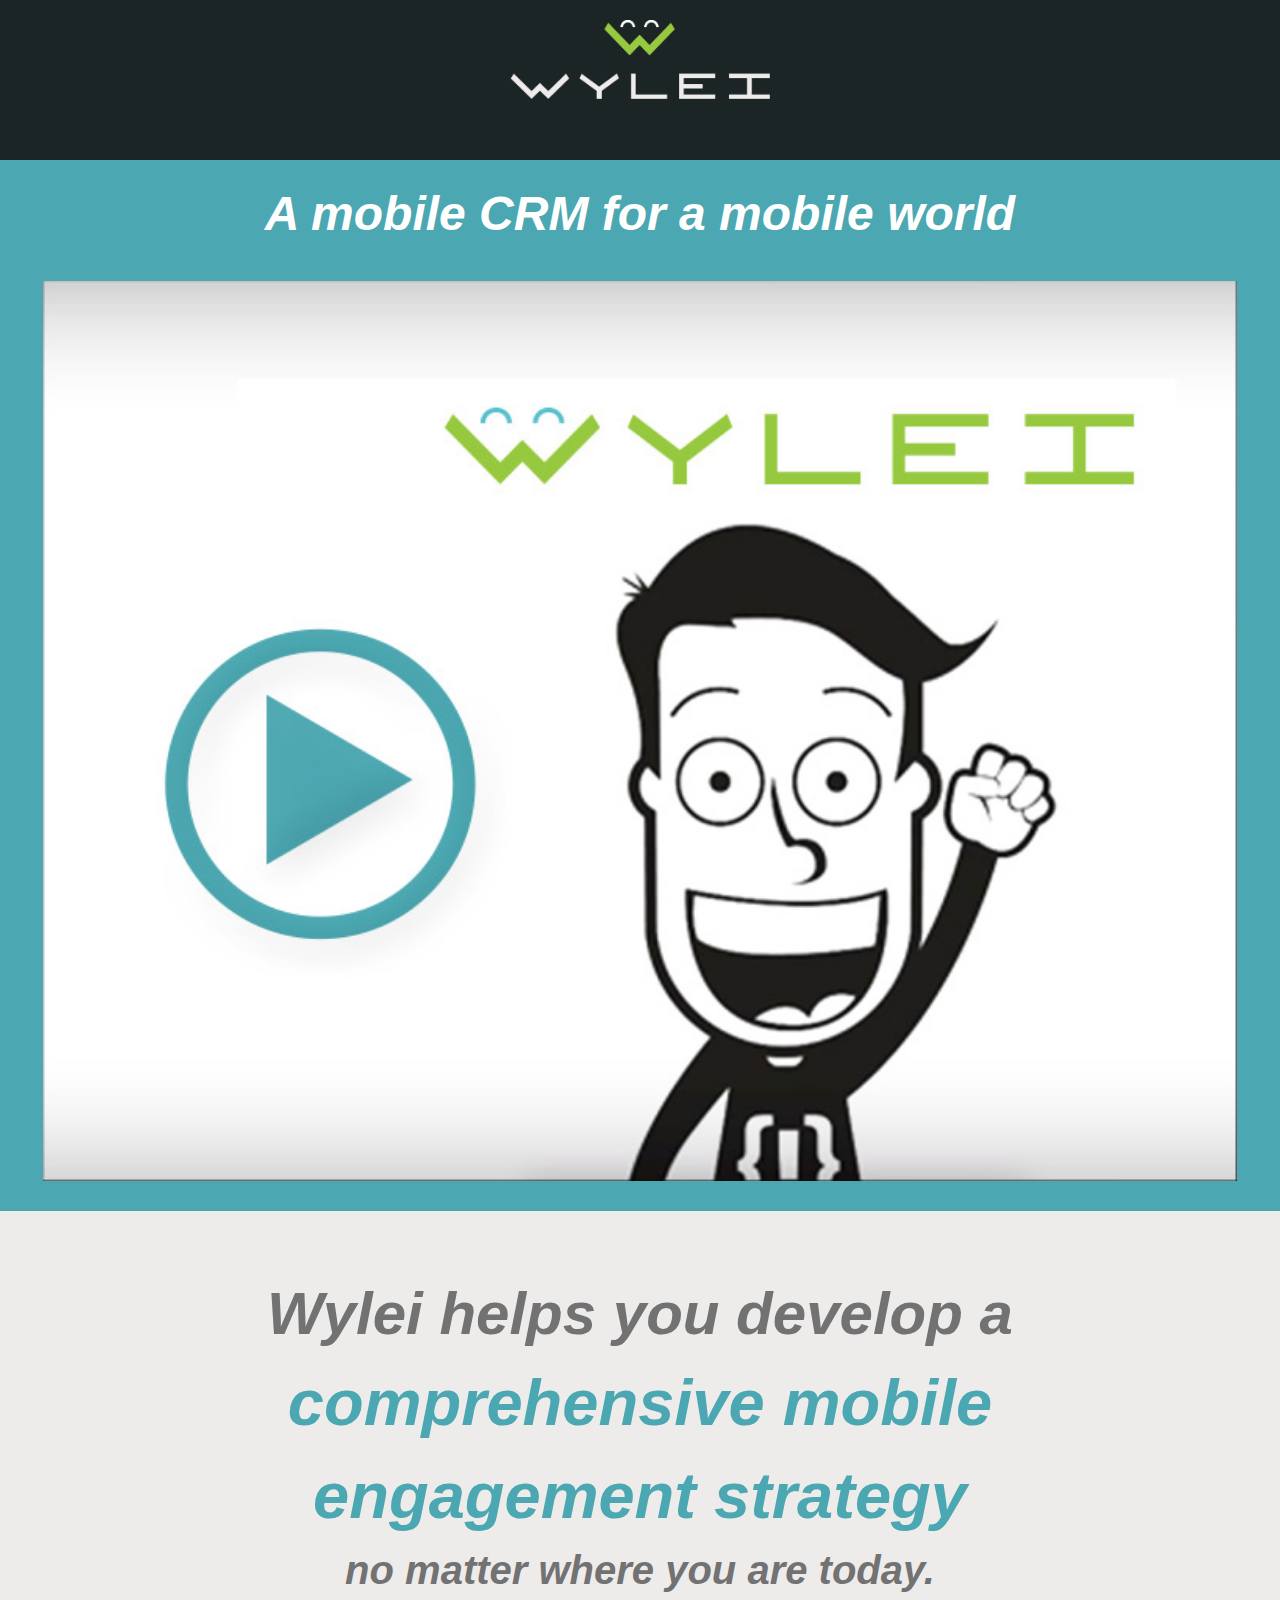
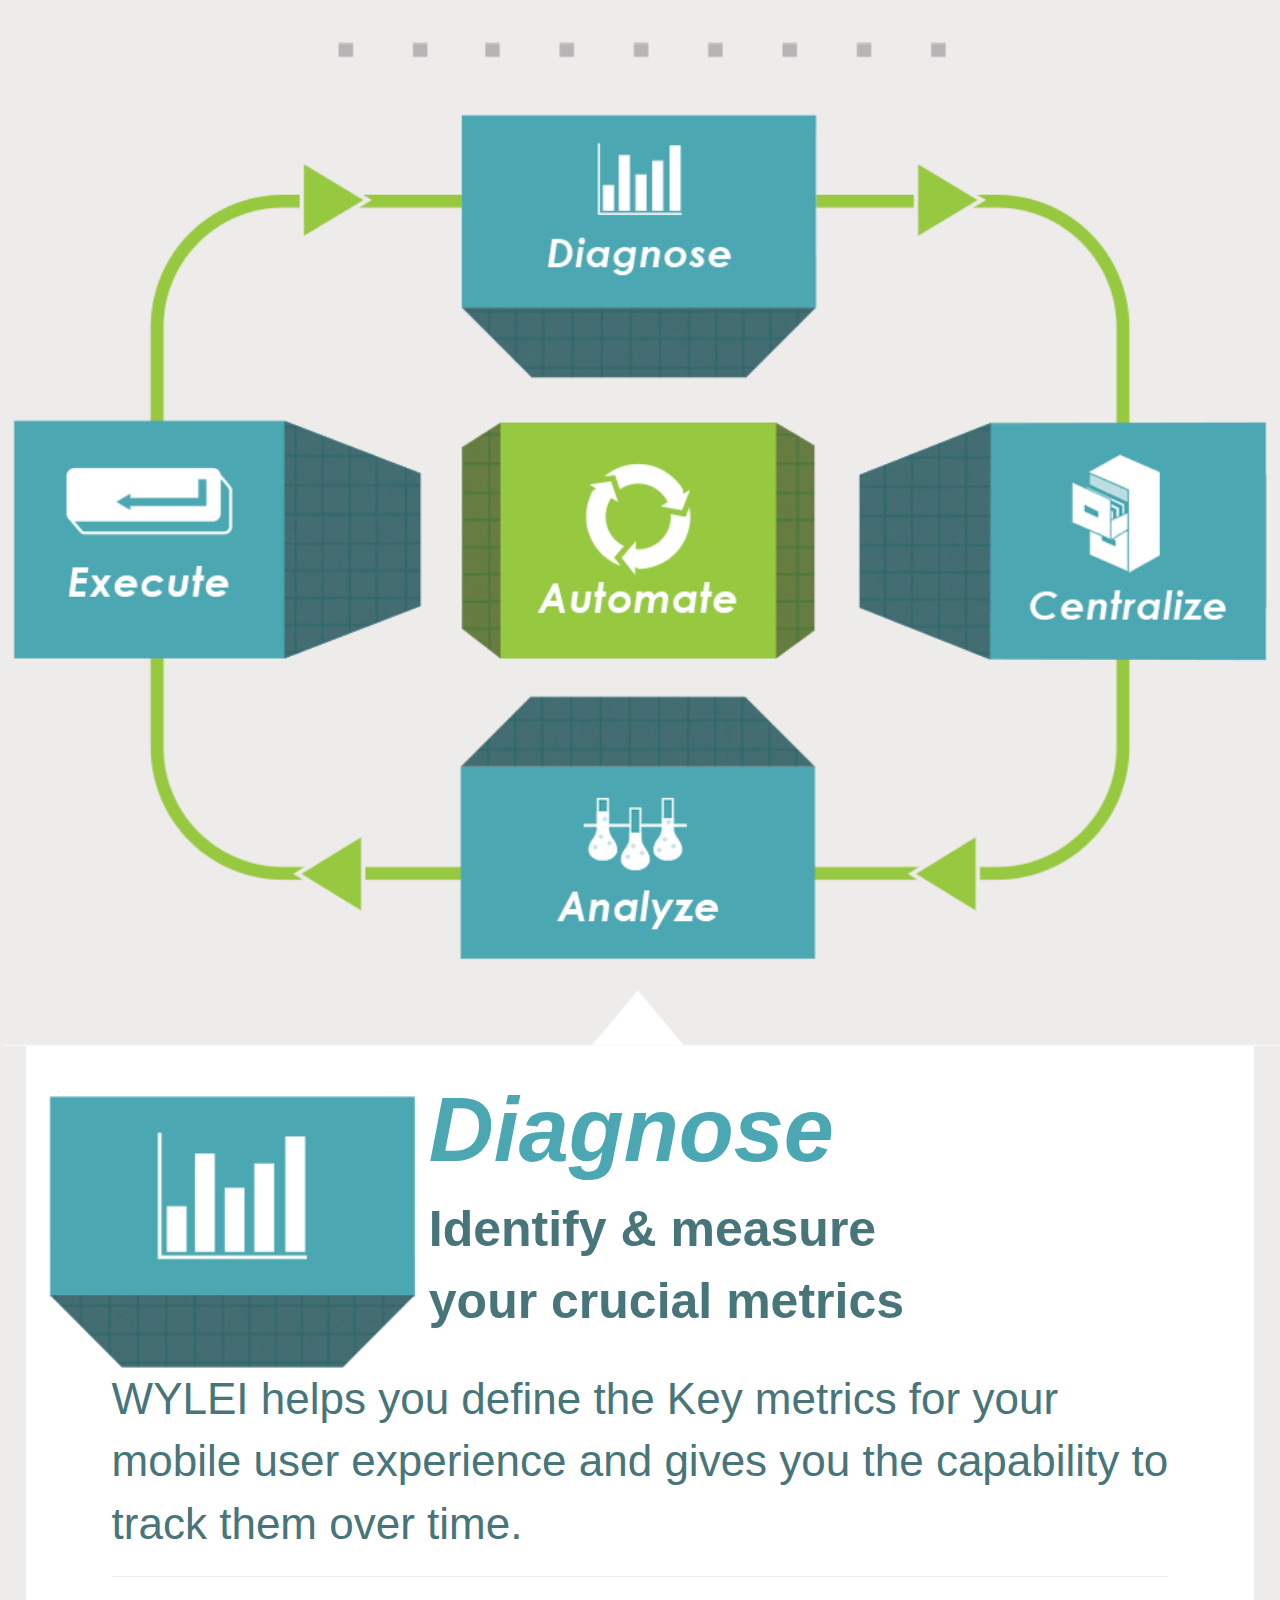
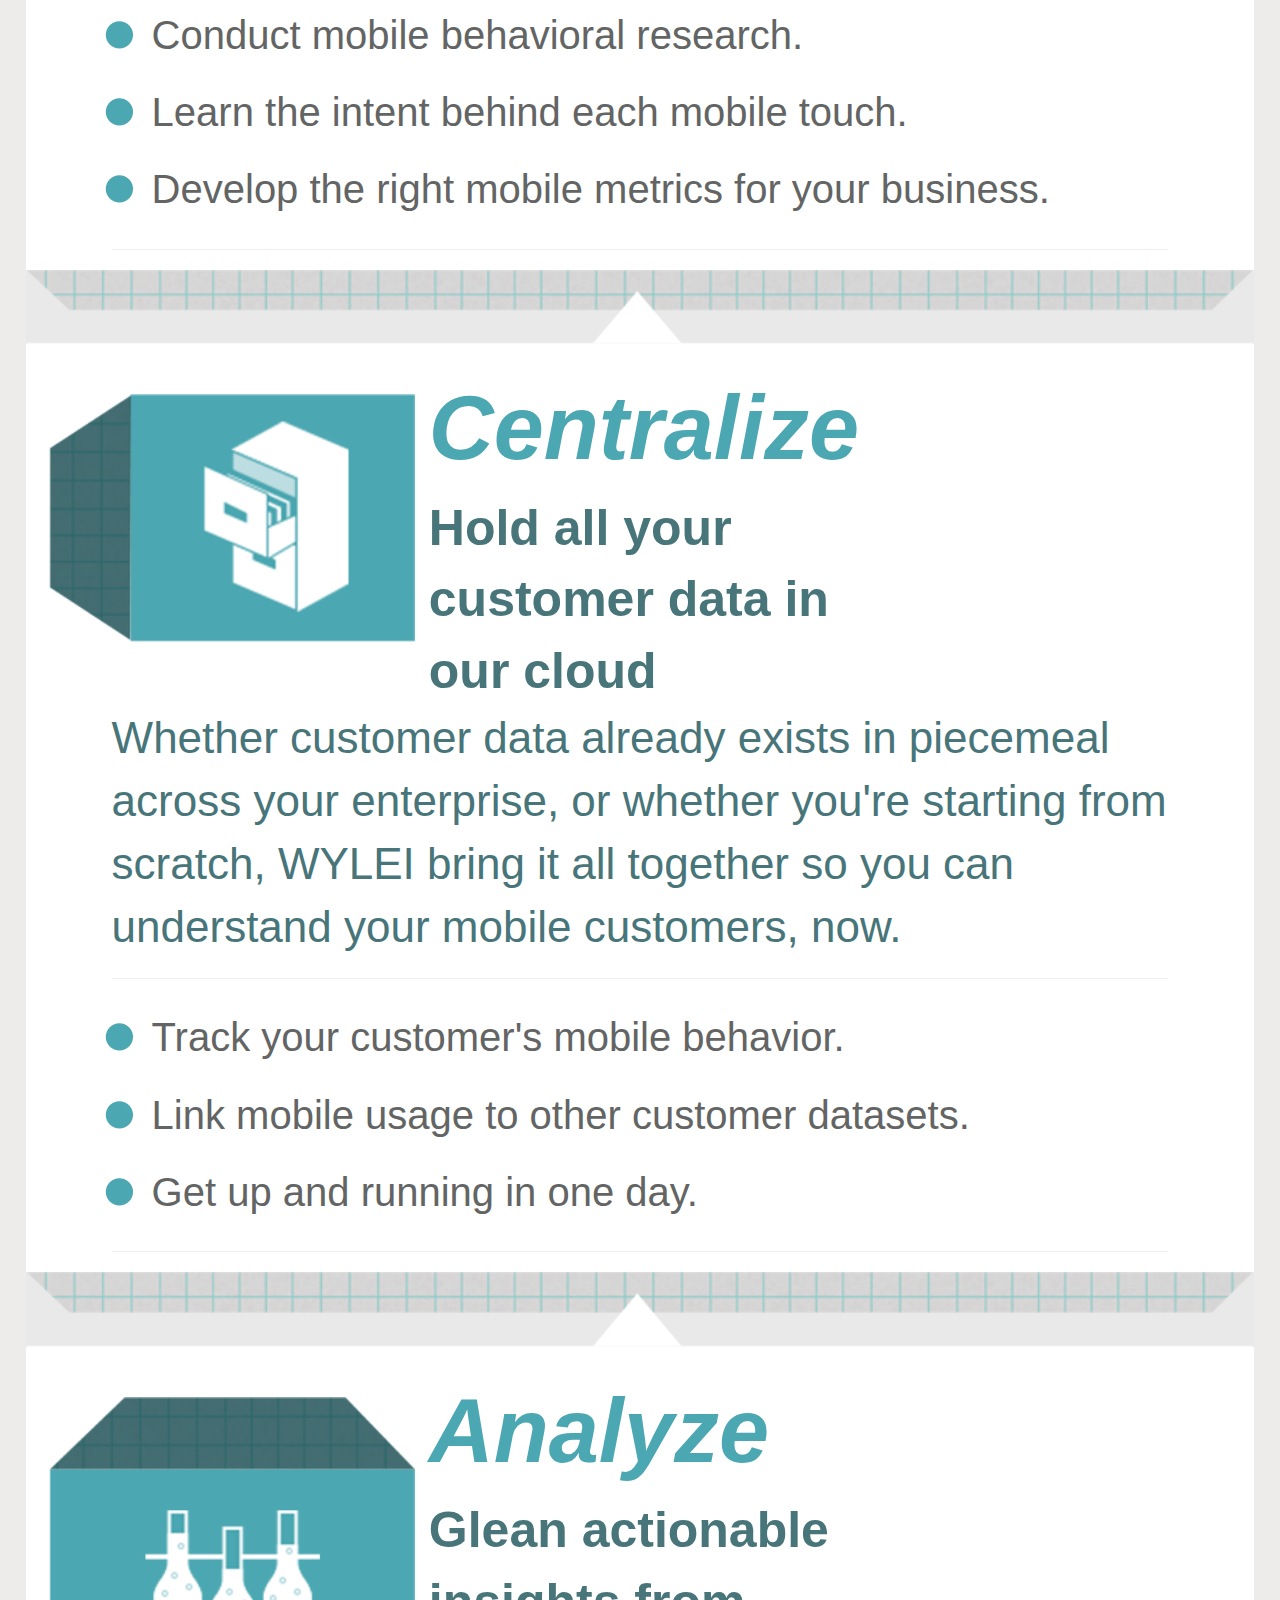
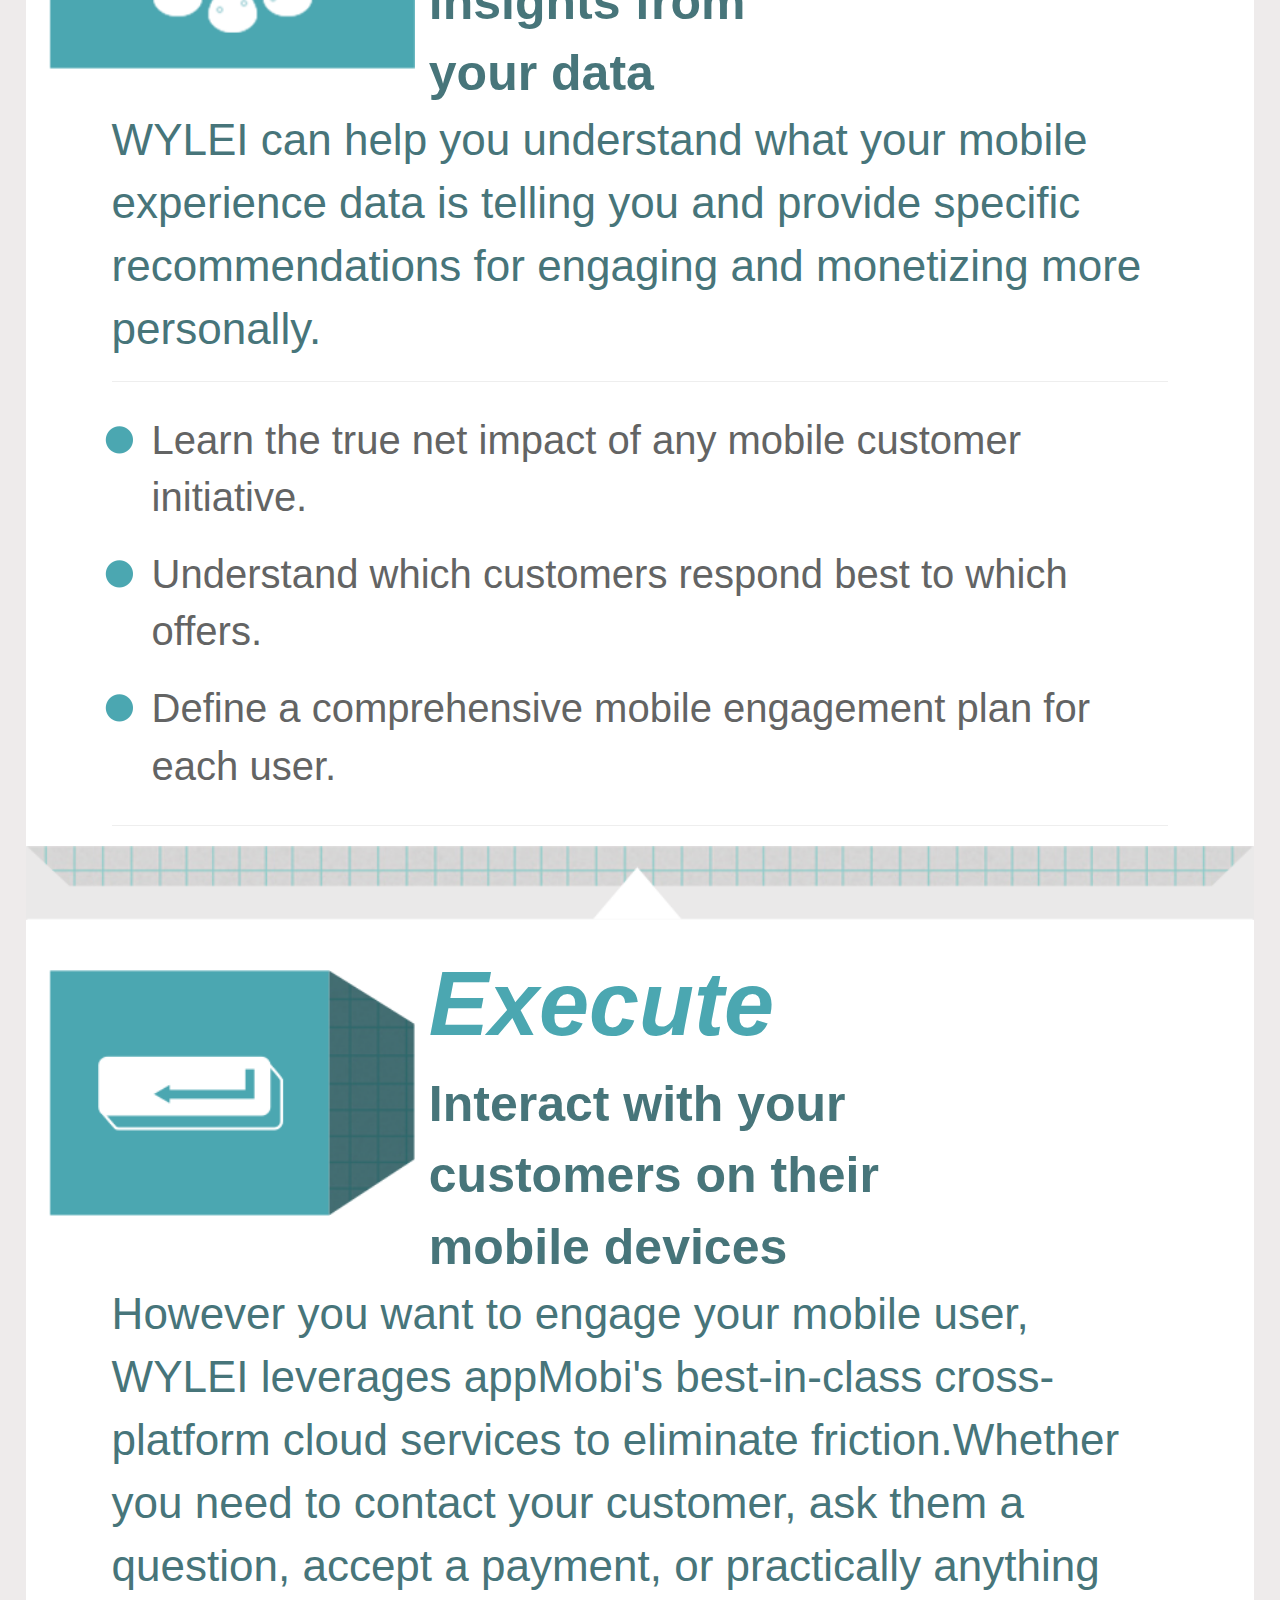
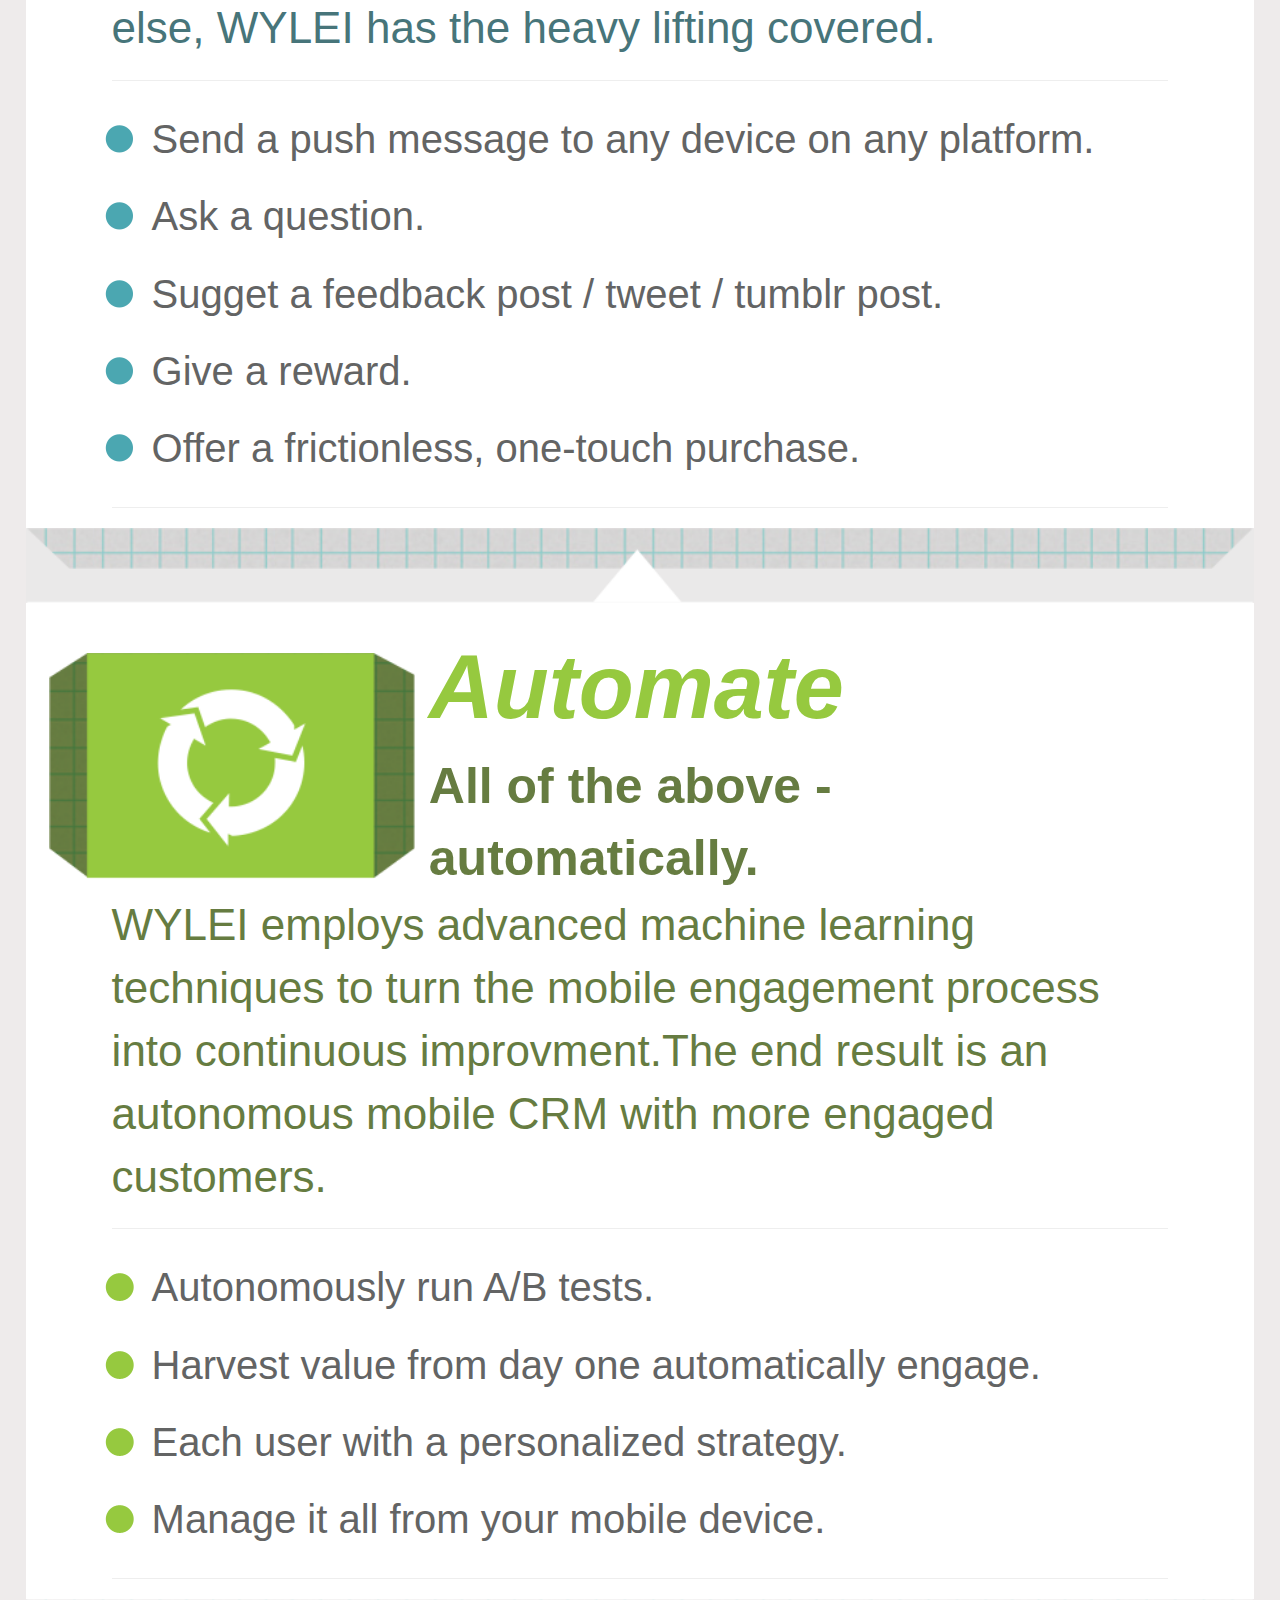
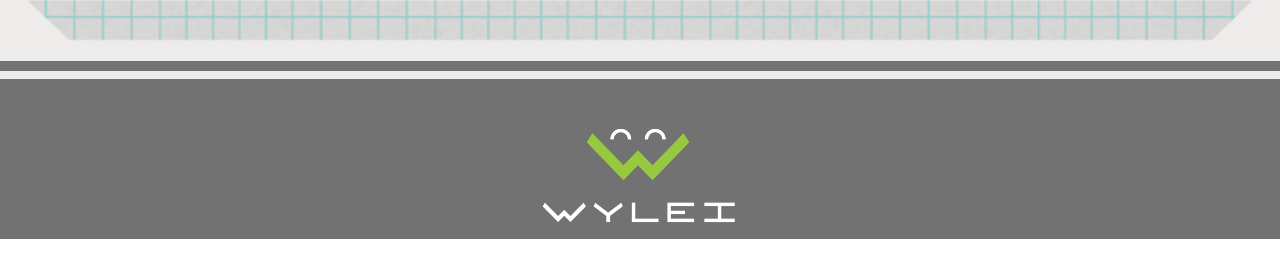
<file: backup/index.html>
﻿<!DOCTYPE html>
<!--HTML5 doctype-->
<html>
<head>
    <meta http-equiv="Content-type" content="text/html; charset=utf-8">
    <meta name="viewport" content="width=device-width, initial-scale=1, maximum-scale=1, user-scalable=0">
    <meta name="apple-mobile-web-app-capable" content="yes" />
    <meta http-equiv="Pragma" content="no-cache">
    <script src="http://code.jquery.com/jquery-1.10.1.min.js"></script>
    <link href="css/icons.css" rel="stylesheet" type="text/css"></link>
    <link href="css/af.ui.css" rel="stylesheet" type="text/css"></link>
    <link href="css/signin.css" rel="stylesheet" type="text/css"></link>
    <link href="css/custom.css" rel="stylesheet" type="text/css"></link>
    <link href="css/bootstrap.css" rel="stylesheet" type="text/css"></link>
</head>
<body style="padding-top: 0px">
    <table width="100%">
        <tr style="background-color: #1c2526; height: 160px;">
            <td>
                <div style="width: 96%; text-align: center; margin: 0px auto">
                    <img style="display: block; width: 300px; padding: 20px; margin: 0 auto"
                        src="images/ipad_header_logo.png" />
                </div>
            </td>
        </tr>
        <tr style="background-color: #4ba7b1">
            <td>
               
                <div style="text-align: center; margin-top: 20px; width: 100%">
                    <span style="color: white; font-size: 48px; font-weight: bold"><i>A mobile CRM for a mobile world</i></span>
                </div>
                <div style="text-align: center; margin-top: 2px; width: 100%">
                    <img style="width: 98%; padding: 30px" src="images/ipad_videoscreen.jpg" />
                </div>
            </td>
        </tr>
        <tr style="background-color: #EEEBEB">
            <td>
                <div style="background-color: #EEEBEB; width: 100%; text-align: center; padding-top: 30px; margin-top: 30px;">
                    <span style="font-size: 60px; color: #727272; font-weight: bold"><i>Wylei helps you develop a</i></span><br />
                    <span style="font-size: 65px; color: #4ba7b1; font-weight: bold"><i>comprehensive mobile</i></span><br />
                    <span style="font-size: 65px; color: #4ba7b1; font-weight: bold"><i>engagement strategy</i></span><br />
                    <span style="font-size: 40px; color: #727272; font-weight: bold"><i>no matter where you are today.</i></span><br />
                    <div style="background-color: #EEEBEB; width: 100%; text-align: center; margin-top: 30px;">
                        <img style="width: 50%" src="images/dots.png" />
                    </div>
                    <br />
                    <div style="background-color: #EEEBEB; width: 100%; text-align: center; margin-top: 30px;">
                        <img style="width: 98%" src="images/ipad_cycle.png" />
                    </div>
                </div>


            </td>
        </tr>
        <tr style="background-color: #EEEBEB">
            <td style="vertical-align: top">
                <img style="width: 100%" src="images/top.png" />
                <div style="background-color: white; width: 96%; text-align: center; margin-top: 30px; padding-top: 50px; margin: 0px auto">

                    <div style="float: left; width: 32%; padding-left: 20px">
                        <img style="width: 98%" src="images/ipad_callout_diagnose.png" />
                    </div>
                    <div style="float: left; padding-left: 10px; text-align: left; width: 68%; margin-top: -30px">
                        <span style="font-size: 90px; color: #4ba7b1; text-align: center; font-weight: bold"><i>Diagnose</i></span><br />
                        <span style="font-size: 50px; color: #47757a; text-align: center; font-weight: bold">Identify & measure</span><br />
                        <span style="font-size: 50px; color: #47757a; text-align: center; font-weight: bold">your crucial metrics</span><br />
                    </div>
                    <div style="clear: both"></div>

                    <div style="background-color: white; width: 86%; text-align: left; margin-top: 30px; margin: 0px auto">
                        <span style="font-size: 44px; color: #47757a; text-align: left">WYLEI helps you define the Key metrics for your mobile
                                        user experience and gives you the capability to track them over time.
                        </span>
                        <br />

                        <div style="background-color: white; width: 100%; text-align: center; margin-top: 30px; margin: 0px auto">
                            <hr />
                        </div>
                        <ul style="margin-left: 30px">
                            <li>Conduct mobile behavioral research.</li>
                            <li>Learn the intent behind each mobile touch.</li>
                            <li>Develop the right mobile metrics for your business.</li>

                        </ul>
                        <hr />
                    </div>

                    <img style="width: 100%" src="images/ipad_divide_next.png" />
                </div>
            </td>

        </tr>
        <tr style="background-color: #EEEBEB">
            <td>
                <div style="background-color: white; width: 96%; text-align: center; margin-top: 30px; padding-top: 50px; margin: 0px auto">
                    <div style="float: left; padding-left: 20px; width: 32%">
                        <img style="width: 98%" src="images/ipad_callout_centralize.png" />
                    </div>
                    <div style="float: left; text-align: left; padding-left: 10px; width: 68%; margin-top: -30px">
                        <span style="font-size: 90px; color: #4ba7b1; text-align: center; font-weight: bold"><i>Centralize</i></span><br />
                        <span style="font-size: 50px; color: #47757a; text-align: center; font-weight: bold">Hold all your</span><br />
                        <span style="font-size: 50px; color: #47757a; text-align: center; font-weight: bold">customer data in </span>
                        <br />
                        <span style="font-size: 50px; color: #47757a; text-align: center; font-weight: bold">our cloud </span>
                        <br />
                    </div>
                    <div style="clear: both"></div>

                    <div style="background-color: white; width: 86%; text-align: left; margin-top: 30px; margin: 0px auto">
                        <span style="font-size: 44px; color: #47757a; text-align: left">Whether customer data already 
                                        exists in piecemeal across your enterprise, or whether you're starting from scratch, WYLEI
                                        bring it all together so you can understand your mobile customers, now.

                        </span>
                        <br />
                        <div style="background-color: white; width: 100%; text-align: center; margin-top: 30px; margin: 0px auto">
                            <hr />
                        </div>
                        <ul style="margin-left: 30px">
                            <li>Track your customer's mobile behavior.</li>
                            <li>Link mobile usage to other customer datasets.</li>
                            <li>Get up and running in one day.</li>
                        </ul>
                        <hr />
                    </div>

                    <img style="width: 100%" src="images/ipad_divide_next.png" />
                </div>
            </td>

        </tr>
        <tr style="background-color: #EEEBEB">
            <td>
                <div style="background-color: white; width: 96%; text-align: center; margin-top: 30px; padding-top: 50px; margin: 0px auto">
                    <div style="float: left; padding-left: 20px; width: 32%">
                        <img style="width: 98%" src="images/ipad_callout_analyze.png" />
                    </div>
                    <div style="float: left; text-align: left; padding-left: 10px; width: 68%; margin-top: -30px">
                        <span style="font-size: 90px; color: #4ba7b1; text-align: center; font-weight: bold"><i>Analyze</i></span><br />
                        <span style="font-size: 50px; color: #47757a; text-align: center; font-weight: bold">Glean actionable</span><br />
                        <span style="font-size: 50px; color: #47757a; text-align: center; font-weight: bold">insights from </span>
                        <br />
                        <span style="font-size: 50px; color: #47757a; text-align: center; font-weight: bold">your data </span>
                        <br />
                    </div>
                    <div style="clear: both"></div>

                    <div style="background-color: white; width: 86%; text-align: left; margin-top: 30px; margin: 0px auto">
                        <span style="font-size: 44px; color: #47757a; text-align: left">WYLEI can help you understand 
                                    what your mobile experience data is telling you and provide specific recommendations for 
                                     engaging and monetizing more personally.

                        </span>
                        <br />

                        <div style="background-color: white; width: 100%; text-align: center; margin-top: 30px; margin: 0px auto">
                            <hr />
                        </div>
                        <ul style="margin-left: 30px">
                            <li>Learn the true net impact of any mobile customer initiative.</li>
                            <li>Understand which customers respond best to which offers.</li>
                            <li>Define a comprehensive mobile engagement plan for each user.</li>
                        </ul>
                        <hr />
                    </div>

                    <img style="width: 100%" src="images/ipad_divide_next.png" />
                </div>
            </td>

        </tr>
        <tr style="background-color: #EEEBEB">
            <td>
                <div style="background-color: white; width: 96%; text-align: center; margin-top: 30px; padding-top: 50px; margin: 0px auto">
                    <div style="float: left; padding-left: 20px; width: 32%">
                        <img style="width: 98%" src="images/ipad_callout_execute.png" />
                    </div>
                    <div style="float: left; text-align: left; padding-left: 10px; width: 68%; margin-top: -30px">
                        <span style="font-size: 90px; color: #4ba7b1; text-align: center; font-weight: bold"><i>Execute</i></span><br />
                        <span style="font-size: 50px; color: #47757a; text-align: center; font-weight: bold">Interact with your</span><br />
                        <span style="font-size: 50px; color: #47757a; text-align: center; font-weight: bold">customers on their</span>
                        <br />
                        <span style="font-size: 50px; color: #47757a; text-align: center; font-weight: bold">mobile devices </span>
                        <br />
                    </div>
                    <div style="clear: both"></div>
                    <div style="background-color: white; width: 86%; text-align: left; margin-top: 30px; margin: 0px auto">
                        <span style="font-size: 44px; color: #47757a; text-align: left">However you want to engage 
                                        your mobile user, WYLEI leverages appMobi's best-in-class cross-platform cloud services to eliminate 
                                        friction.Whether you need to contact your customer, ask them a question, accept a payment, or practically 
                                        anything else, WYLEI has the heavy lifting covered.
                        </span>
                        <br />

                        <div style="background-color: white; width: 100%; text-align: center; margin-top: 30px; margin: 0px auto">
                            <hr />
                        </div>
                        <ul style="margin-left: 30px">
                            <li>Send a push message to any device on any platform.</li>
                            <li>Ask a question.</li>
                            <li>Sugget a feedback post / tweet / tumblr post.</li>
                            <li>Give a reward.</li>
                            <li>Offer a frictionless, one-touch purchase.</li>
                        </ul>
                        <hr />
                    </div>

                    <img style="width: 100%" src="images/ipad_divide_next.png" />
                </div>
            </td>

        </tr>
        <tr style="background-color: #EEEBEB">
            <td>
                <div style="background-color: white; width: 96%; text-align: center; margin-top: 30px; padding-top: 50px; margin: 0px auto">
                    <div style="float: left; padding-left: 20px; width: 32%">
                        <img style="width: 98%" src="images/ipad_callout_automate.png" />
                    </div>
                    <div style="float: left; text-align: left; padding-left: 10px; width: 68%; margin-top: -30px">
                        <span style="font-size: 90px; color: #96c93f; text-align: center; font-weight: bold"><i>Automate</i></span><br />
                        <span style="font-size: 50px; color: #667c41; text-align: center; font-weight: bold">All of the above - </span>
                        <br />
                        <span style="font-size: 50px; color: #667c41; text-align: center; font-weight: bold">automatically.</span>
                        <br />
                    </div>
                    <div style="clear: both"></div>
                    <div style="background-color: white; width: 86%; text-align: left; margin-top: 30px; margin: 0px auto">
                        <span style="font-size: 44px; color: #667c41; text-align: left">WYLEI employs advanced 
                                        machine learning techniques to turn the mobile engagement process into continuous improvment.The 
                                        end result is an autonomous mobile CRM with more engaged customers.
                        </span>
                        <br />
                        <div style="background-color: white; width: 100%; text-align: center; margin-top: 30px; margin: 0px auto">
                            <hr />
                        </div>
                        <ul style="margin-left: 30px">
                            <li style="list-style-image: url(images/greenbullet.png); padding: 10px;">Autonomously run A/B tests.</li>
                            <li style="list-style-image: url(images/greenbullet.png); padding: 10px;">Harvest value from day one automatically engage.</li>
                            <li style="list-style-image: url(images/greenbullet.png); padding: 10px;">Each user with a personalized strategy.</li>
                            <li style="list-style-image: url(images/greenbullet.png); padding: 10px;">Manage it all from your mobile device.</li>

                        </ul>
                        <hr />
                    </div>

                    <img style="width: 100%" src="images/ipad_divide_last.png" />
                </div>
            </td>

        </tr>
        <tr style="background-color: #EEEBEB">
            <td>
                <br />
                <div style="background-color: #727272; width: 100%; text-align: center; margin-top: 20px; margin: 0px auto; height: 10px">
                </div>
                <br />

                <div style="background-color: #727272; width: 100%; text-align: center; padding-top: 50px; margin: 0px auto; margin-top: -12px; height: 160px">
                    <img style="display: block; margin: 0 auto;"
                        src="images/ipad_footer_logo.png" />
                </div>
            </td>
        </tr>
    </table>
</body>
</html>
</file>
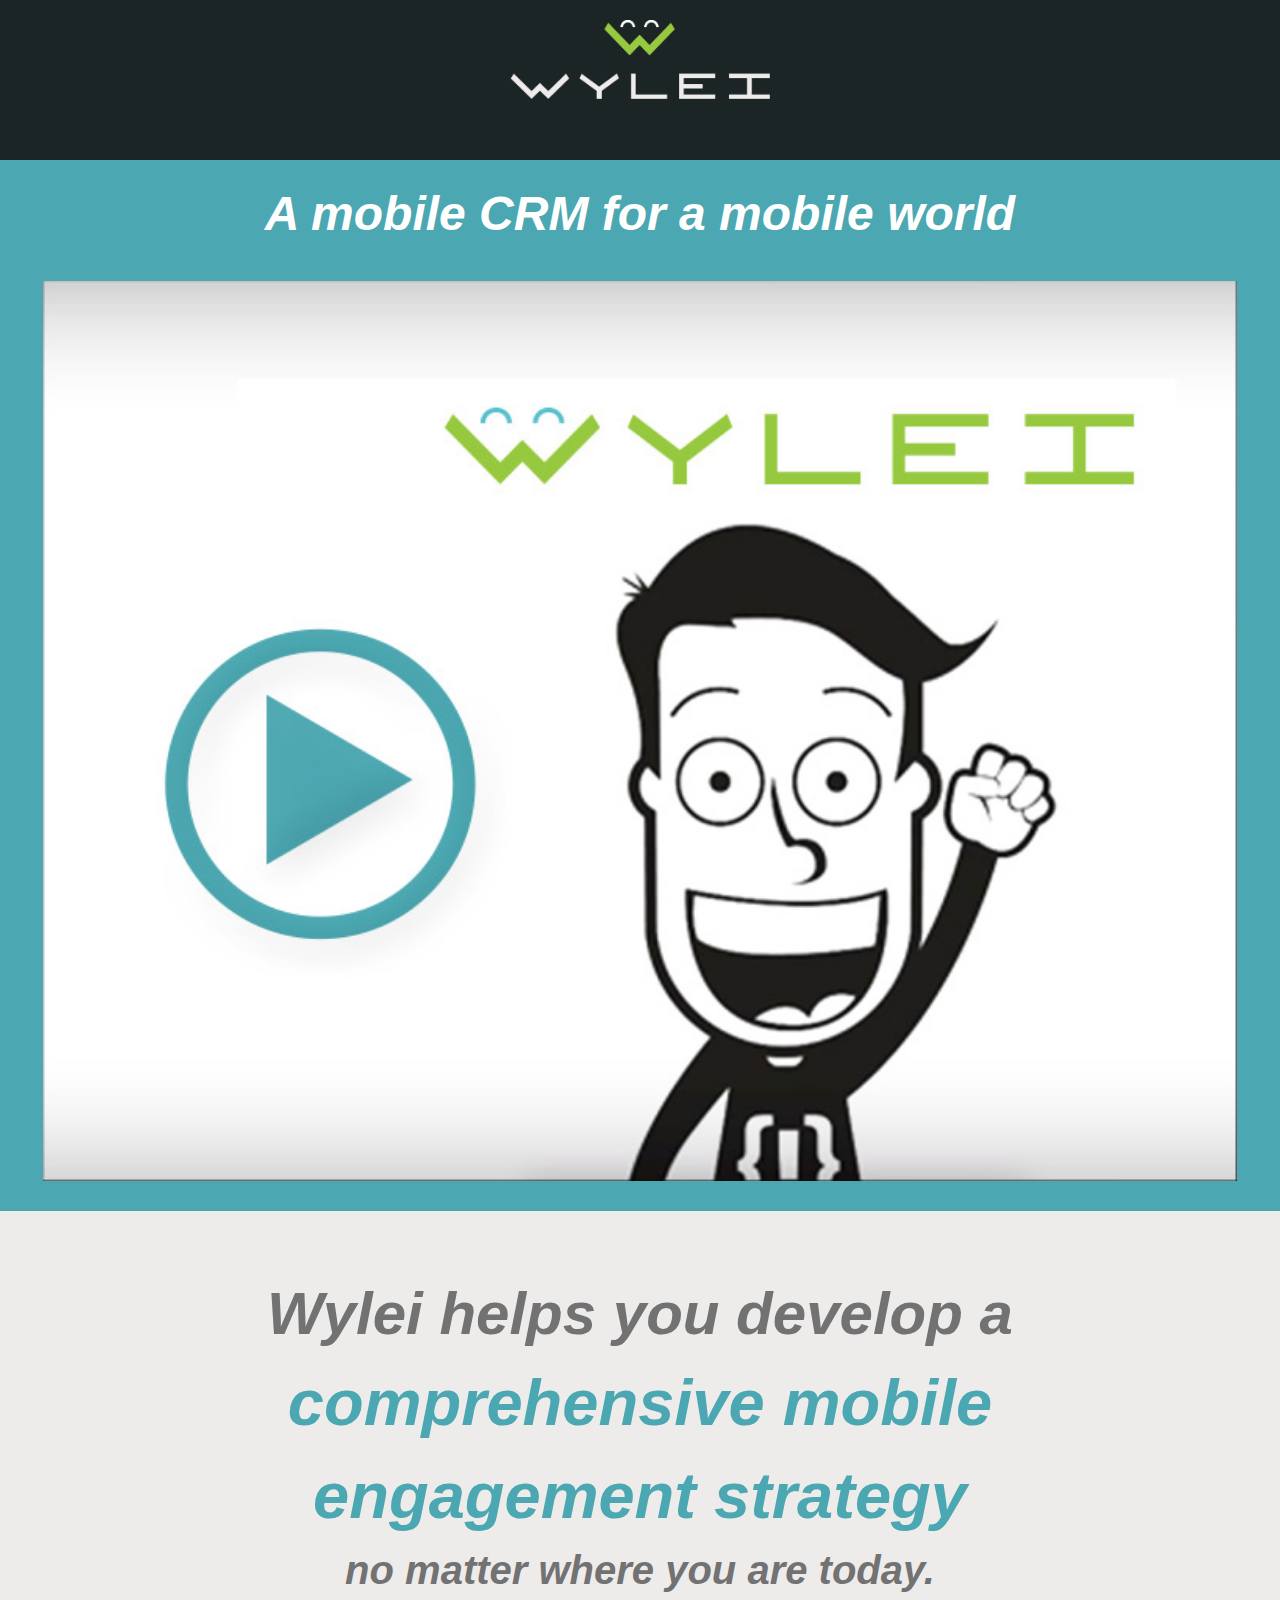
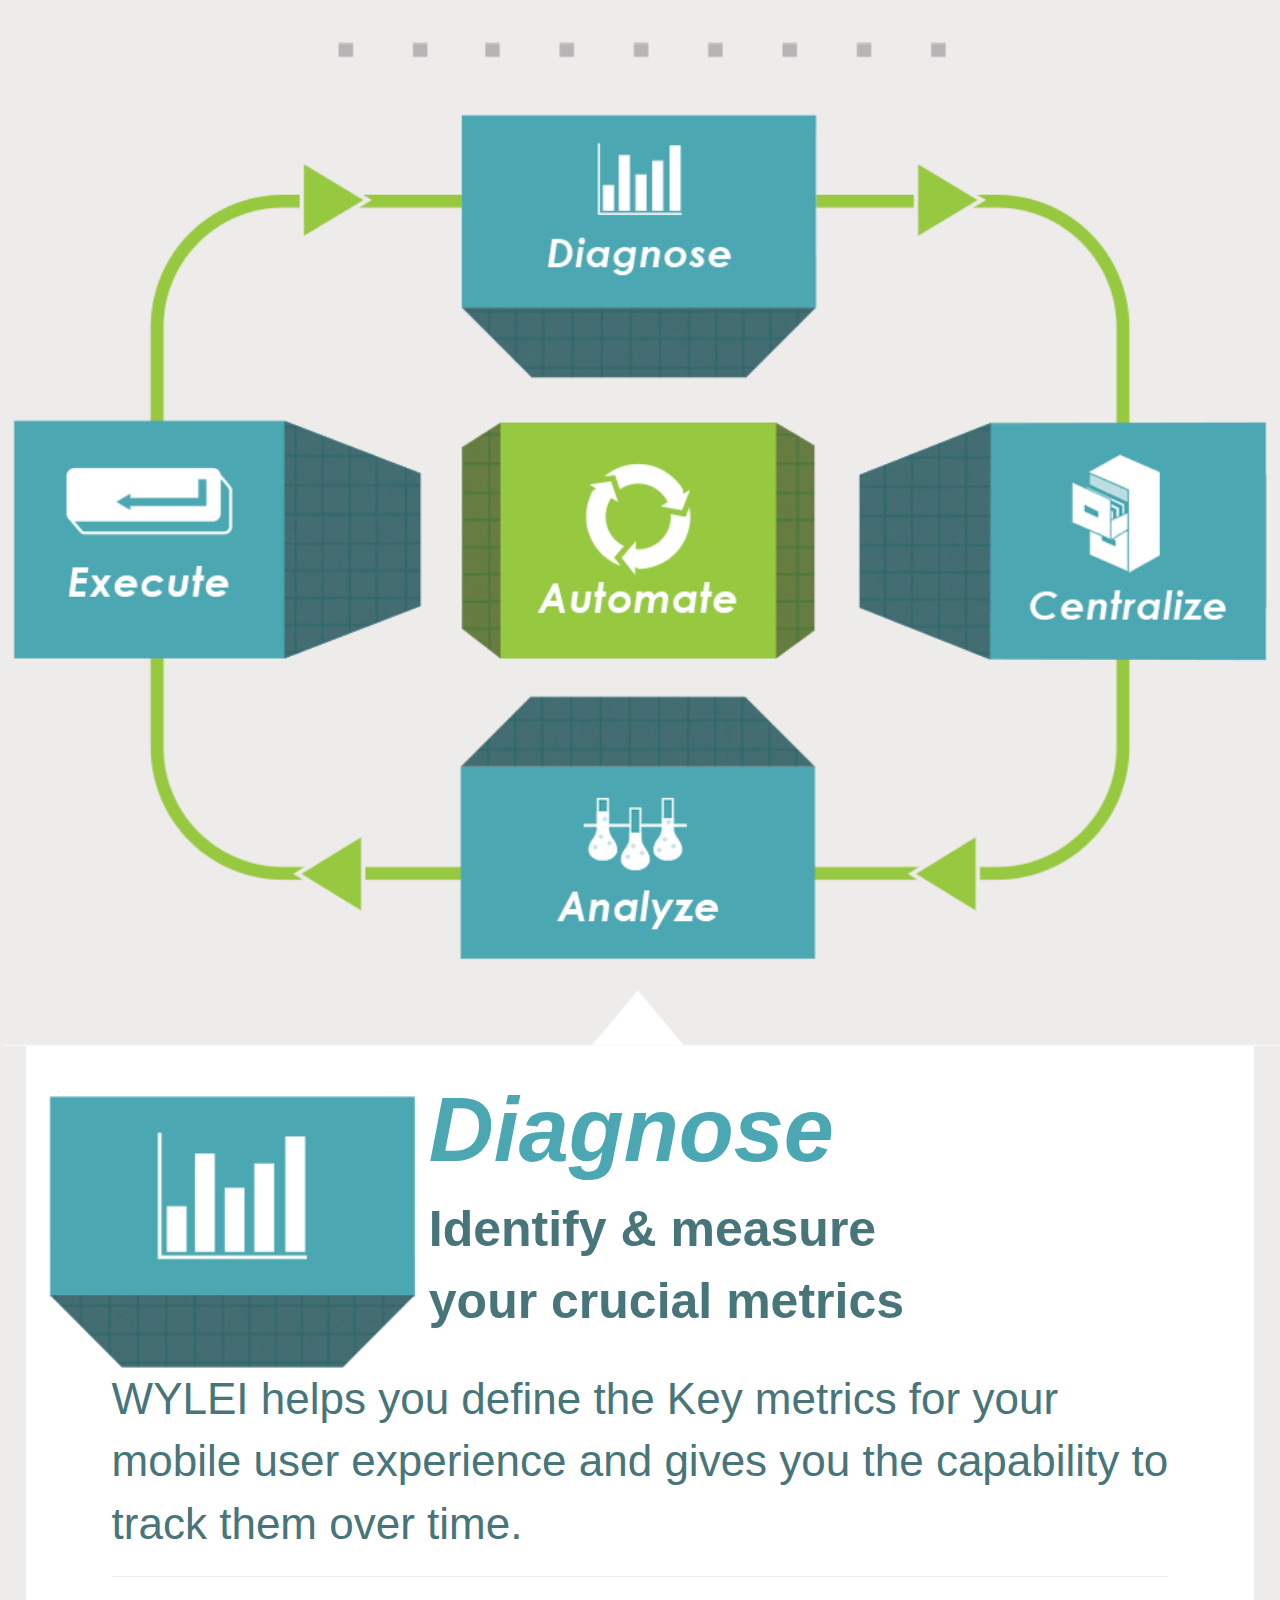
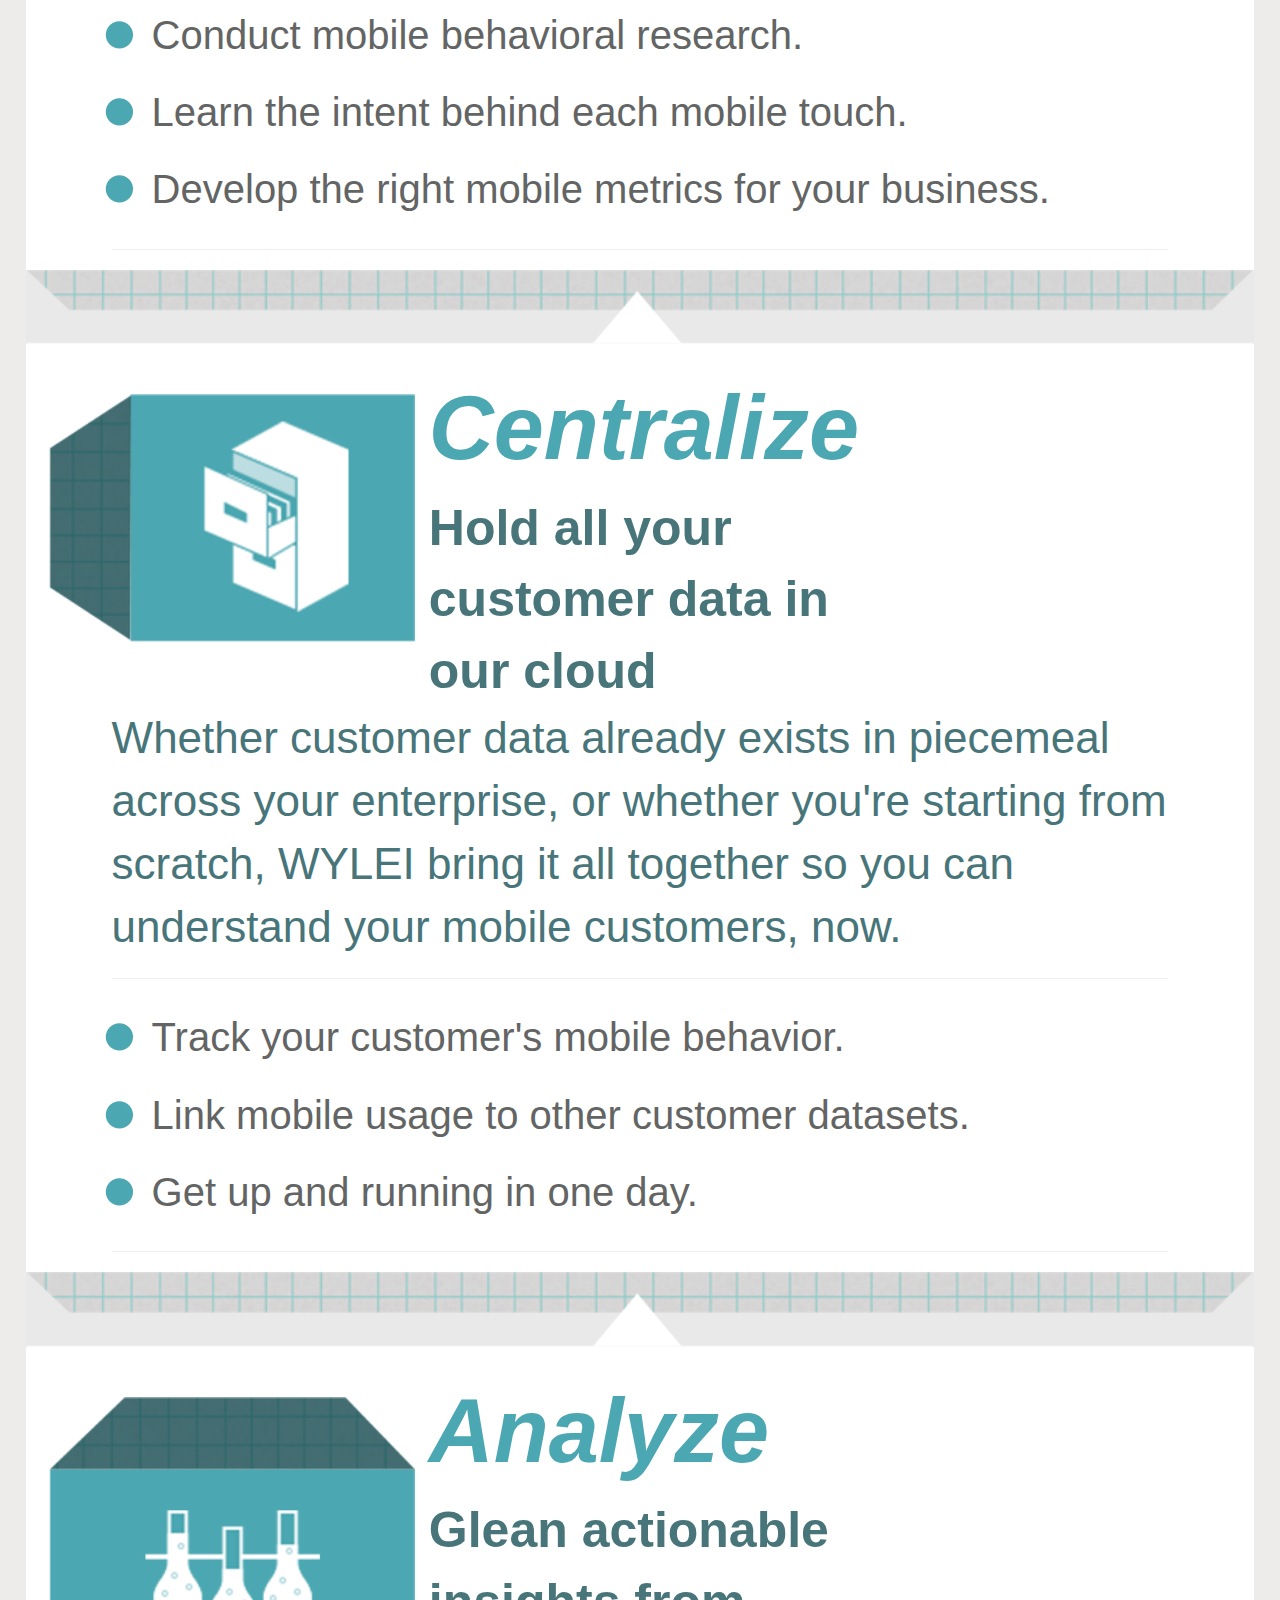
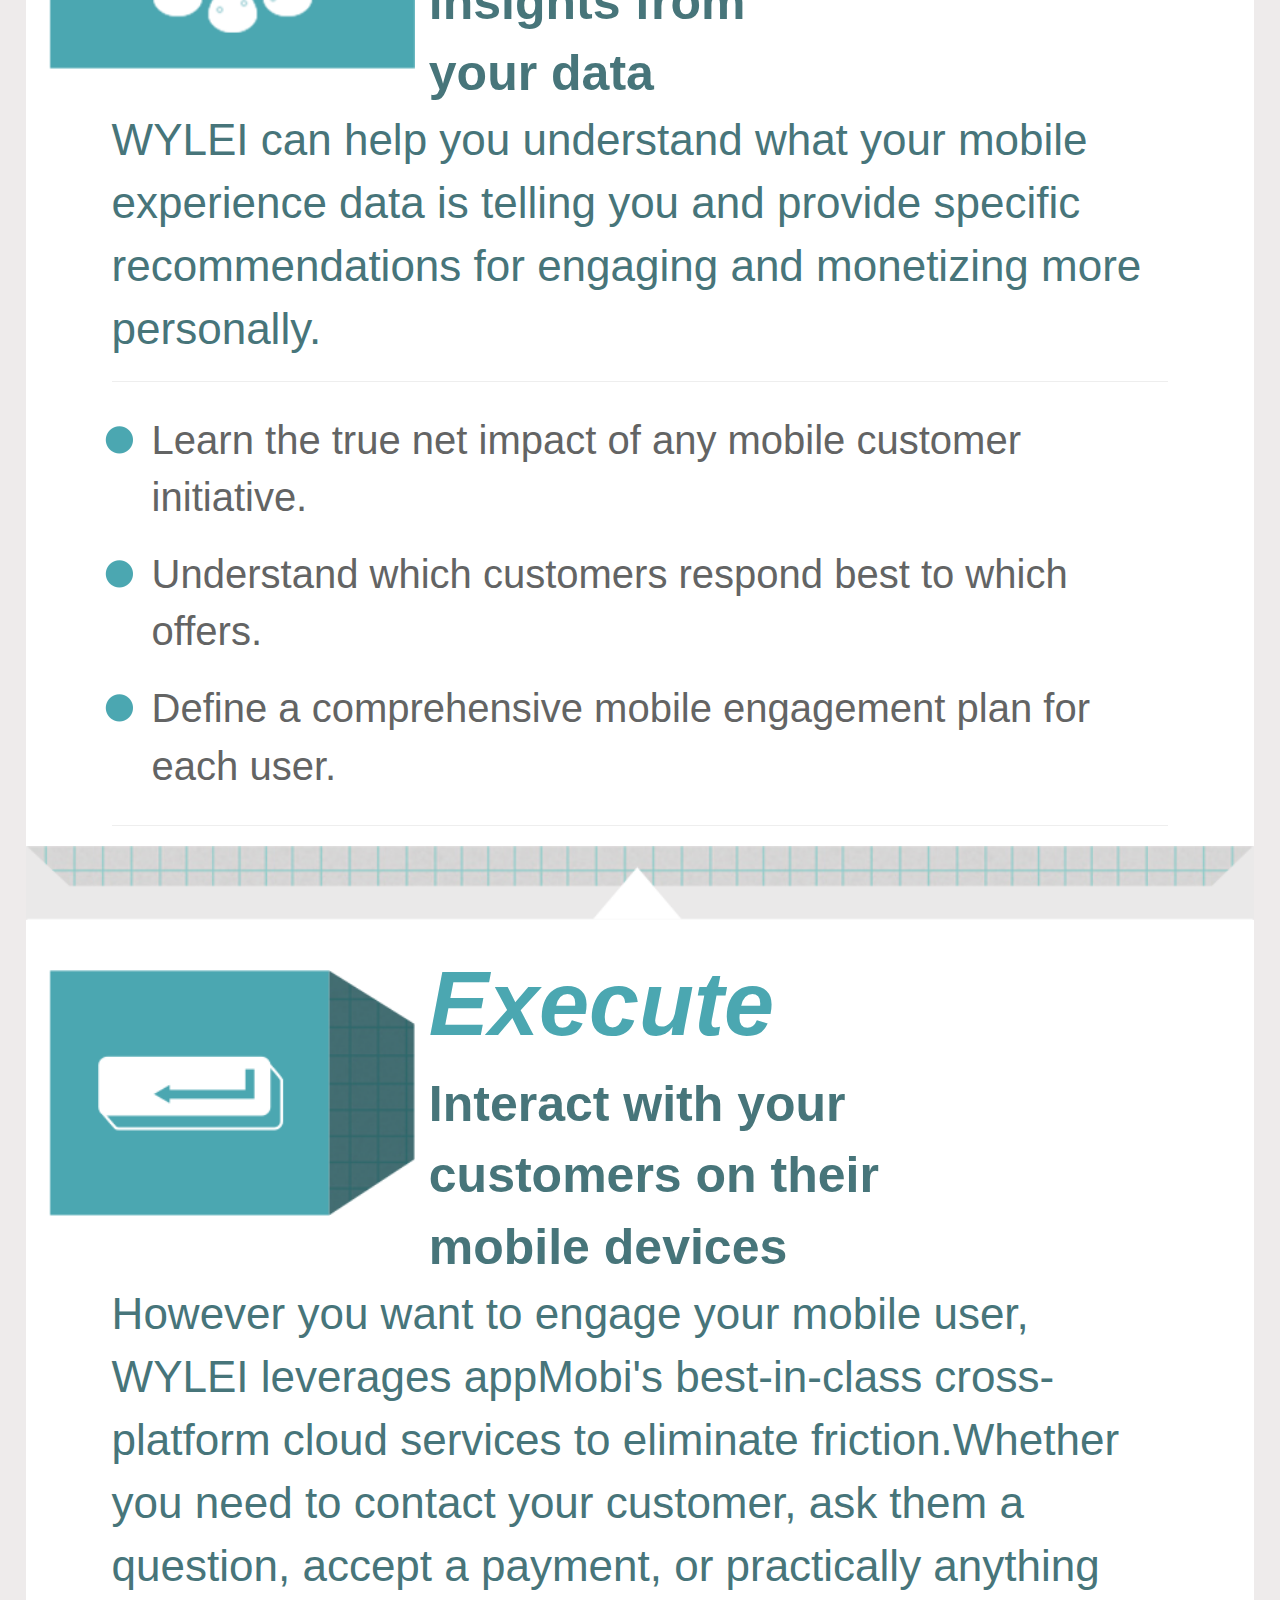
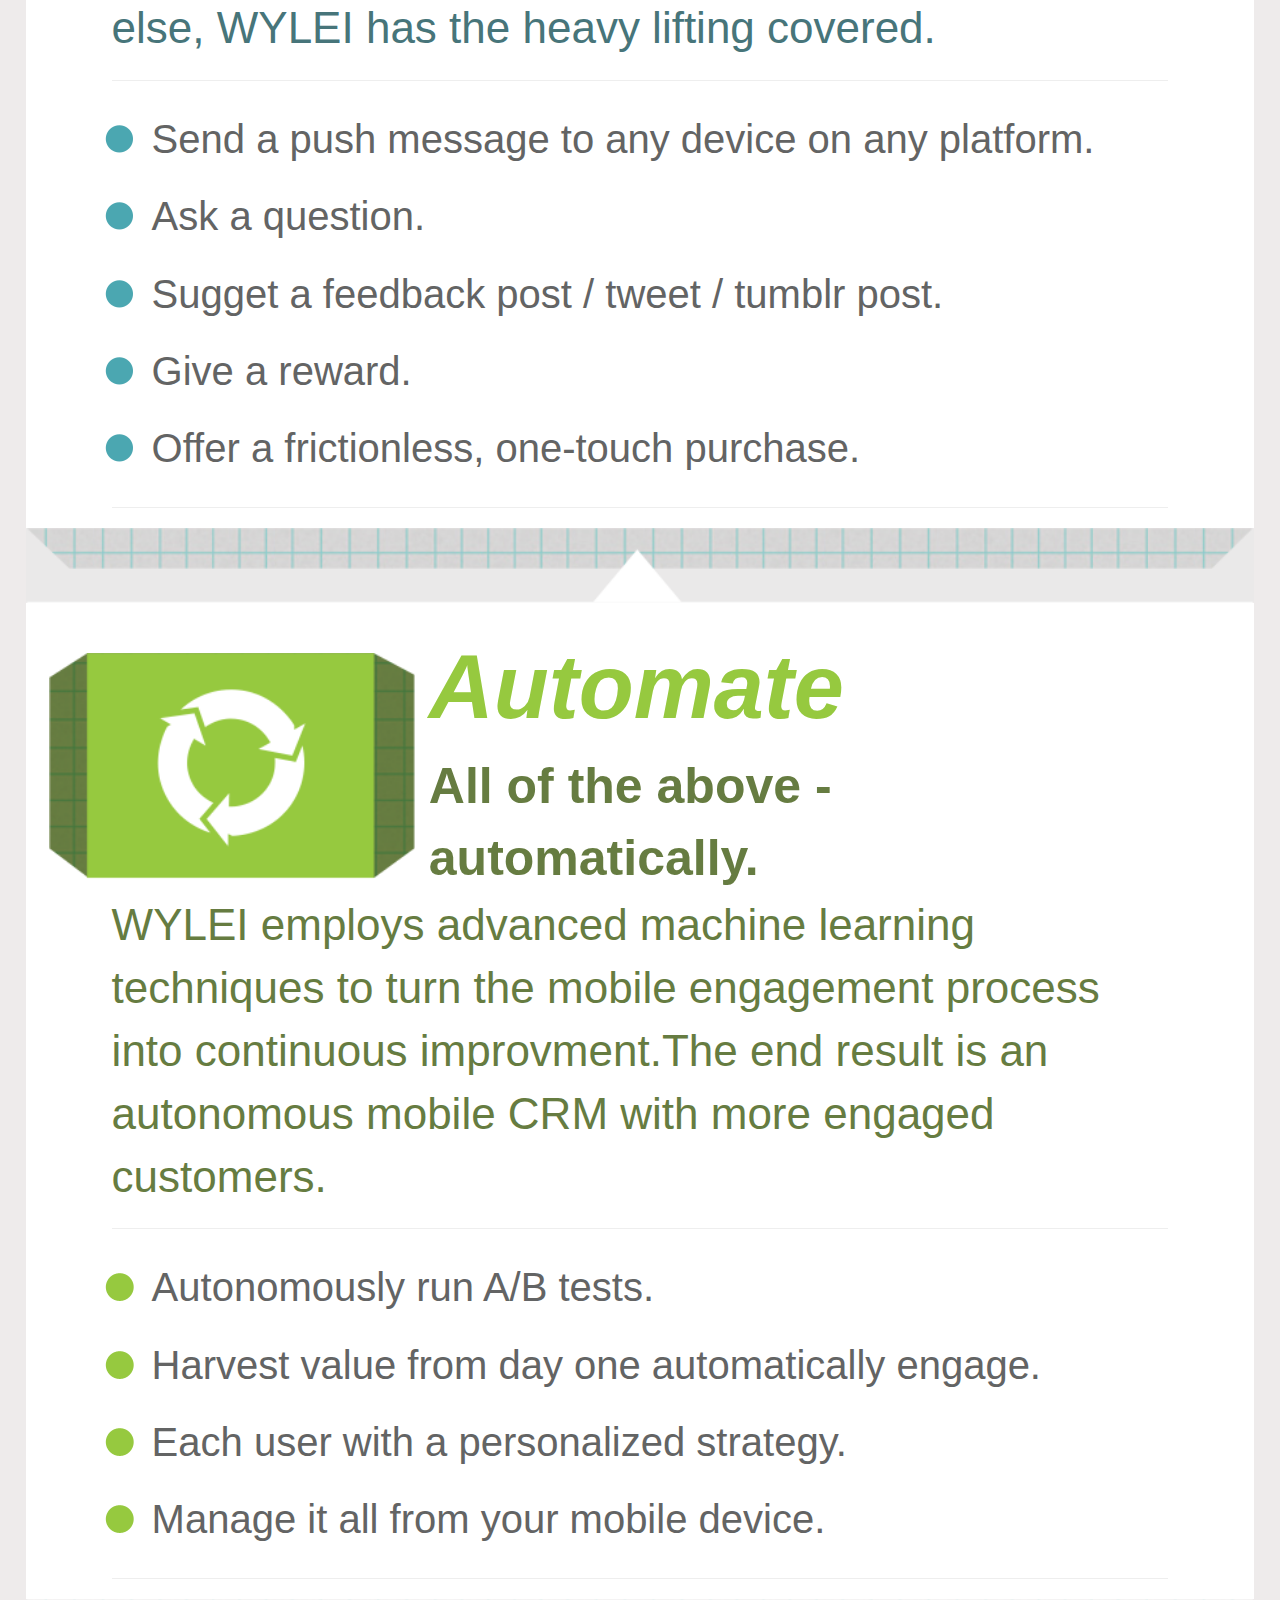
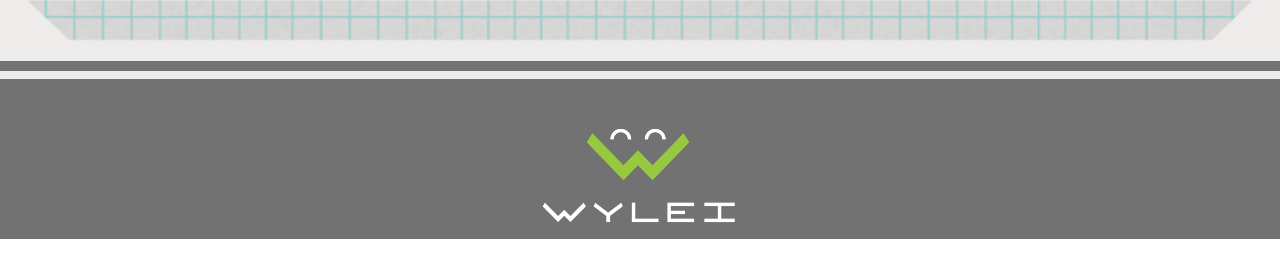
<file: backup/New folder/index.html>
﻿<!DOCTYPE html>
<!--HTML5 doctype-->
<html>
<head>
    <meta http-equiv="Content-type" content="text/html; charset=utf-8">
    <meta name="viewport" content="width=device-width, initial-scale=1, maximum-scale=1, user-scalable=0">
    <meta name="apple-mobile-web-app-capable" content="yes" />
    <meta http-equiv="Pragma" content="no-cache">
    <script src="http://code.jquery.com/jquery-1.10.1.min.js"></script>
    <link href="css/icons.css" rel="stylesheet" type="text/css"></link>
    <link href="css/af.ui.css" rel="stylesheet" type="text/css"></link>
    <link href="css/signin.css" rel="stylesheet" type="text/css"></link>
    <link href="css/custom.css" rel="stylesheet" type="text/css"></link>
    <link href="css/bootstrap.css" rel="stylesheet" type="text/css"></link>

    <link rel="stylesheet" media="screen and (min-device-width: 800px)" href="css/Ipad.css" />
    <link rel="stylesheet" media="screen and (max-device-width: 480px)" href="css/Iphone.css" />

</head>
<body style="padding-top: 0px">
    <table width="100%">
        <tr style="background-color: #1c2526; height: 160px;">
            <td>
                <div style="width: 96%; text-align: center; margin: 0px auto">
                    <img class="headerlogo"/>
                </div>
            </td>
        </tr>
        <tr style="background-color: #4ba7b1">
            <td>
               
                <div style="text-align: center; margin-top: 20px; width: 100%">
                    <span class="headertext"><i>A mobile CRM for a mobile world</i></span>
                </div>
                <div style="text-align: center; margin-top: 2px; width: 100%">
                    <img style="width: 98%; padding: 30px" src="images/ipad_videoscreen.jpg" />
                </div>
            </td>
        </tr>
        <tr style="background-color: #EEEBEB">
            <td>
                <div style="background-color: #EEEBEB; width: 100%; text-align: center; padding-top: 30px; margin-top: 30px;">
                    <span style="font-size: 60px; color: #727272; font-weight: bold"><i>Wylei helps you develop a</i></span><br />
                    <span style="font-size: 65px; color: #4ba7b1; font-weight: bold"><i>comprehensive mobile</i></span><br />
                    <span style="font-size: 65px; color: #4ba7b1; font-weight: bold"><i>engagement strategy</i></span><br />
                    <span style="font-size: 40px; color: #727272; font-weight: bold"><i>no matter where you are today.</i></span><br />
                    <div style="background-color: #EEEBEB; width: 100%; text-align: center; margin-top: 30px;">
                        <img style="width: 50%" src="images/dots.png" />
                    </div>
                    <br />
                    <div style="background-color: #EEEBEB; width: 100%; text-align: center; margin-top: 30px;">
                        <img style="width: 98%" src="images/ipad_cycle.png" />
                    </div>
                </div>


            </td>
        </tr>
        <tr style="background-color: #EEEBEB">
            <td style="vertical-align: top">
                <img style="width: 100%" src="images/top.png" />
                <div style="background-color: white; width: 96%; text-align: center; margin-top: 30px; padding-top: 50px; margin: 0px auto">

                    <div style="float: left; width: 32%; padding-left: 20px">
                        <img style="width: 98%" src="images/ipad_callout_diagnose.png" />
                    </div>
                    <div style="float: left; padding-left: 10px; text-align: left; width: 68%; margin-top: -30px">
                        <span style="font-size: 90px; color: #4ba7b1; text-align: center; font-weight: bold"><i>Diagnose</i></span><br />
                        <span style="font-size: 50px; color: #47757a; text-align: center; font-weight: bold">Identify & measure</span><br />
                        <span style="font-size: 50px; color: #47757a; text-align: center; font-weight: bold">your crucial metrics</span><br />
                    </div>
                    <div style="clear: both"></div>

                    <div style="background-color: white; width: 86%; text-align: left; margin-top: 30px; margin: 0px auto">
                        <span style="font-size: 44px; color: #47757a; text-align: left">WYLEI helps you define the Key metrics for your mobile
                                        user experience and gives you the capability to track them over time.
                        </span>
                        <br />

                        <div style="background-color: white; width: 100%; text-align: center; margin-top: 30px; margin: 0px auto">
                            <hr />
                        </div>
                        <ul style="margin-left: 30px">
                            <li>Conduct mobile behavioral research.</li>
                            <li>Learn the intent behind each mobile touch.</li>
                            <li>Develop the right mobile metrics for your business.</li>

                        </ul>
                        <hr />
                    </div>

                    <img style="width: 100%" src="images/ipad_divide_next.png" />
                </div>
            </td>

        </tr>
        <tr style="background-color: #EEEBEB">
            <td>
                <div style="background-color: white; width: 96%; text-align: center; margin-top: 30px; padding-top: 50px; margin: 0px auto">
                    <div style="float: left; padding-left: 20px; width: 32%">
                        <img style="width: 98%" src="images/ipad_callout_centralize.png" />
                    </div>
                    <div style="float: left; text-align: left; padding-left: 10px; width: 68%; margin-top: -30px">
                        <span style="font-size: 90px; color: #4ba7b1; text-align: center; font-weight: bold"><i>Centralize</i></span><br />
                        <span style="font-size: 50px; color: #47757a; text-align: center; font-weight: bold">Hold all your</span><br />
                        <span style="font-size: 50px; color: #47757a; text-align: center; font-weight: bold">customer data in </span>
                        <br />
                        <span style="font-size: 50px; color: #47757a; text-align: center; font-weight: bold">our cloud </span>
                        <br />
                    </div>
                    <div style="clear: both"></div>

                    <div style="background-color: white; width: 86%; text-align: left; margin-top: 30px; margin: 0px auto">
                        <span style="font-size: 44px; color: #47757a; text-align: left">Whether customer data already 
                                        exists in piecemeal across your enterprise, or whether you're starting from scratch, WYLEI
                                        bring it all together so you can understand your mobile customers, now.

                        </span>
                        <br />
                        <div style="background-color: white; width: 100%; text-align: center; margin-top: 30px; margin: 0px auto">
                            <hr />
                        </div>
                        <ul style="margin-left: 30px">
                            <li>Track your customer's mobile behavior.</li>
                            <li>Link mobile usage to other customer datasets.</li>
                            <li>Get up and running in one day.</li>
                        </ul>
                        <hr />
                    </div>

                    <img style="width: 100%" src="images/ipad_divide_next.png" />
                </div>
            </td>

        </tr>
        <tr style="background-color: #EEEBEB">
            <td>
                <div style="background-color: white; width: 96%; text-align: center; margin-top: 30px; padding-top: 50px; margin: 0px auto">
                    <div style="float: left; padding-left: 20px; width: 32%">
                        <img style="width: 98%" src="images/ipad_callout_analyze.png" />
                    </div>
                    <div style="float: left; text-align: left; padding-left: 10px; width: 68%; margin-top: -30px">
                        <span style="font-size: 90px; color: #4ba7b1; text-align: center; font-weight: bold"><i>Analyze</i></span><br />
                        <span style="font-size: 50px; color: #47757a; text-align: center; font-weight: bold">Glean actionable</span><br />
                        <span style="font-size: 50px; color: #47757a; text-align: center; font-weight: bold">insights from </span>
                        <br />
                        <span style="font-size: 50px; color: #47757a; text-align: center; font-weight: bold">your data </span>
                        <br />
                    </div>
                    <div style="clear: both"></div>

                    <div style="background-color: white; width: 86%; text-align: left; margin-top: 30px; margin: 0px auto">
                        <span style="font-size: 44px; color: #47757a; text-align: left">WYLEI can help you understand 
                                    what your mobile experience data is telling you and provide specific recommendations for 
                                     engaging and monetizing more personally.

                        </span>
                        <br />

                        <div style="background-color: white; width: 100%; text-align: center; margin-top: 30px; margin: 0px auto">
                            <hr />
                        </div>
                        <ul style="margin-left: 30px">
                            <li>Learn the true net impact of any mobile customer initiative.</li>
                            <li>Understand which customers respond best to which offers.</li>
                            <li>Define a comprehensive mobile engagement plan for each user.</li>
                        </ul>
                        <hr />
                    </div>

                    <img style="width: 100%" src="images/ipad_divide_next.png" />
                </div>
            </td>

        </tr>
        <tr style="background-color: #EEEBEB">
            <td>
                <div style="background-color: white; width: 96%; text-align: center; margin-top: 30px; padding-top: 50px; margin: 0px auto">
                    <div style="float: left; padding-left: 20px; width: 32%">
                        <img style="width: 98%" src="images/ipad_callout_execute.png" />
                    </div>
                    <div style="float: left; text-align: left; padding-left: 10px; width: 68%; margin-top: -30px">
                        <span style="font-size: 90px; color: #4ba7b1; text-align: center; font-weight: bold"><i>Execute</i></span><br />
                        <span style="font-size: 50px; color: #47757a; text-align: center; font-weight: bold">Interact with your</span><br />
                        <span style="font-size: 50px; color: #47757a; text-align: center; font-weight: bold">customers on their</span>
                        <br />
                        <span style="font-size: 50px; color: #47757a; text-align: center; font-weight: bold">mobile devices </span>
                        <br />
                    </div>
                    <div style="clear: both"></div>
                    <div style="background-color: white; width: 86%; text-align: left; margin-top: 30px; margin: 0px auto">
                        <span style="font-size: 44px; color: #47757a; text-align: left">However you want to engage 
                                        your mobile user, WYLEI leverages appMobi's best-in-class cross-platform cloud services to eliminate 
                                        friction.Whether you need to contact your customer, ask them a question, accept a payment, or practically 
                                        anything else, WYLEI has the heavy lifting covered.
                        </span>
                        <br />

                        <div style="background-color: white; width: 100%; text-align: center; margin-top: 30px; margin: 0px auto">
                            <hr />
                        </div>
                        <ul style="margin-left: 30px">
                            <li>Send a push message to any device on any platform.</li>
                            <li>Ask a question.</li>
                            <li>Sugget a feedback post / tweet / tumblr post.</li>
                            <li>Give a reward.</li>
                            <li>Offer a frictionless, one-touch purchase.</li>
                        </ul>
                        <hr />
                    </div>

                    <img style="width: 100%" src="images/ipad_divide_next.png" />
                </div>
            </td>

        </tr>
        <tr style="background-color: #EEEBEB">
            <td>
                <div style="background-color: white; width: 96%; text-align: center; margin-top: 30px; padding-top: 50px; margin: 0px auto">
                    <div style="float: left; padding-left: 20px; width: 32%">
                        <img style="width: 98%" src="images/ipad_callout_automate.png" />
                    </div>
                    <div style="float: left; text-align: left; padding-left: 10px; width: 68%; margin-top: -30px">
                        <span style="font-size: 90px; color: #96c93f; text-align: center; font-weight: bold"><i>Automate</i></span><br />
                        <span style="font-size: 50px; color: #667c41; text-align: center; font-weight: bold">All of the above - </span>
                        <br />
                        <span style="font-size: 50px; color: #667c41; text-align: center; font-weight: bold">automatically.</span>
                        <br />
                    </div>
                    <div style="clear: both"></div>
                    <div style="background-color: white; width: 86%; text-align: left; margin-top: 30px; margin: 0px auto">
                        <span style="font-size: 44px; color: #667c41; text-align: left">WYLEI employs advanced 
                                        machine learning techniques to turn the mobile engagement process into continuous improvment.The 
                                        end result is an autonomous mobile CRM with more engaged customers.
                        </span>
                        <br />
                        <div style="background-color: white; width: 100%; text-align: center; margin-top: 30px; margin: 0px auto">
                            <hr />
                        </div>
                        <ul style="margin-left: 30px">
                            <li style="list-style-image: url(images/greenbullet.png); padding: 10px;">Autonomously run A/B tests.</li>
                            <li style="list-style-image: url(images/greenbullet.png); padding: 10px;">Harvest value from day one automatically engage.</li>
                            <li style="list-style-image: url(images/greenbullet.png); padding: 10px;">Each user with a personalized strategy.</li>
                            <li style="list-style-image: url(images/greenbullet.png); padding: 10px;">Manage it all from your mobile device.</li>

                        </ul>
                        <hr />
                    </div>

                    <img style="width: 100%" src="images/ipad_divide_last.png" />
                </div>
            </td>

        </tr>
        <tr style="background-color: #EEEBEB">
            <td>
                <br />
                <div style="background-color: #727272; width: 100%; text-align: center; margin-top: 20px; margin: 0px auto; height: 10px">
                </div>
                <br />

                <div style="background-color: #727272; width: 100%; text-align: center; padding-top: 50px; margin: 0px auto; margin-top: -12px; height: 160px">
                    <img style="display: block; margin: 0 auto;"
                        src="images/ipad_footer_logo.png" />
                </div>
            </td>
        </tr>
    </table>
</body>
</html>
</file>
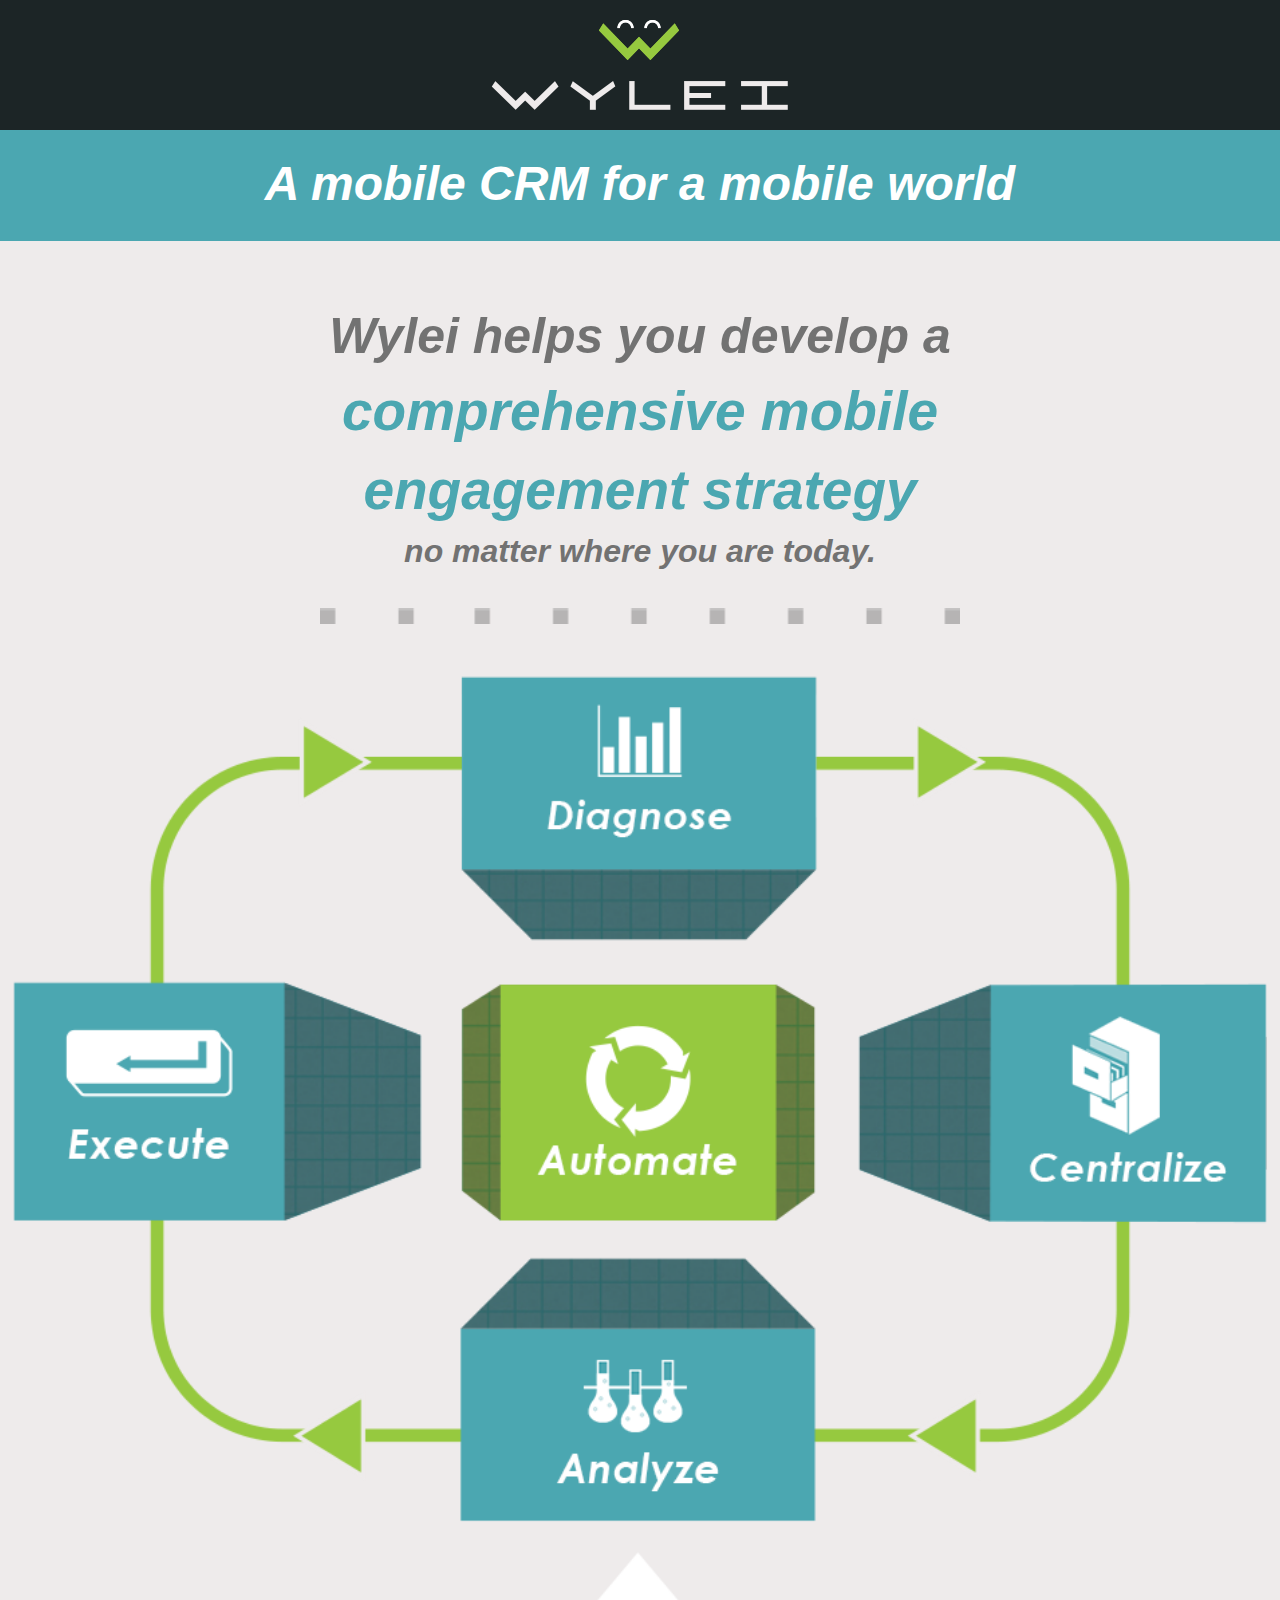
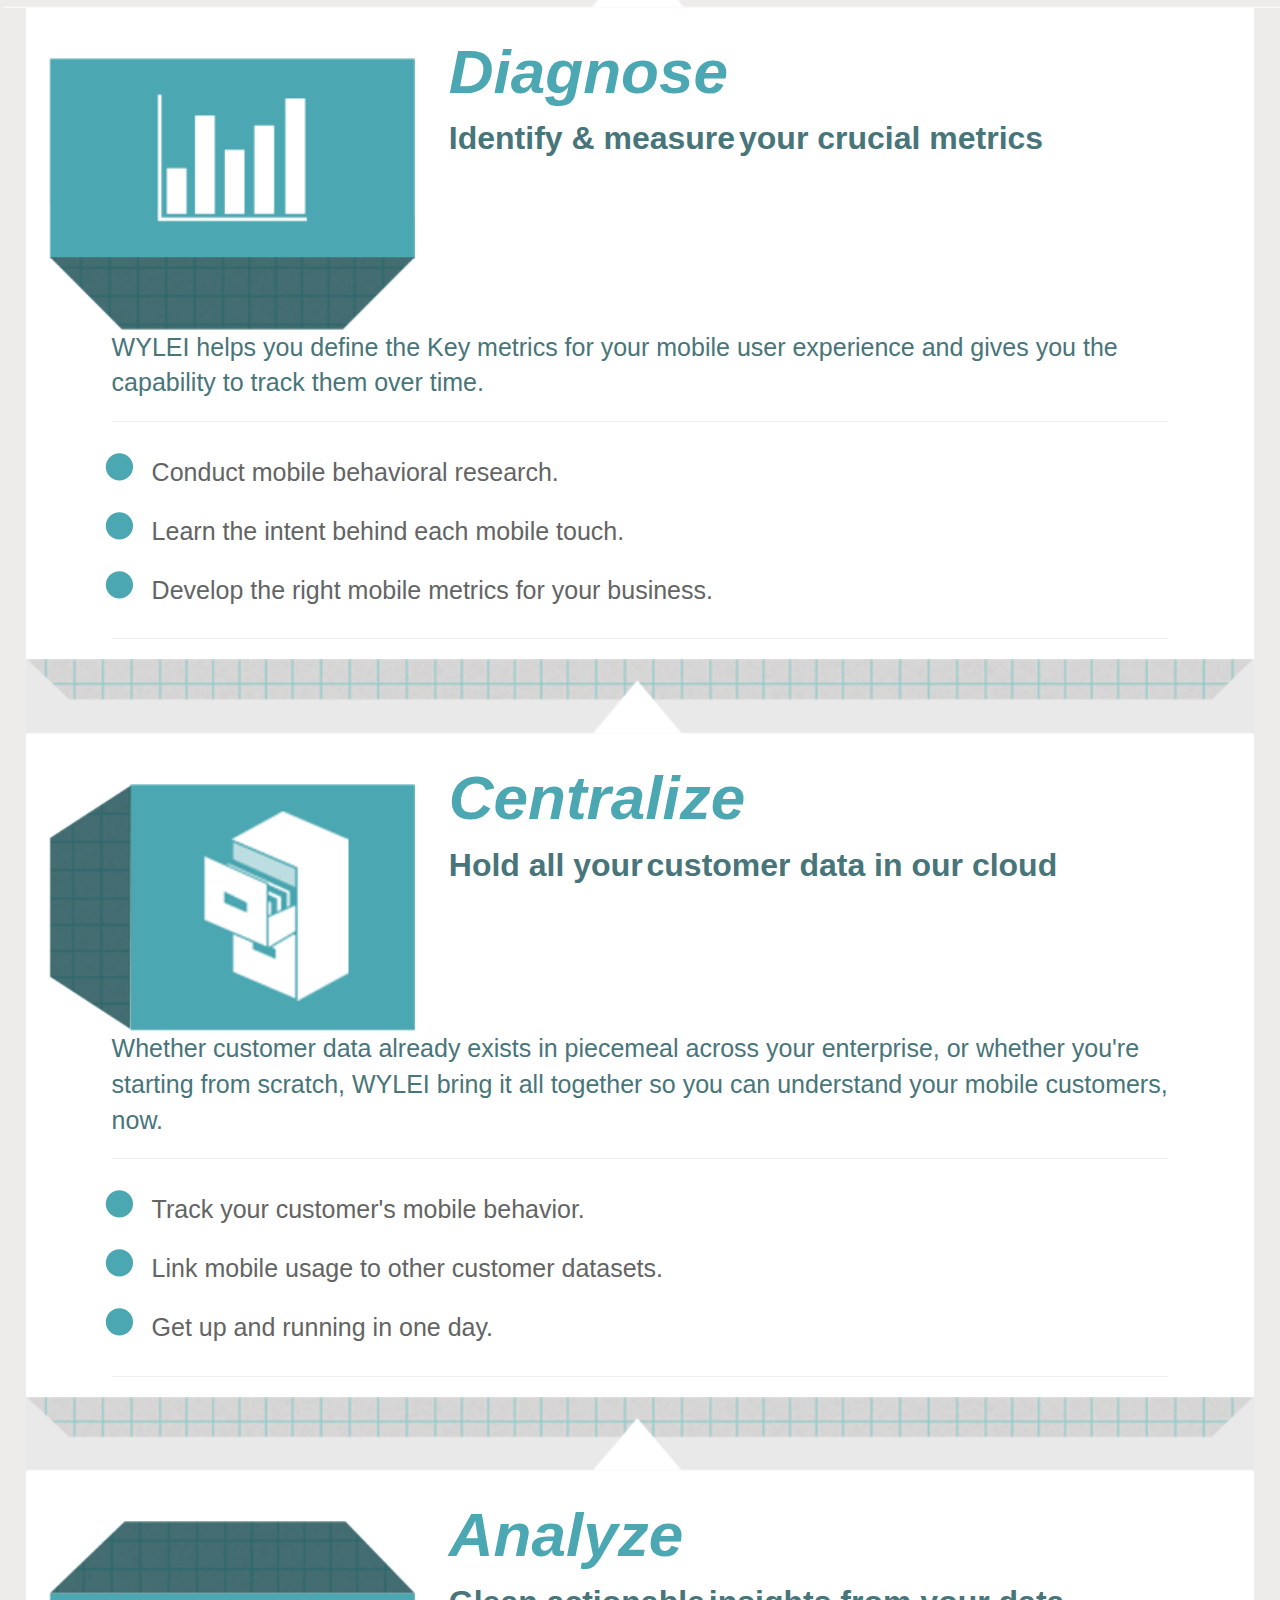
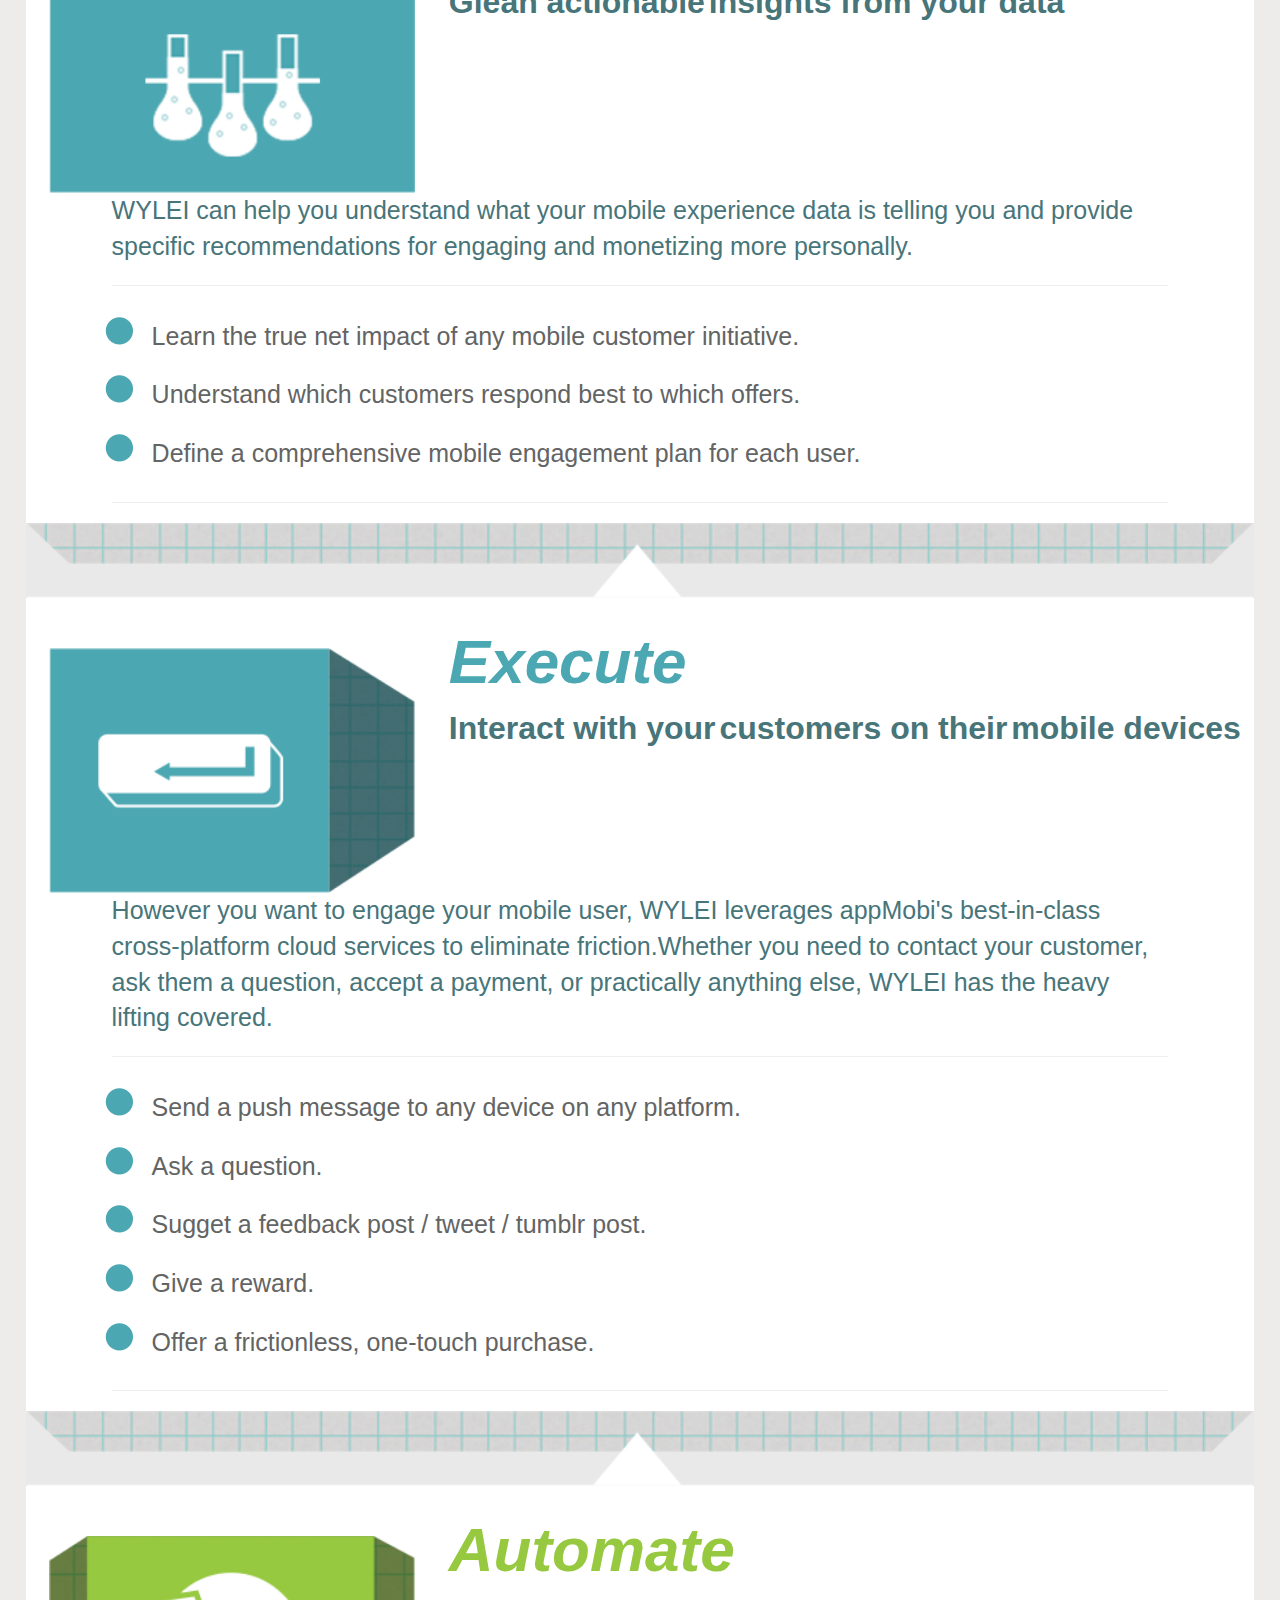
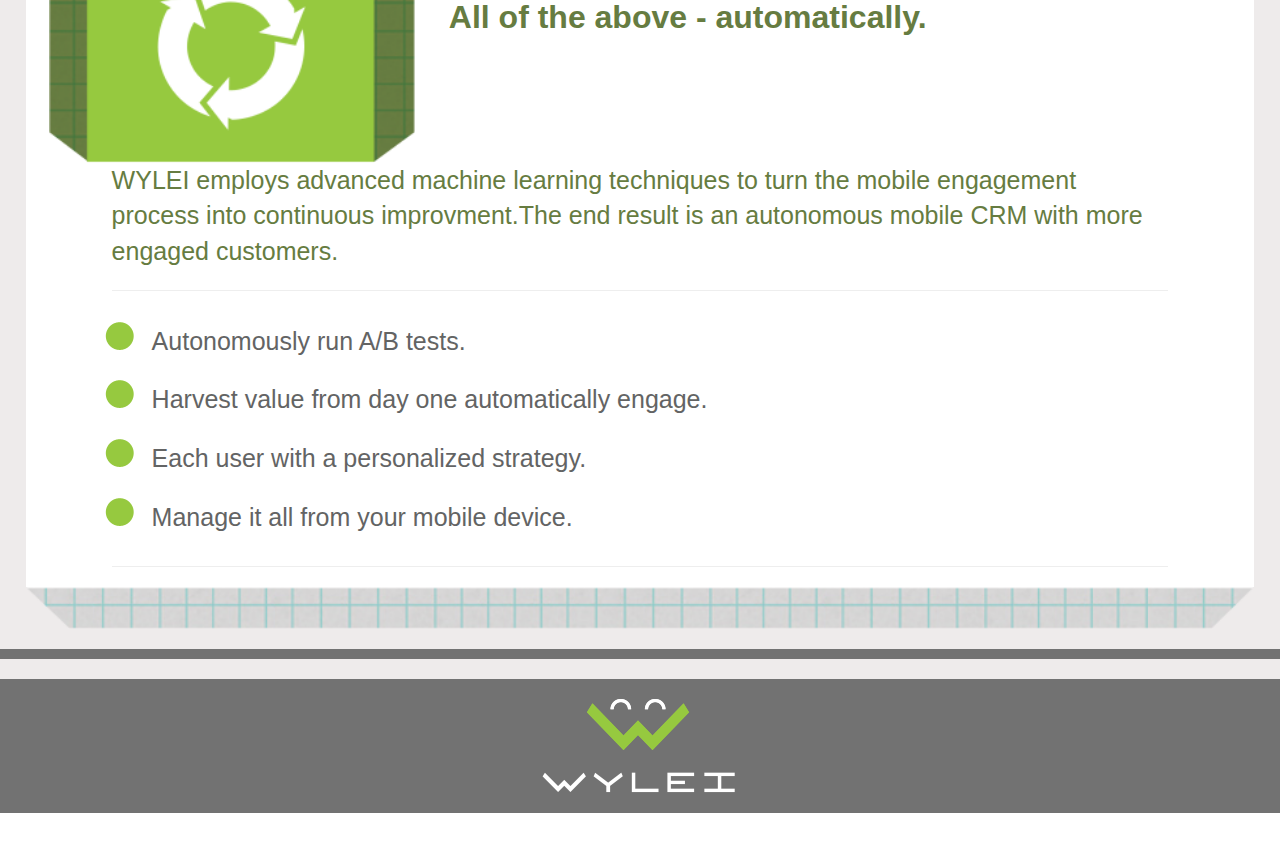
<file: 2_index.html>
﻿<!DOCTYPE html>
<!--HTML5 doctype-->
<html>
<head>
    <meta http-equiv="Content-type" content="text/html; charset=utf-8">
    <meta name="viewport" content="width=device-width, initial-scale=1, maximum-scale=1, user-scalable=0">
    <meta name="apple-mobile-web-app-capable" content="yes" />
    <meta http-equiv="Pragma" content="no-cache">
    <script src="http://code.jquery.com/jquery-1.10.1.min.js"></script>
    <link href="css/icons.css" rel="stylesheet" type="text/css"></link>
    <link href="css/af.ui.css" rel="stylesheet" type="text/css"></link>
    <link href="css/signin.css" rel="stylesheet" type="text/css"></link>
    <link href="css/custom.css" rel="stylesheet" type="text/css"></link>
    <link href="css/bootstrap.css" rel="stylesheet" type="text/css"></link>



    <script type="text/javascript">

        function loadjscssfile(filename, filetype) {
            if (filetype == "js") {
                var fileref = document.createElement('script')
                fileref.setAttribute("type", "text/javascript")
                fileref.setAttribute("src", filename)
            }
            else if (filetype == "css") {
                var fileref = document.createElement("link")
                fileref.setAttribute("rel", "stylesheet")
                fileref.setAttribute("type", "text/css")
                fileref.setAttribute("href", filename)
            }
            if (typeof fileref != "undefined")
                document.getElementsByTagName("head")[0].appendChild(fileref)
        }


        $(function () {

            $.getScript('http://www.youtube.com/player_api')
            $(".wyleivideo").hide();
            var windoWidth = $(window).width();
            if (windoWidth < 600) {
                loadjscssfile("css/Iphone.css", "css")
            }
            else {
                loadjscssfile("css/Ipad.css", "css")

            }
        });

        function showWyleiVideo()
        {
            $(".wyleivideo").show();
            $("iframe#wyleivideo").attr("src", $("iframe#wyleivideo").attr("src").replace("autoplay=0", "autoplay=1"))
            //$('#wyleivideo').playVideo();
            //$('#wyleivideo').playVideo();
        }
    </script>

</head>
<body style="padding-top: 0px">
    <table width="100%">
        <tr class="trHeader">
            <td>
                <div style="width: 96%; text-align: center; margin: 0px auto">
                    <img class="headerlogo" />
                </div>
            </td>
        </tr>
        <tr style="background-color: #4ba7b1">
            <td>

                <div style="text-align: center; margin-top: 20px; width: 100%">
                    <span class="headertext"><i>A mobile CRM for a mobile world</i></span>
                </div>
                <div style="text-align: center; margin-top: 2px; width: 100%">
				<img class="video"/>
<!-- 
                    <div onclick="showWyleiVideo();" class="video" style="background-repeat: no-repeat; padding: 30px; width: 100%; height: 750px;margin: 0px auto">
                       <iframe id="wyleivideo" class="wyleivideo" style="z-index: 1000000; width:90%; height:85%;margin:52px"
                            src="http://www.youtube.com/embed/4yYLyjMY4FI?autoplay=0"></iframe> 

                    </div> -->
					<br />
                </div>
            </td>
        </tr>
        <tr style="background-color: #EEEBEB">
            <td>
                <div style="background-color: #EEEBEB; width: 100%; text-align: center; padding-top: 30px; margin-top: 30px;">
                    <span class="spnHeading"><i>Wylei helps you develop a</i></span><br />
                    <span class="spnHeading1"><i>comprehensive mobile</i></span><br />
                    <span class="spnHeading1"><i>engagement strategy</i></span><br />
                    <span class="spnHeading2"><i>no matter where you are today.</i></span><br />
                    <div style="background-color: #EEEBEB; width: 100%; text-align: center; margin-top: 30px;">
                        <img style="width: 50%" src="images/dots.png" />
                    </div>
                    <br />
                    <div style="background-color: #EEEBEB; width: 100%; text-align: center; margin-top: 30px;">
                        <img style="width: 98%" src="images/ipad_cycle.png" />
                    </div>
                </div>


            </td>
        </tr>
        <tr style="background-color: #EEEBEB">
            <td style="vertical-align: top">
                <img style="width: 100%" src="images/top.png" />
                <div style="background-color: white; width: 96%; text-align: center; margin-top: 30px; padding-top: 50px; margin: 0px auto">

                    <div style="float: left; width: 32%; padding-left: 20px">
                        <img class="callout" />
                    </div>
                    <div style="float: left; padding-left: 30px; text-align: left; width: 68%; margin-top: -30px">
                        <span class="spnDiagnose"><i>Diagnose</i></span><br />
                        <span class="spnDiagnose1">Identify & measure</span>
                        <span class="spnDiagnose1">your crucial metrics</span><br />
                    </div>
                    <div style="clear: both"></div>

                    <div style="background-color: white; width: 86%; text-align: left; margin-top: 30px; margin: 0px auto">
                        <span class="spnDiagnose2">WYLEI helps you define the Key metrics for your mobile
                                        user experience and gives you the capability to track them over time.
                        </span>
                        <br />

                        <div style="background-color: white; width: 100%; text-align: center; margin-top: 30px; margin: 0px auto">
                            <hr />
                        </div>
                        <ul style="margin-left: 30px">
                            <li>Conduct mobile behavioral research.</li>
                            <li>Learn the intent behind each mobile touch.</li>
                            <li>Develop the right mobile metrics for your business.</li>

                        </ul>
                        <hr />
                    </div>

                    <img style="width: 100%" src="images/ipad_divide_next.png" />
                </div>
            </td>

        </tr>
        <tr style="background-color: #EEEBEB">
            <td>
                <div style="background-color: white; width: 96%; text-align: center; margin-top: 30px; padding-top: 50px; margin: 0px auto">
                    <div style="float: left; padding-left: 20px; width: 32%">
                        <img style="width: 98%" src="images/ipad_callout_centralize.png" />
                    </div>
                    <div style="float: left; text-align: left; padding-left: 30px; width: 68%; margin-top: -30px">
                        <span class="spnDiagnose"><i>Centralize</i></span><br />
                        <span class="spnDiagnose1">Hold all your</span>
                        <span class="spnDiagnose1">customer data in </span>
                        <span class="spnDiagnose1">our cloud </span>
                        <br />
                    </div>
                    <div style="clear: both"></div>

                    <div style="background-color: white; width: 86%; text-align: left; margin-top: 30px; margin: 0px auto">
                        <span class="spnDiagnose2">Whether customer data already 
                                        exists in piecemeal across your enterprise, or whether you're starting from scratch, WYLEI
                                        bring it all together so you can understand your mobile customers, now.

                        </span>
                        <br />
                        <div style="background-color: white; width: 100%; text-align: center; margin-top: 30px; margin: 0px auto">
                            <hr />
                        </div>
                        <ul style="margin-left: 30px">
                            <li>Track your customer's mobile behavior.</li>
                            <li>Link mobile usage to other customer datasets.</li>
                            <li>Get up and running in one day.</li>
                        </ul>
                        <hr />
                    </div>

                    <img style="width: 100%" src="images/ipad_divide_next.png" />
                </div>
            </td>

        </tr>
        <tr style="background-color: #EEEBEB">
            <td>
                <div style="background-color: white; width: 96%; text-align: center; margin-top: 30px; padding-top: 50px; margin: 0px auto">
                    <div style="float: left; padding-left: 20px; width: 32%">
                        <img style="width: 98%" src="images/ipad_callout_analyze.png" />
                    </div>
                    <div style="float: left; text-align: left; padding-left: 30px; width: 68%; margin-top: -30px">
                        <span class="spnDiagnose"><i>Analyze</i></span><br />
                        <span class="spnDiagnose1">Glean actionable</span>
                        <span class="spnDiagnose1">insights from </span>

                        <span class="spnDiagnose1">your data </span>
                        <br />
                    </div>
                    <div style="clear: both"></div>

                    <div style="background-color: white; width: 86%; text-align: left; margin-top: 30px; margin: 0px auto">
                        <span class="spnDiagnose2">WYLEI can help you understand 
                                    what your mobile experience data is telling you and provide specific recommendations for 
                                     engaging and monetizing more personally.

                        </span>
                        <br />

                        <div style="background-color: white; width: 100%; text-align: center; margin-top: 30px; margin: 0px auto">
                            <hr />
                        </div>
                        <ul style="margin-left: 30px">
                            <li>Learn the true net impact of any mobile customer initiative.</li>
                            <li>Understand which customers respond best to which offers.</li>
                            <li>Define a comprehensive mobile engagement plan for each user.</li>
                        </ul>
                        <hr />
                    </div>

                    <img style="width: 100%" src="images/ipad_divide_next.png" />
                </div>
            </td>

        </tr>
        <tr style="background-color: #EEEBEB">
            <td>
                <div style="background-color: white; width: 96%; text-align: center; margin-top: 30px; padding-top: 50px; margin: 0px auto">
                    <div style="float: left; padding-left: 20px; width: 32%">
                        <img style="width: 98%" src="images/ipad_callout_execute.png" />
                    </div>
                    <div style="float: left; text-align: left; padding-left: 30px; width: 68%; margin-top: -30px">
                        <span class="spnDiagnose"><i>Execute</i></span><br />
                        <span class="spnDiagnose1">Interact with your</span>
                        <span class="spnDiagnose1">customers on their</span>

                        <span class="spnDiagnose1">mobile devices </span>
                        <br />
                    </div>
                    <div style="clear: both"></div>
                    <div style="background-color: white; width: 86%; text-align: left; margin-top: 30px; margin: 0px auto">
                        <span class="spnDiagnose2">However you want to engage 
                                        your mobile user, WYLEI leverages appMobi's best-in-class cross-platform cloud services to eliminate 
                                        friction.Whether you need to contact your customer, ask them a question, accept a payment, or practically 
                                        anything else, WYLEI has the heavy lifting covered.
                        </span>
                        <br />

                        <div style="background-color: white; width: 100%; text-align: center; margin-top: 30px; margin: 0px auto">
                            <hr />
                        </div>
                        <ul style="margin-left: 30px">
                            <li>Send a push message to any device on any platform.</li>
                            <li>Ask a question.</li>
                            <li>Sugget a feedback post / tweet / tumblr post.</li>
                            <li>Give a reward.</li>
                            <li>Offer a frictionless, one-touch purchase.</li>
                        </ul>
                        <hr />
                    </div>

                    <img style="width: 100%" src="images/ipad_divide_next.png" />
                </div>
            </td>

        </tr>
        <tr style="background-color: #EEEBEB">
            <td>
                <div style="background-color: white; width: 96%; text-align: center; margin-top: 30px; padding-top: 50px; margin: 0px auto">
                    <div style="float: left; padding-left: 20px; width: 32%">
                        <img style="width: 98%" src="images/ipad_callout_automate.png" />
                    </div>
                    <div style="float: left; text-align: left; padding-left: 30px; width: 68%; margin-top: -30px">
                        <span class="spnAutomate"><i>Automate</i></span><br />
                        <span class="spnAutomate1">All of the above - </span>

                        <span class="spnAutomate1">automatically.</span>
                        <br />
                    </div>
                    <div style="clear: both"></div>
                    <div style="background-color: white; width: 86%; text-align: left; margin-top: 30px; margin: 0px auto">
                        <span class="spnAutomate2">WYLEI employs advanced 
                                        machine learning techniques to turn the mobile engagement process into continuous improvment.The 
                                        end result is an autonomous mobile CRM with more engaged customers.
                        </span>
                        <br />
                        <div style="background-color: white; width: 100%; text-align: center; margin-top: 30px; margin: 0px auto">
                            <hr />
                        </div>
                        <ul style="margin-left: 30px">
                            <li class="greenli">Autonomously run A/B tests.</li>
                            <li class="greenli">Harvest value from day one automatically engage.</li>
                            <li class="greenli">Each user with a personalized strategy.</li>
                            <li class="greenli">Manage it all from your mobile device.</li>

                        </ul>
                        <hr />
                    </div>

                    <img style="width: 100%" src="images/ipad_divide_last.png" />
                </div>
            </td>

        </tr>
        <tr style="background-color: #EEEBEB">
            <td>
                <br />
                <div style="background-color: #727272; width: 100%; text-align: center; margin-top: 20px; margin: 0px auto; height: 10px">
                </div>
                <br />

                <div class="footerDiv">
                    <img class="footerImg" />
                </div>
            </td>
        </tr>
    </table>
</body>
</html>
</file>
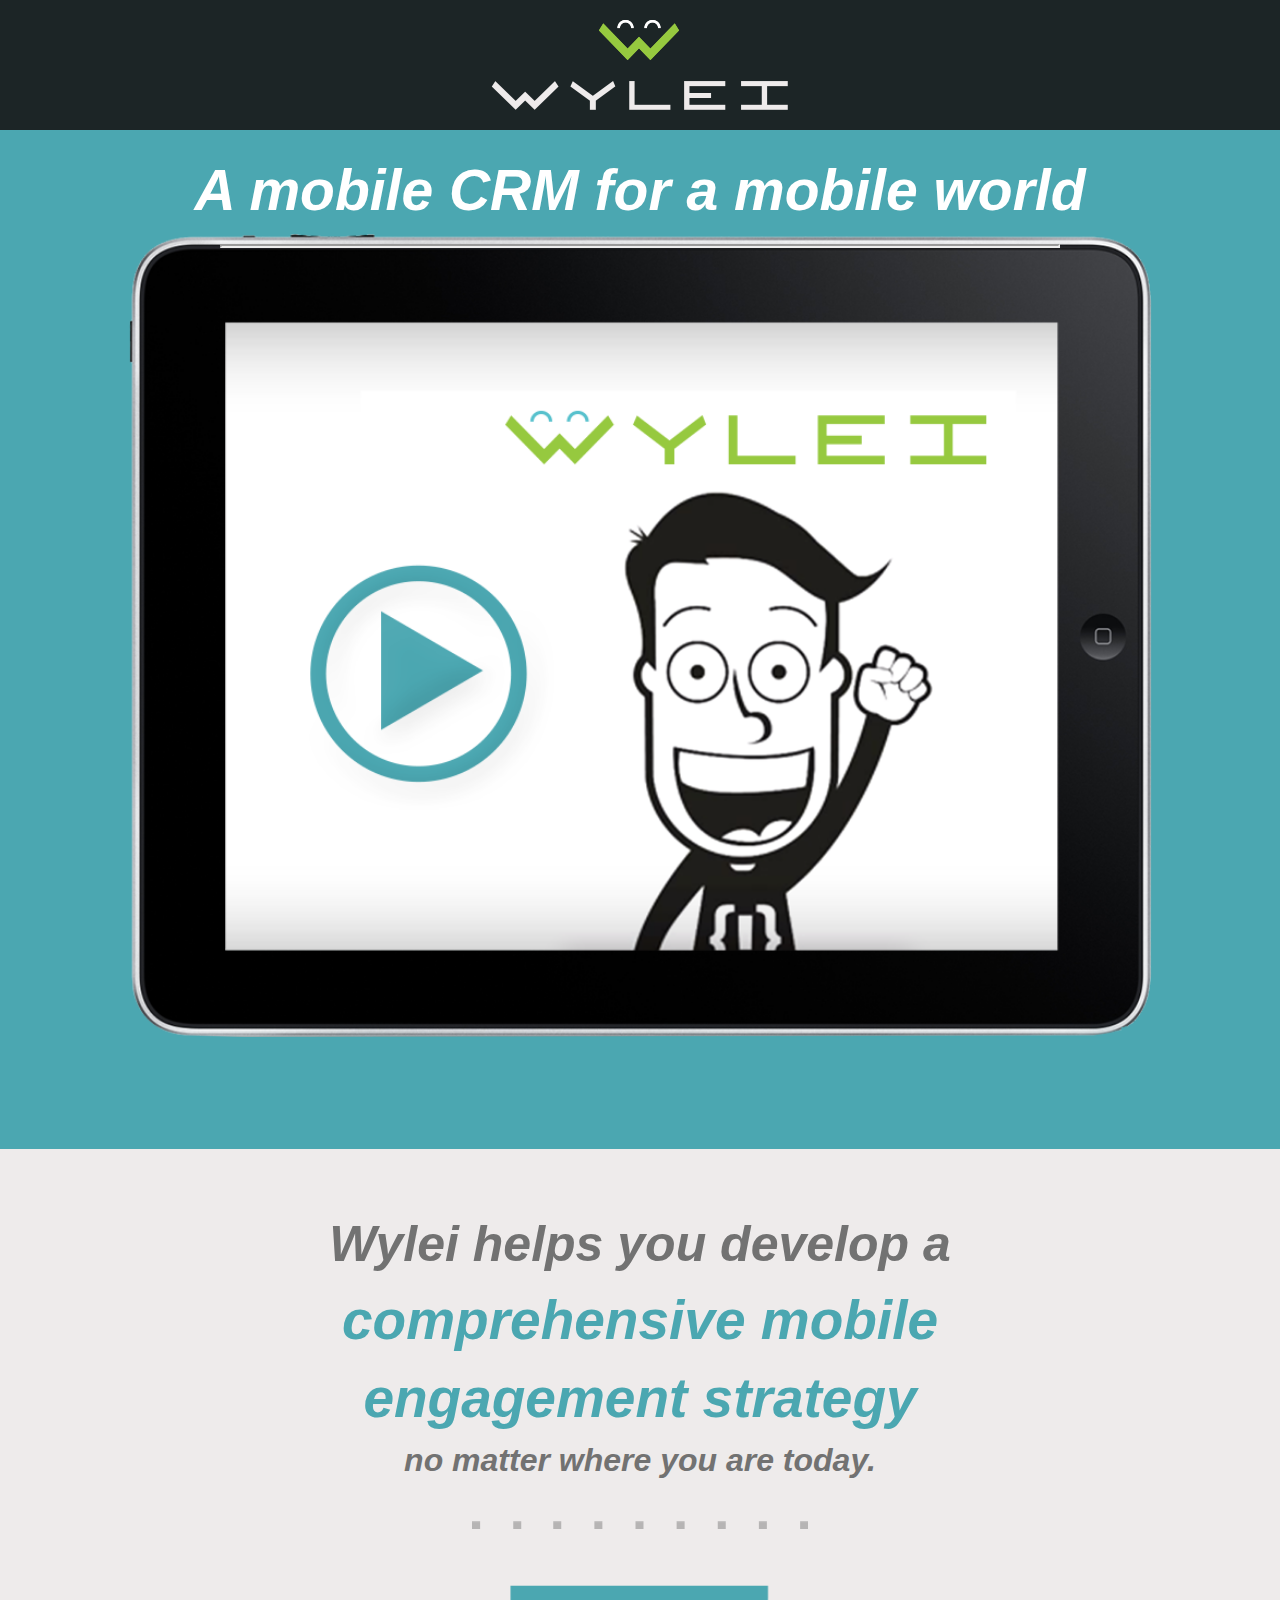
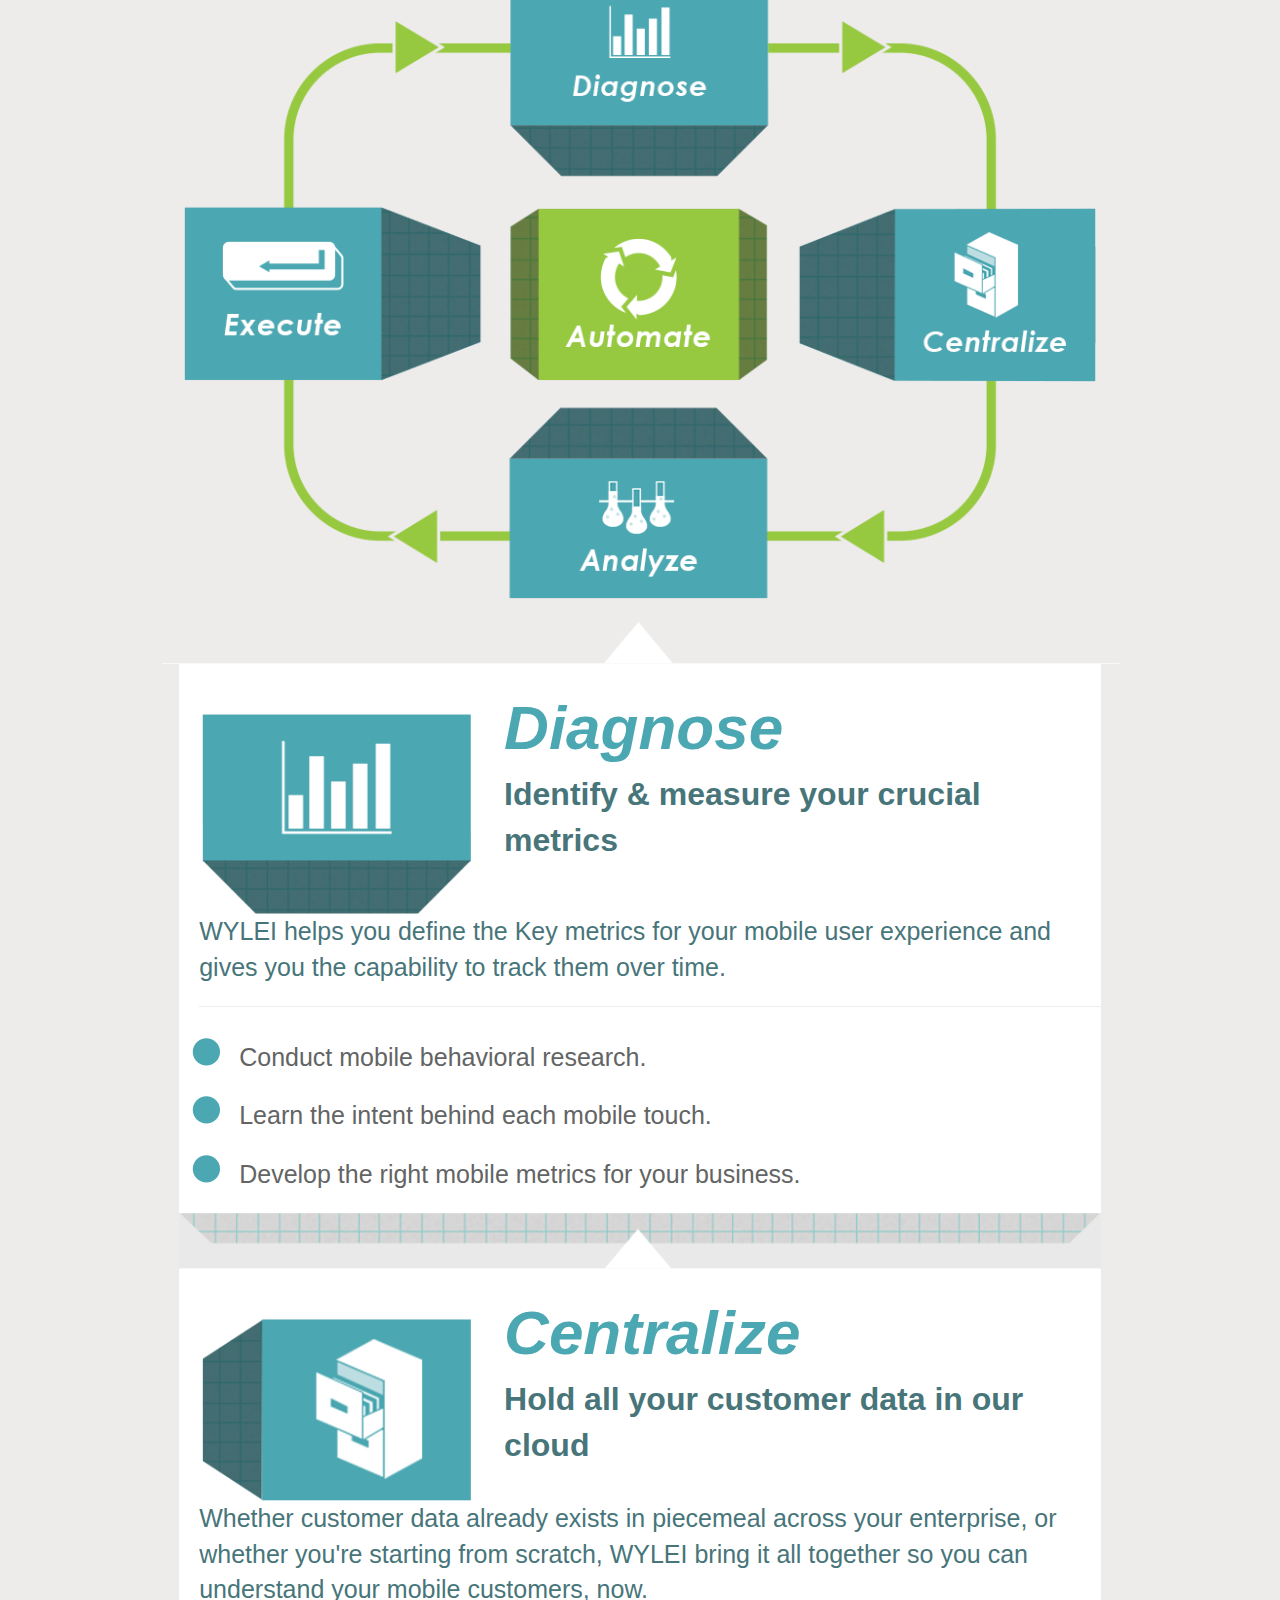
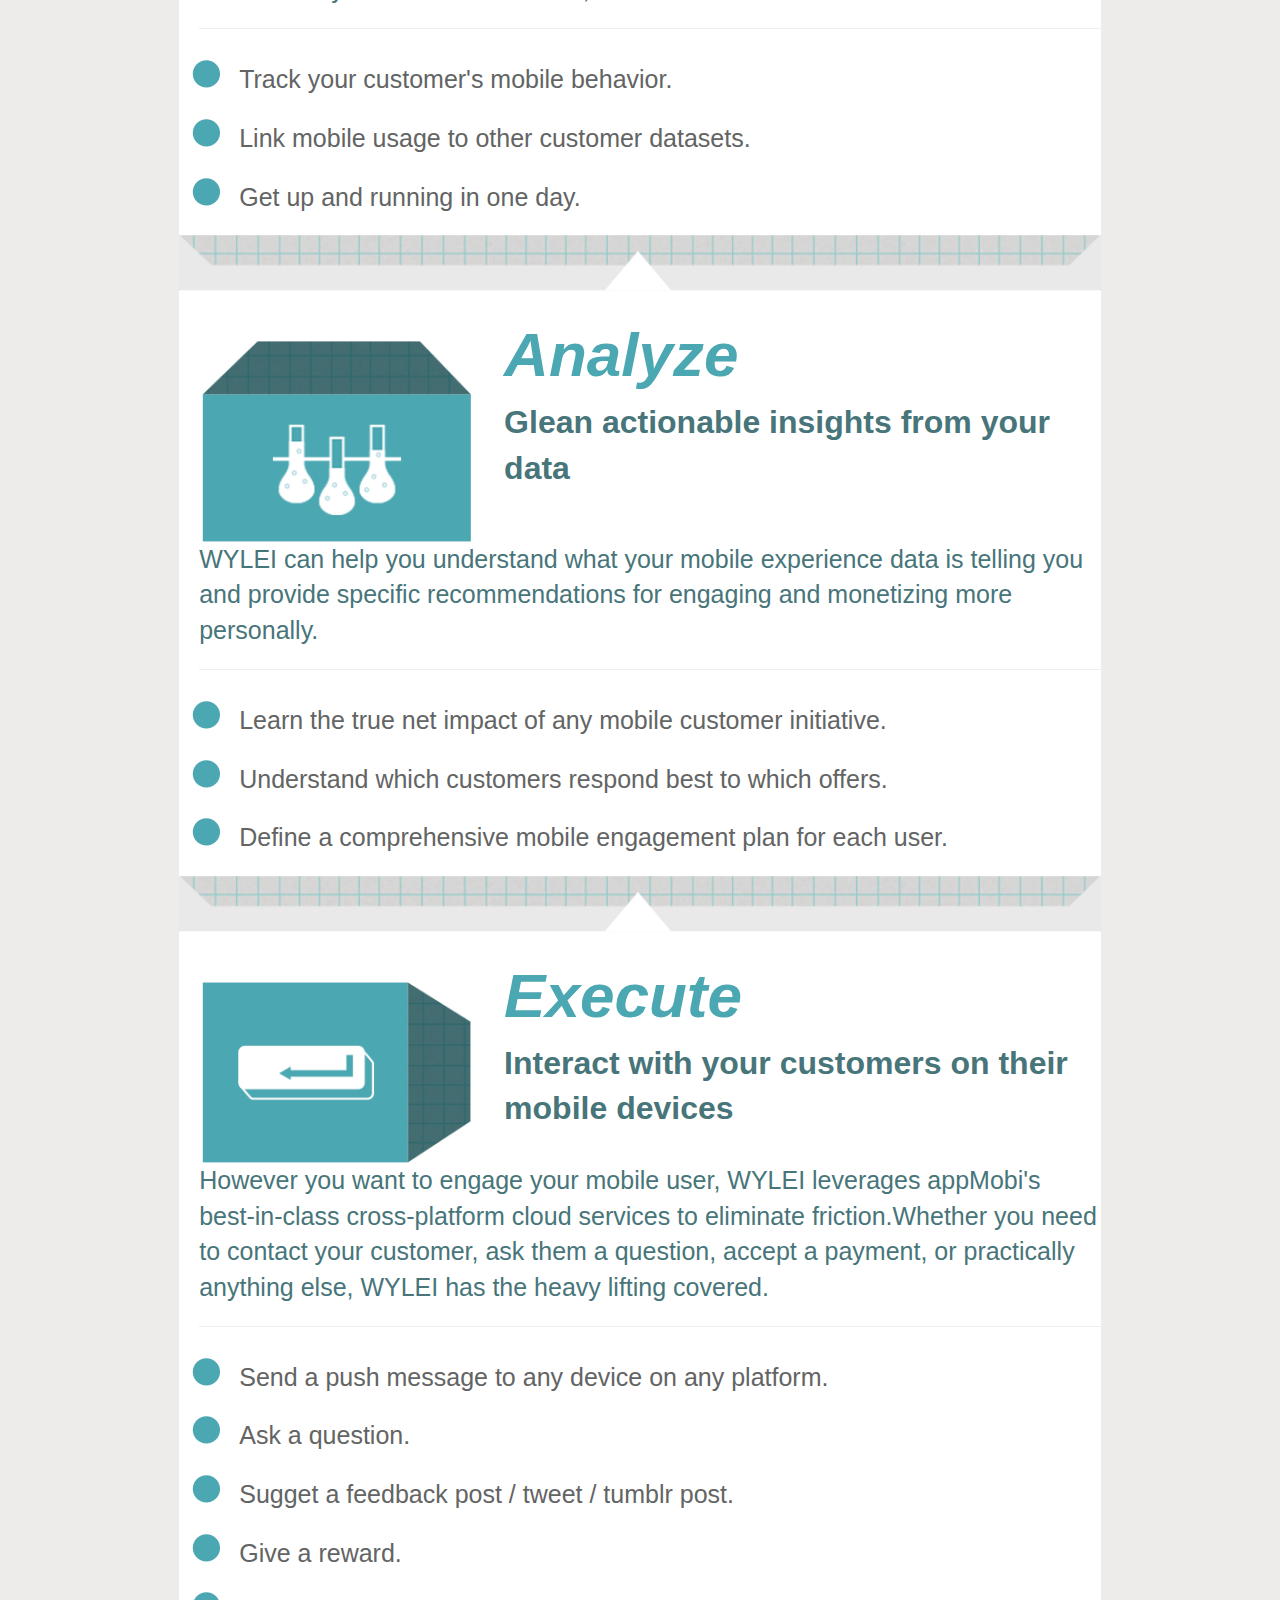
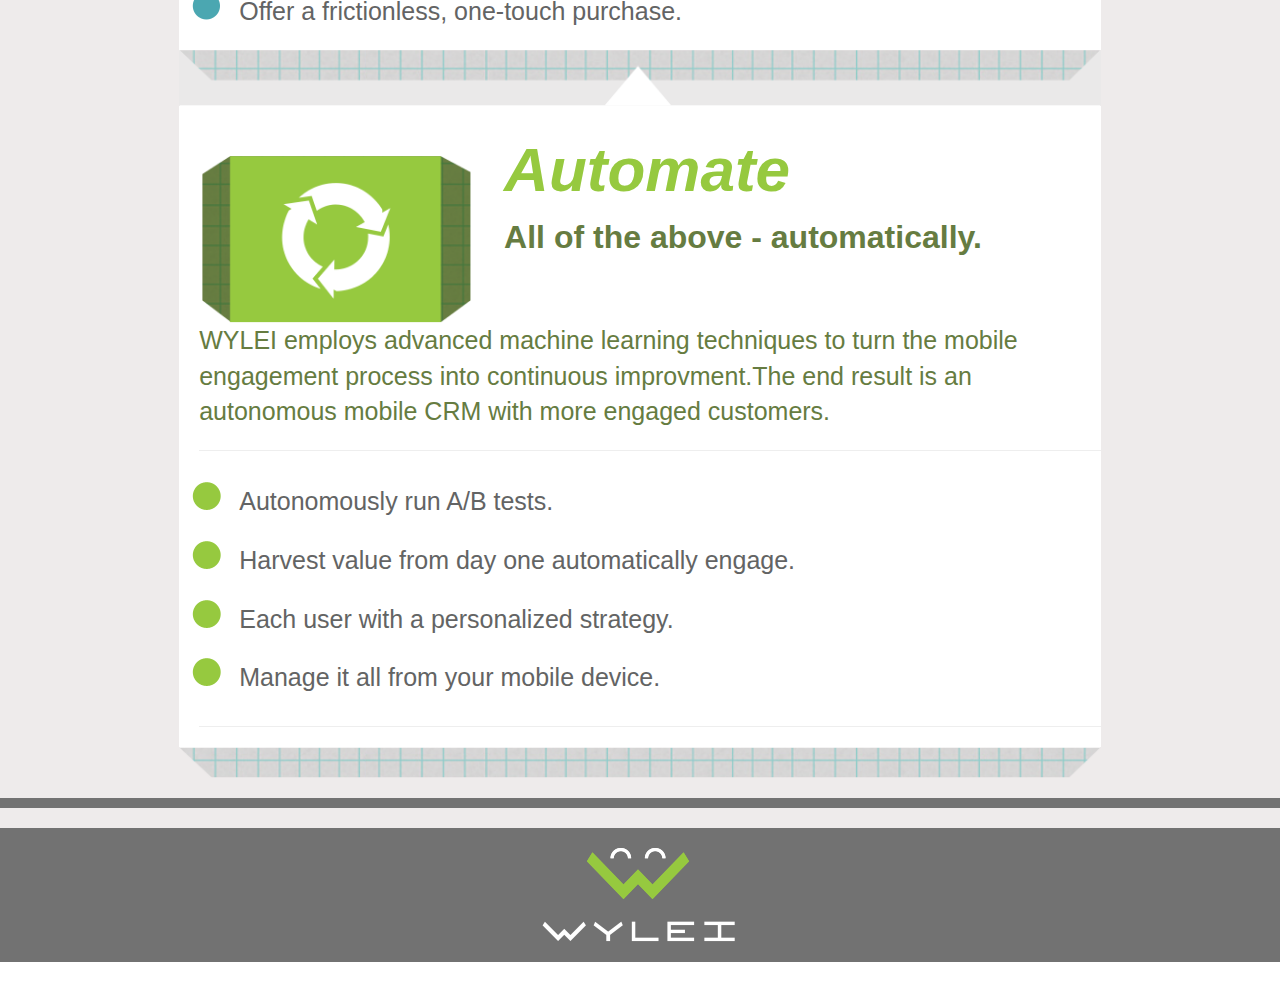
<file: 55index.html>
﻿<!DOCTYPE html>
<!--HTML5 doctype-->
<html>
<head>
    <title>Corporate Website</title>
    <meta http-equiv="Content-type" content="text/html; charset=utf-8">
    <meta name="viewport" content="width=device-width, initial-scale=1, maximum-scale=1, user-scalable=0">
    <meta name="apple-mobile-web-app-capable" content="yes" />
    <meta http-equiv="Pragma" content="no-cache">
    <script src="http://code.jquery.com/jquery-1.10.1.min.js"></script>


    <link href="css/icons.css" rel="stylesheet" type="text/css" />
    <link href="css/af.ui.css" rel="stylesheet" type="text/css" />
    <link href="css/signin.css" rel="stylesheet" type="text/css" />
    <link href="css/custom.css" rel="stylesheet" type="text/css" />
    <link href="css/bootstrap.css" rel="stylesheet" type="text/css" />



    <script type="text/javascript">

        function loadjscssfile(filename, filetype) {
            if (filetype == "js") {
                var fileref = document.createElement('script')
                fileref.setAttribute("type", "text/javascript")
                fileref.setAttribute("src", filename)
            }
            else if (filetype == "css") {
                var fileref = document.createElement("link")
                fileref.setAttribute("rel", "stylesheet")
                fileref.setAttribute("type", "text/css")
                fileref.setAttribute("href", filename)
            }
            if (typeof fileref != "undefined")
                document.getElementsByTagName("head")[0].appendChild(fileref)
        }
        $(function () {
           // $("#wyleivideo").hide();
            var windoWidth = $(window).width();
            var windoHeight = $(window).height();
            if ($(window).width() > 1210) {
                //desktop view
                $(".headertext").css("font-size", "57px");
                $(".destopView").css("width", "960px");
                $(".outerFrame").css("padding-top", "75px");
                //$(".video").css("width", $(window).width() - ($(window).width() / 4) + "px");
                //$(".video").css("height", ($(window).height() + 80) + "px");
                $(".headerlogo").attr("src", "images/ipad/ipad_header_logo.png");
                $(".callout").attr("src", "images/ipad/ipad_callout_diagnose.png");
                $(".dote").css("width", "35%");
                $(".footerImg").attr("src", "images/ipad/ipad_footer_logo.png");
            }

            if (windoWidth < 680) {
                loadjscssfile("css/Iphone.css", "css")
            }
            else {
                loadjscssfile("css/Ipad.css", "css")

            }
        });
        function showWyleiVideo() {
            $("#wyleivideo").show();
           // var videoHeight = $(".video").height();
           // $(".outerFrame").css("height", '600px');
            //$("iframe#wyleivideo").attr("src", $("iframe#wyleivideo").attr("src").replace("autoplay=0", "autoplay=1"))
            // $("iframe#wyleivideo").playVideo();
        }
    </script>

</head>
<body style="padding-top: 0px">
    <table width="100%">
        <tr class="trHeader">
            <td>
                <div style="width: 96%; text-align: center; margin: 0px auto">
                    <img class="headerlogo" />
                </div>
            </td>
        </tr>
        <tr style="background-color: #4ba7b1">
            <td>

                <div style="text-align: center; margin-top: 20px; width: 100%">
                    <span class="headertext"><i>A mobile CRM for a mobile world</i></span>
                </div>
                <div style="text-align: center; margin-top: 2px; width: 100%">
                    <div onclick="showWyleiVideo();" class="video" style="width: 80%; height: 0; background-size: 100%; padding-bottom: 70%;">
                        <!--<div class="outerFrame" style="width: 82%; height: 300px; margin: 0px auto; padding-top: 8%; padding-bottom: 56%;">-->
                            <iframe id="wyleivideo" style="z-index: 1000000; width: 82%; height: 82%"
                                src="http://www.youtube.com/embed/4yYLyjMY4FI?autoplay=0"></iframe>
                        <!--</div>-->
                    </div>
                    <br />
                </div>
            </td>
        </tr>
        <tr>
            <td style="background-color: #eeebeb">

                <table class="destopView">


                    <tr style="background-color: #EEEBEB">
                        <td>
                            <div style="background-color: #EEEBEB; width: 100%; text-align: center; padding-top: 30px; margin-top: 30px;">
                                <span class="spnHeading"><i>Wylei helps you develop a</i></span><br />
                                <span class="spnHeading1"><i>comprehensive mobile</i></span><br />
                                <span class="spnHeading1"><i>engagement strategy</i></span><br />
                                <span class="spnHeading2"><i>no matter where you are today.</i></span><br />
                                <div style="background-color: #EEEBEB; width: 100%; text-align: center; margin-top: 30px;">
                                    <img class="dote" style="width: 50%" src="images/dots.png" />
                                </div>
                                <br />
                                <div style="background-color: #EEEBEB; width: 100%; text-align: center; margin-top: 30px;">
                                    <img style="width: 95%" src="images/ipad_cycle.png" />
                                </div>
                            </div>


                        </td>
                    </tr>
                    <tr style="background-color: #EEEBEB">
                        <td style="vertical-align: top">
                            <img style="width: 100%" src="images/top.png" />
                            <div style="background-color: white; width: 96%; text-align: center; margin-top: 30px; padding-top: 50px; margin: 0px auto">

                                <div style="float: left; width: 32%; padding-left: 20px">
                                    <img class="callout" />
                                </div>
                                <div style="float: left; padding-left: 30px; text-align: left; width: 68%; margin-top: -30px">
                                    <span class="spnDiagnose"><i>Diagnose</i></span><br />
                                    <span class="spnDiagnose1">Identify & measure your crucial metrics</span><br />
                                </div>
                                <div style="clear: both"></div>

                                <div style="background-color: white; padding-left: 20px; text-align: left; margin-top: 30px; margin: 0px auto">
                                    <span class="spnDiagnose2">WYLEI helps you define the Key metrics for your mobile
                                        user experience and gives you the capability to track them over time.
                                    </span>
                                    <br />

                                    <div style="background-color: white; width: 100%; text-align: center; margin-top: 30px; margin: 0px auto">
                                        <hr />
                                    </div>
                                    <ul style="margin-left: 30px">
                                        <li>Conduct mobile behavioral research.</li>
                                        <li>Learn the intent behind each mobile touch.</li>
                                        <li>Develop the right mobile metrics for your business.</li>

                                    </ul>

                                </div>

                                <img style="width: 100%" src="images/ipad_divide_next.png" />
                            </div>
                        </td>

                    </tr>
                    <tr style="background-color: #EEEBEB">
                        <td>
                            <div style="background-color: white; width: 96%; text-align: center; margin-top: 30px; padding-top: 50px; margin: 0px auto">
                                <div style="float: left; padding-left: 20px; width: 32%">
                                    <img style="width: 98%" src="images/ipad_callout_centralize.png" />
                                </div>
                                <div style="float: left; text-align: left; padding-left: 30px; width: 68%; margin-top: -30px">
                                    <span class="spnDiagnose"><i>Centralize</i></span><br />
                                    <span class="spnDiagnose1">Hold all your customer data in our cloud</span>
                                    <br />
                                </div>
                                <div style="clear: both"></div>

                                <div style="background-color: white; padding-left: 20px; text-align: left; margin-top: 30px; margin: 0px auto">
                                    <span class="spnDiagnose2">Whether customer data already 
                                        exists in piecemeal across your enterprise, or whether you're starting from scratch, WYLEI
                                        bring it all together so you can understand your mobile customers, now.

                                    </span>
                                    <br />
                                    <div style="background-color: white; width: 100%; text-align: center; margin-top: 30px; margin: 0px auto">
                                        <hr />
                                    </div>
                                    <ul style="margin-left: 30px">
                                        <li>Track your customer's mobile behavior.</li>
                                        <li>Link mobile usage to other customer datasets.</li>
                                        <li>Get up and running in one day.</li>
                                    </ul>

                                </div>

                                <img style="width: 100%" src="images/ipad_divide_next.png" />
                            </div>
                        </td>

                    </tr>
                    <tr style="background-color: #EEEBEB">
                        <td>
                            <div style="background-color: white; width: 96%; text-align: center; margin-top: 30px; padding-top: 50px; margin: 0px auto">
                                <div style="float: left; padding-left: 20px; width: 32%">
                                    <img style="width: 98%" src="images/ipad_callout_analyze.png" />
                                </div>
                                <div style="float: left; text-align: left; padding-left: 30px; width: 68%; margin-top: -30px">
                                    <span class="spnDiagnose"><i>Analyze</i></span><br />
                                    <span class="spnDiagnose1">Glean actionable insights from your data</span>

                                    <br />
                                </div>
                                <div style="clear: both"></div>

                                <div style="background-color: white; padding-left: 20px; text-align: left; margin-top: 30px; margin: 0px auto">
                                    <span class="spnDiagnose2">WYLEI can help you understand 
                                    what your mobile experience data is telling you and provide specific recommendations for 
                                     engaging and monetizing more personally.

                                    </span>
                                    <br />

                                    <div style="background-color: white; width: 100%; text-align: center; margin-top: 30px; margin: 0px auto">
                                        <hr />
                                    </div>
                                    <ul style="margin-left: 30px">
                                        <li>Learn the true net impact of any mobile customer initiative.</li>
                                        <li>Understand which customers respond best to which offers.</li>
                                        <li>Define a comprehensive mobile engagement plan for each user.</li>
                                    </ul>

                                </div>

                                <img style="width: 100%" src="images/ipad_divide_next.png" />
                            </div>
                        </td>

                    </tr>
                    <tr style="background-color: #EEEBEB">
                        <td>
                            <div style="background-color: white; width: 96%; text-align: center; margin-top: 30px; padding-top: 50px; margin: 0px auto">
                                <div style="float: left; padding-left: 20px; width: 32%">
                                    <img style="width: 98%" src="images/ipad_callout_execute.png" />
                                </div>
                                <div style="float: left; text-align: left; padding-left: 30px; width: 68%; margin-top: -30px">
                                    <span class="spnDiagnose"><i>Execute</i></span><br />
                                    <span class="spnDiagnose1">Interact with your customers on their mobile devices </span>

                                    <br />
                                </div>
                                <div style="clear: both"></div>
                                <div style="background-color: white; padding-left: 20px; text-align: left; margin-top: 30px; margin: 0px auto">
                                    <span class="spnDiagnose2">However you want to engage 
                                        your mobile user, WYLEI leverages appMobi's best-in-class cross-platform cloud services to eliminate 
                                        friction.Whether you need to contact your customer, ask them a question, accept a payment, or practically 
                                        anything else, WYLEI has the heavy lifting covered.
                                    </span>
                                    <br />

                                    <div style="background-color: white; width: 100%; text-align: center; margin-top: 30px; margin: 0px auto">
                                        <hr />
                                    </div>
                                    <ul style="margin-left: 30px">
                                        <li>Send a push message to any device on any platform.</li>
                                        <li>Ask a question.</li>
                                        <li>Sugget a feedback post / tweet / tumblr post.</li>
                                        <li>Give a reward.</li>
                                        <li>Offer a frictionless, one-touch purchase.</li>
                                    </ul>

                                </div>

                                <img style="width: 100%" src="images/ipad_divide_next.png" />
                            </div>
                        </td>

                    </tr>
                    <tr style="background-color: #EEEBEB">
                        <td>
                            <div style="background-color: white; width: 96%; text-align: center; margin-top: 30px; padding-top: 50px; margin: 0px auto">
                                <div style="float: left; padding-left: 20px; width: 32%">
                                    <img style="width: 98%" src="images/ipad_callout_automate.png" />
                                </div>
                                <div style="float: left; text-align: left; padding-left: 30px; width: 68%; margin-top: -30px">
                                    <span class="spnAutomate"><i>Automate</i></span><br />
                                    <span class="spnAutomate1">All of the above - automatically.</span>

                                    <br />
                                </div>
                                <div style="clear: both"></div>
                                <div style="background-color: white; padding-left: 20px; text-align: left; margin-top: 30px; margin: 0px auto">
                                    <span class="spnAutomate2">WYLEI employs advanced 
                                        machine learning techniques to turn the mobile engagement process into continuous improvment.The 
                                        end result is an autonomous mobile CRM with more engaged customers.
                                    </span>
                                    <br />
                                    <div style="background-color: white; width: 100%; text-align: center; margin-top: 30px; margin: 0px auto">
                                        <hr />
                                    </div>
                                    <ul style="margin-left: 30px">
                                        <li class="greenli">Autonomously run A/B tests.</li>
                                        <li class="greenli">Harvest value from day one automatically engage.</li>
                                        <li class="greenli">Each user with a personalized strategy.</li>
                                        <li class="greenli">Manage it all from your mobile device.</li>

                                    </ul>
                                    <hr />
                                </div>

                                <img style="width: 100%" src="images/ipad_divide_last.png" />
                            </div>
                        </td>

                    </tr>
                </table>
            </td>

        </tr>



        <tr style="background-color: #EEEBEB">
            <td>
                <br />
                <div style="background-color: #727272; width: 100%; text-align: center; margin-top: 20px; margin: 0px auto; height: 10px">
                </div>
                <br />

                <div class="footerDiv">
                    <img class="footerImg" />
                </div>
            </td>
        </tr>
    </table>
</body>
</html>
</file>
<file: backup/css/icons.css>
@font-face {
    font-family: 'IcoMoon';
    src: url([data-uri]) format('woff'),
         url([data-uri]) format('truetype');
    font-weight: normal;
    font-style: normal;
}
.icon:before {
	font-family:'IcoMoon';
	speak:none;
	font-style:normal;
	font-weight:normal !important;
	font-variant:normal;
	text-transform:none;
	line-height:1;
	color:inherit;
	position:relative;
	font-size:1em;
	left:-3px; top:2px;
}
li .icon:before {
	position:relative;
	width:24px; height:100%;
	top:2px;
	line-height:0 !important;
	margin-right:4px;
}

.icon.mini:before {
	font-size:.7em;
}
.icon.big:before {
	font-size:1.5em;
}
.icon.home:before {
	content: "\5a";
}
.icon.pencil:before {
	content: "\5b";
}
.icon.picture:before {
	content: "\5c";
}
.icon.camera:before {
	content: "\5d";
}
.icon.headset:before {
	content: "\5e";
}
.icon.paper:before {
	content: "\5f";
}
.icon.stack:before {
	content: "\60";
}
.icon.folder:before {
	content: "\61";
}
.icon.tag:before {
	content: "\62";
}
.icon.basket:before {
	content: "\63";
}
.icon.phone:before {
	content: "\64";
}
.icon.mail:before {
	content: "\65";
}
.icon.location:before {
	content: "\66";
}
.icon.clock:before {
	content: "\67";
}
.icon.calendar:before {
	content: "\68";
}
.icon.message:before {
	content: "\69";
}
.icon.chat:before {
	content: "\6a";
}
.icon.user:before {
	content: "\6b";
}
.icon.loading:before {
	content: "\6c";
}
.icon.refresh:before {
	content: "\6d";
}
.icon.magnifier:before {
	content: "\6e";
}
.icon.key:before {
	content: "\6f";
}
.icon.settings:before {
	content: "\70";
}
.icon.graph:before {
	content: "\71";
}
.icon.trash:before {
	content: "\72";
}
.icon.download:before {
	content: "\73";
}
.icon.upload:before {
	content: "\74";
}
.icon.star:before {
	content: "\75";
}
.icon.heart:before {
	content: "\76";
}
.icon.warning:before {
	content: "\77";
}
.icon.add:before {
	content: "\78";
}
.icon.remove:before {
	content: "\79";
}
.icon.question:before {
	content: "\7a";
}
.icon.info:before {
	content: "\7b";
}
.icon.error:before {
	content: "\7c";
}
.icon.check:before {
	content: "\7d";
}
.icon.minimize:before {
	content: "\7e";
}
.icon.close:before {
	content: "\e000";
}
.icon.up:before {
	content: "\e001";
}
.icon.right:before {
	content: "\e002";
}
.icon.down:before {
	content: "\e003";
}
.icon.left:before {
	content: "\e004";
}
.icon.html5:before {
	content: "\e005";
}
.icon.css:before {
	content: "\e006";
}
.icon.js:before {
	content: "\e007";
}
.icon.lamp:before {
	content: "\e008";
}
.icon.tools:before {
	content: "\e009";
}
.icon.new:before {
	content: "\e00a";
}
.icon.wifi:before {
	content: "\e00b";
}
.icon.mic:before {
	content: "\e00c";
}
.icon.database:before {
	content: "\e00d";
}
.icon.bug:before {
	content: "\e00e";
}
.icon.busy:before {
	content: "\e00f";
}
.icon.target:before {
	content: "\e010";
}
.icon.tv:before {
	content: "\e011";
}

.icon.cloud:before {
	content: "\e012";
}
.icon.pin:before {
	content: "\e013";
}
</file>
<file: backup/css/af.ui.css>
/*src/main.css*/
/**********************************************************
	GENERAL UI ELEMENTS
**********************************************************/

* {
	-webkit-user-select:none; /* Prevent copy paste for all elements except text fields */
	-webkit-tap-highlight-color:rgba(0, 0, 0, 0); /* set highlight color for user interaction */
	-moz-tap-highlight-color:rgba(0, 0, 0, 0); /* set highlight color for user interaction */
	-ms-touch-action:none;
	-moz-user-select:-moz-none
	-webkit-touch-callout: none; /* prevent the popup menu on any links*/
	margin:0;
	padding:0;
	-webkit-box-sizing:border-box;
	-moz-box-sizing:border-box;
	box-sizing:border-box;
}

body {
	overflow-x:hidden;
	-webkit-text-size-adjust:none;
	font-family:'Helvetica Neue', Helvetica, Arial, sans-serif;
	color:#000;
	font-size:14px;
	display:-webkit-box;
	background: #CBD2D8;
    /* We want to layout our first container vertically */
    -webkit-box-orient: vertical;
    /* we want our child elements to stretch to fit the container */
	-webkit-box-align:stretch;
} /* General styles that apply to elements not contained within other classes and styles */


#afui input,textarea { -webkit-user-select:text; -moz-user-select:-moz-text;-moz-user-select:text;} /* allow users to select text that appears in input fields */

#afui img { border:none; } /* Remove default borders for images */


#afui p {
	display:block;
	margin:6px 0;

	font-size:14px;
	line-height:20px;
	color:inherit
}


#afui #afui_modal {
    -webkit-backface-visibility: hidden;
	z-index:9999 !important;
	width:100%;
	height:100%;
	display:none;
	position:absolute; top:0;
	overflow:hidden;
	background:rgba(29,29,28,1) !important;
	-webkit-perspective: 1000;
	color:white;
	
}


#afui #modalContainer { width:100%; }

#afui #modalContainer > * {
	-webkit-backface-visibility: hidden;
	-webkit-perspective: 1000;
}



#afui .afScrollPanel { width:100%; min-height:100%; }

#afui {
	position:absolute;
	width:100%;
	top:0;
	bottom:0;
	overflow:hidden;
}

#afui > #splashscreen {
	position:absolute;
	top:0;bottom:0;
	width:100%;
	left:0;
	min-height:100%;
	background:rgba(29,29,28,1) !important;
	color:white !important;
	font-size:30px;
	text-align:center;
	z-index:9999;
	display:block;
	margin-left: auto !important; margin-right: auto !important;
	padding-top:80px !important;
}


/**********************************************************
	header
**********************************************************/
#afui > #header {
	position:absolute;
	overflow: hidden;
	display:block;
	z-index:250;
	-webkit-box-sizing:border-box; box-sizing:border-box;
	height:44px;
    left:0; right:0;
	
} /* This is masthead bar that appears at the top of the UI */




#afui #header h1 {
	
	position:absolute;
	width:45%;
    z-index:1;
    text-align:center;
	height:44px;
	font-size:18px;
	font-weight:bold;
	left:27.5%;
	color:inherit;
	padding:10px 0;
	text-shadow:rgba(0,0,0,0.8) 0 -1px 0;
	text-align:center;
	white-space:nowrap;
} /* This is text that appears in the header at the top of the screen */


/**********************************************************
	CONTENT AREA
**********************************************************/

#afui #content {
	z-index:180;
	display:block;
	position:absolute;
	top:44px;
	bottom:49px;
	left:0;right:0;
	overflow:hidden;
} /* Accounts for positioning of the content area, which is everything below the header and above the navbar. */


#afui .panel {
	z-index:180;
	width:100%;
	height:100%;
	display:none;
    position:absolute; top:0; left:0;
	overflow-y:auto;
	overflow-x:hidden;
	-webkit-overflow-scrolling:touch;
	-webkit-backface-visibility: hidden;
	-webkit-perspective: 1000;
	padding:10px;
	padding-top:0px;
} /* This class is applied to the divs that contain the various "views" or pages of the app. */


#afui .panel > * {
	-webkit-backface-visibility: hidden;
	-webkit-perspective: 1000;
}


/**********************************************************
	Navbar
**********************************************************/
/* Nav bar appears locked to the bottom of the screen. It is the primary navigation. can contain text or graphical navigation */

#afui #navbar {
	position:absolute;
	bottom:0;
	z-index:1000;
	height:49px;
	display:block;
    left:0;
    right:0;
    padding:0 3px;
}


#afui #navbar a {
	-webkit-box-sizing:border-box;
	box-sizing: border-box;
	top: 3px;
	height: 43px;
	overflow: hidden;
	font-size:12px;
	font-weight:normal;
	text-decoration: none;
	color: #fff;
	text-align: center;
	display: inline-block;
	width: 25%;
	-webkit-backface-visibility: hidden;
	-webkit-perspective: 1000;
	line-height: 67px;
	position: relative;
	margin: 0;
}


#afui #navbar .af-badge {
	right:auto;
	margin-left:-16px;
}


#afui #navbar .icon:before {
	position:absolute;
	top:2px;
	left:0;
	font-size: 25px;
	margin:auto;
	width: 100%;
}


#afui #navbar a.pressed {
	
}


#afui #navbar .icon.pressed:before {
	
}

/* Custom footers - always hidden */
#afui footer, #afui header, #afui nav {	display:none; }

/* Show the active header/footer/navs */
#afui #navbar footer, #afui #menu nav, #afui #header header {display:block;}

#afui > #menu.tabletMenu {
	z-index:1;
	width:200px;
	bottom:0;
	height:100%;
	display:block !important;
	position:absolute; top:0; left:0;
	
}

#afui #menu_scroller {
	padding-bottom:10px;
	overflow-y:auto;
	overflow-x:hidden;
	-webkit-backface-visibility: hidden;
	-webkit-overflow-scrolling:touch;
}


#afui #menu_scroller > * {
	-webkit-backface-visibility: hidden;
	-webkit-perspective: 1000;
}


#afui #menu .list li, 
#afui #menu .list .divider, 
#afui #menu .list li:first-child, 
#afui #menu  .list li:last-child {

	font-weight:bold;
	font-size:1em;
	line-height:1em;
	border-color:#101012;
	-webkit-box-shadow: inset 0 1px 0 rgba(255, 255, 255, .08);
	box-shadow: inset 0 1px 0 rgba(255, 255, 255, .08);

}

#afui #menu .list > li > a {
	color:#ccc;
	margin-left:6px;
	font-weight: normal;
}


#afui #menu .list, 
#afui #menu .list .divider {	background:inherit; }


#afui #menu .list .divider {
	background:#333;
	color:#fff;
	font-weight:bold;
    font-size:1em;
    line-height:1em;
    padding:6px;
	top:0px;
	border:none;
	-webkit-box-shadow:none; box-shadow: none;
}


#afui #menu .list > li > a:after { margin-top: -8px; }

/* End side menu css */



#afui .splashscreen {
	background:rgba(29,29,28,1) !important;
	padding-left:40px;
	padding-top:30px !important;
	min-height:100%;
}


#afui h2 {
	display:block;
	height:34px;
	font-weight: bold;
	font-size:18px;
	color:#000;
	padding:6px 0;
	margin-bottom:8px;
} /* Header class used for non-navigable header bars (h1 is reserved for the header) */


#afui .collapsed:after {
	float:right;
	content:'';
	border-left:5px solid transparent;
	border-right:5px solid transparent;
	border-top:6px solid #000;
	display:block;
	position:absolute;
	top:14px;right:14px;
}

#afui .collapsed:before {
	float:right;
	content:'';
	color:transparent;
	background:transparent;
	width:14px; height:14px;
	display:block;
	border:2px solid #000;
	border-radius:3px;
	position:absolute;
	top:8px;right:10px;
}

#afui .expanded:after {
	float:right;content:'';
	border-left: 5px solid transparent;
	border-right: 5px solid transparent;
	border-bottom: 6px solid #000;
	display:block;
	position:absolute;
	top:13px;right:14px;
}

#afui .expanded:before {
	float:right;
	content:'';
	color:transparent;
	background:transparent;
	width:14px; height:14px;
	display:block;
	border:2px solid #000;
	border-radius:3px;
	position:absolute;
	top:8px;right:10px;
}


/**********************************************************
	UI
**********************************************************/

.ui-icon {
	background: 						#666;
	background: 						rgba(0,0,0,.4);
	background-repeat: no-repeat;
	border-radius: 						9px;
}


.ui-loader { display: none; position: absolute; opacity: .85; z-index: 100; left: 50%; width: 200px; margin-left: -100px; margin-top: -35px; padding: 10px 30px; background: #666;background:rgba(0,0,0,.4);border-radius:9px;color:white;}
.ui-loader.heavy {opacity:1;}
.ui-loader h1 { font-size: 15px; text-align: center; }
.ui-loader .ui-icon { position: static; display: block; opacity: .9; margin: 0 auto; width: 35px; height: 35px; background-color: transparent; }


.spin  {
	-webkit-transform: rotate(360deg);
	-webkit-animation-name: spin;
	-webkit-animation-duration: 1s;
	-webkit-animation-iteration-count:  infinite;
}
@-webkit-keyframes spin {
	from {-webkit-transform: rotate(0deg);}
  	to {-webkit-transform: rotate(360deg);}
}


.ui-icon-loading {
	background-image: url([data-uri]);
	width: 40px;
	height: 40px;
	border-radius: 20px;
	background-size: 35px 35px;
}


#afui .ui-corner-all { border-radius:.6em; }


#afui_mask { position:absolute;top:45%;z-index:999999; }


#afui .hasMenu{
	position:absolute;
	left:0;
}


#afui .menuButton {
	position: relative;
	top: 5px;
	right: -8px;
	height: 36px;
	width: 36px;
	z-index:2;
	float:right;
}


#afui .menuButton:after {
	border-bottom: 9px double white;
	border-top: 3px solid white;
	top: 9px;
	left: 3px;
	content: "";
	height: 3px;
	position: absolute;
	width: 15px;
}

#afui .hasMenu.on {
	-webkit-transform:translate3d(200px,0,0);
	transform:translate(200px,0);
}





#afui .modalbutton {
	position:absolute;
	top:0;
	right:5px;
	height:32px;
	width:58px;
	line-height:32px;
	z-index:9999;
}


#afui .closebutton  {
	position:absolute;
	top:6px; right:6px;
	display:block;
	height:24px ;
	width:24px ;
	border-radius:12px;
	border:1px solid #666;
	background:#fff;
	color:#333;
	font-weight: bold;
	font-size:21px;
	line-height:18px;
	text-align:center;
	text-decoration:none;
}

#afui .closebutton:before { content:'x'; }

#afui .closebutton.selected,.closebutton.modalButton.selected {
	color:#fff;
	background:#333;
}

#afui .panel > .list, 
#afui .panel > .afScrollPanel > .list {
	margin:0px -10px;
}

#afui .panel > .list.inset, 
#afui .panel > .afScrollPanel > .list.inset {
	margin:0px;
}

/* Chevrons */
@font-face {
	font-family: 'chevron';
	src: url([data-uri]) format('woff'),
		 url([data-uri]) format('truetype');
	font-weight: normal;
	font-style: normal;
}

#afui .chevron {
	font-family: 'chevron';
	speak: none;
	font-style: normal;
	font-weight: normal;
	font-variant: normal;
	text-transform: none;
	line-height: 1;
	-webkit-font-smoothing: antialiased;
}
#afui .chevron:before {
	content: "\f054";
}

#afui .chevron.left {
	-webkit-transform:rotate(180deg);
	transform:rotate(180deg);
}


@media handheld, only screen and (min-width: 768px) {
	#afui > #navbar.hasMenu, #afui > #header.hasMenu, #afui > #content.hasMenu  {
		position:absolute;
		left:256px;
		-webkit-transition: transform 0ms;
	    -webkit-transform:translate3d(0,0,0) !important;
	    transition:transform 0ms;
	    transform:translate(0,0,0) !important;
	}
	
	#afui #badgephone { display:none !important; }
		
	#afui #badgetablet { display:inline-block !important;	}
		
	#afui .afMenuClose { display:none !important;	}

	#afui > #menu.tabletMenu {
		z-index:200 !important;
		width:256px !important;
		bottom:0;
		height:100% !important;
		display:block !important;
		position:absolute !important; top:0;
		left:0;
		-webkit-transform:translate3d(0px,0px,0px) !important;
		-webkit-transition:none !important;
		transform:translate(0px,0px) !important;
		transition:none !important;
	}
	
	#afui .menuButton { display:none;	}
}

/*src/appframework.css*/
/* blue #0190d6

 */

 @-ms-viewport {
  width: device-width;
}


#afui {
    background:white;
    color:#53575E;
}


#afui > #header{
    background:#0088D1;
    border:none;
    border-bottom:1px solid #0088D1;
    color:white;
 }

#afui  #header h1 {
    text-shadow:none;
    width:45%;
}
 #afui #backButton {
    background:rgba(249,249,249,1);
    color:#fff;
    display: block;
    position: absolute;
    line-height:44px;

    left: 25px;
    text-overflow: ellipsis;
    font-size: 14px;
    padding: none;
    text-shadow: none;
    background-color: transparent;
    border:none;
    border-color:none;
    height: 44px;
    top:0;
    border-radius: none;
    box-shadow:none;
    margin: 0;
    padding-left: 0;
    text-align: center;
    width:50px;
    padding:0 !important;
    margin:0 !important;

}

#afui #backButton::before {
    z-index: -1;
    font-size:22px;
    position: absolute;
    top: 10px;
    left: -20px;
    text-align: center;
    border-radius: none;
    border: none;
    border-color: none;
    box-shadow: none;
    -webkit-transform: none;
    transform: none;

    font-family: 'chevron';
    speak: none;
    font-style: normal;
    font-weight: normal;
    font-variant: normal;
    text-transform: none;
    line-height: 1;
    -webkit-font-smoothing: antialiased;
    content: "\f054";
    -webkit-transform:rotate(180deg);
    transform:rotate(180deg);
    background-color: transparent;
    

}


 #afui > #navbar {
     background:#0088D1;
    border:none;
    border-top:1px solid #0088D1;
    box-shadow:none;
}

#afui #navbar a {
 
}
 #afui #navbar a.pressed {
    border-radius:0;    
    background:#00AEEF;
 }


#afui #navbar .icon.pressed:before {
    color:inherit;
}


#afui .af-badge {
    border:none;
}

 #afui .list {
    background:inherit;
    color:inherit;
    border-color:#303030;
    font-weight:normal;
 }

 #afui .af-badge {
    box-shadow:none;
 }

 #afui .list .divider { color:black; }

#afui .panel {
    color:inherit;
    background:white;
}
 #afui .panel h2 { color:#0088D1;}


#afui .collapsed:after {border-top: 6px solid;}
#afui .collapsed:before {border:2px solid;}
#afui .expanded:after {border-bottom: 6px solid;}
#afui .expanded:before {border:2px solid;}

#afui .collapsed:before,#afui .expanded:before {
    border-color: inherit;
}
#afui .collapsed:after,
#afui .expanded:after{
    border-top-color:inherit;
    border-top-color:inherit;
}

#afui select, #afui textarea, #afui input[type="text"],
#afui input[type=search], #afui input[type="password"],
#afui input[type="datetime"], #afui input[type="datetime-local"],
#afui input[type="date"], #afui input[type="month"],
#afui input[type="time"], #afui input[type="week"],
#afui input[type="number"], #afui input[type="email"],
#afui input[type="url"], #afui input[type="tel"],
#afui input[type="color"], #afui .input-group {
    background:inherit;
    color:inherit;
}

#afui input.toggle+label:after { color:inherit; }

#afui input.toggle+label { border-radius:0; }

#afui input.toggle+label > span {
    border-radius:0;
    top:0;
    width:27px;
    height:23px;
}

#afui label { color:inherit; }

#afui input[type="radio"]:checked+label:before,#afui input[type="checkbox"]:checked+label:before {
    background: #33B5E5;
}

#afui > #menu.tabletMenu {
    color:white;
    background:#00AEEF;
    border-right:1px solid #006BA4;
}

#afui #menu .list li,#afui #menu .list .divider,#afui #menu .list li:last-child {
    border-color: #4CC6F4;
    
}

#afui #menu .list .divider {
    background:#0088D1;
    color:inherit;
    font-size: 1em;
    
}

#afui #menu .list > li > a {
    background:inherit;
    color:inherit;
    font-size: 1em;
}

#afui #menu .list {
    font-weight: normal;
}

#afui .button {
    border-radius:0;
    text-shadow:none !important;
    
}

.list > li > a:after{
    color:#0088D1;
}


#afui .button.pressed {
   
}

#afui .button.previous {

    border:none;
}
#afui .button.next {
    border:none;   
}


#afui .button.previous::after {
    color:black;
    z-index: -1;
    font-size:22px;
    position: absolute;
    top: 2px;
    left: -25px;
    text-align: center;
    border-radius: none;
    border: none;
    border-color: none;
    box-shadow: none;
    -webkit-transform: none;
    transform: none;

    font-family: 'chevron';
    speak: none;
    font-style: normal;
    font-weight: normal;
    font-variant: normal;
    text-transform: none;
    line-height: 1;
    -webkit-font-smoothing: antialiased;
    content: "\f054";
    -webkit-transform:rotate(180deg);
    transform:rotate(180deg);
    background-color: transparent;
}
#afui .button.next::after {
   color:black;

    z-index: -1;
    font-size:22px;
    position: absolute;
    top: 6px;
    right: -25px;
    text-align: center;
    border-radius: none;
    border: none;
    border-color: none;
    box-shadow: none;
    -webkit-transform: none;
    transform: none;

    font-family: 'chevron';
    speak: none;
    font-style: normal;
    font-weight: normal;
    font-variant: normal;
    text-transform: none;
    line-height: 1;
    -webkit-font-smoothing: antialiased;
    content: "\f054";
    
    background-color: transparent;
}



#afui .afPopup {
    display: block;
    width: 100%;
    float:left;
    border: solid 1px #33B5E5;
    left:0px ;
    padding: 10px;
    opacity: 1;
    -webkit-border-radius: 0;
    border-radius: 0;
    position: absolute;
    z-index: 1000000;
    top: 50%;
    margin: 0px auto;
    background:inherit;
    color:inherit;
    padding:30px;
}

#afui #af_actionsheet {
    background:#0190d6;
    color:inherit;
}

#afui    #af_actionsheet a{
    border-radius:0;
    -webkit-border-radius:0;
    color:black;
    background:white;
    border:none;
    text-shadow:none;
}


/*src/lists.css*/
#afui .list {
  margin: 0px;
  padding: 0px;
  margin-bottom: 10px;
  list-style: none;
  background-color: #fff;
  box-sizing: border-box;
  -webkit-box-sizing: border-box;
  
}
#afui .list li {
  display: block;
  list-style: none;
  position: relative;
  padding: 20px 20px 20px 10px;
  border-bottom: 1px solid #ccc;
}
#afui .list li:first-child {
  border-top: 1px solid #ccc;
}
#afui .list > li > a {
  display: block;
  position: relative;
  display: block;
  color: inherit;
  margin: -20px -20px -20px -10px;
  text-decoration: none;
  padding: 20px 20px 20px 10px;
}
#afui .list a .af-badge {
  position: absolute;
  right: 30px;
  top: 48%;
  margin-top: -10px;
}
#afui .list > li > a:after {
  position: absolute;
  right: 8px;
  font-family: 'chevron';
  speak: none;
  font-style: normal;
  font-weight: normal;
  font-variant: normal;
  text-transform: none;
  line-height: 1;
  -webkit-font-smoothing: antialiased;
  content: "\f054";
  top: 50%;
  margin-top: -0.5em;
  color:inherit;
}
#afui .list .divider {
  position: relative;
  top: -1px;
  padding-top: 6px;
  padding-bottom: 6px;
  font-size: 12px;
  font-weight: bold;
  line-height: 18px;
  background-color: #dfe0e2;
  border-top: 1px solid #ccc;
  border-bottom: 1px solid #ccc;
  box-shadow: inset 0 1px 1px rgba(255, 255, 255, 0.4);
  padding-right: 60px;
}
#afui .list.inset {
  border: 1px solid #ccc;
  border-radius: 6px;
  margin: 10px;
}
#afui .list.inset li:first-child {
  border-top: none;
}
#afui .list.inset li:last-child {
  border-bottom: none;
}

/*src/forms.css*/
#afui select,
#afui textarea,
#afui input[type="text"],
#afui input[type=search],
#afui input[type="password"],
#afui input[type="datetime"],
#afui input[type="datetime-local"],
#afui input[type="date"],
#afui input[type="month"],
#afui input[type="time"],
#afui input[type="week"],
#afui input[type="number"],
#afui input[type="email"],
#afui input[type="url"],
#afui input[type="tel"],
#afui input[type="color"],
#afui .input-group {
  width: 100%;
  height: 40px;
  padding: 10px;
  margin-bottom: 10px;
  background: #fff;
  border: 1px solid #ccc;
  border-radius: 5px;
  font-size: 14px;
  font-weight: normal;
  -webkit-appearance: none;
  box-sizing: border-box;
}
#afui form {
  position: relative;
}
#afui input[type="radio"],
#afui input[type="checkbox"] {
  display: none;
}
#afui input[type="radio"] + label,
#afui input[type="checkbox"] + label {
  display: inline-block;
  width: 60%;
  float: right;
  position: relative;
  text-align: left;
  padding: 10px 0 0 0;
}
#afui input[type="radio"]:not(.toggle) + label:before {
  background-color: #fafafa;
  border: 1px solid #cacece;
  border-radius: 50px;
  display: block;
  position: absolute;
  width: 1.3em;
  height: 1.3em;
  content: '';
  margin-right: 5px;
  top: 8px;
  margin-left: -25px;
}
#afui input[type="radio"]:checked + label:before {
  background-color: #000000;
}
#afui input[type="checkbox"] + label:before {
  background-color: #fafafa;
  border: 1px solid #cacece;
  border-radius: 3px;
  display: block;
  position: absolute;
  top: 8px;
  left: -25px;
  width: 1.3em;
  height: 1.3em;
  content: " ";
}
#afui input[type="checkbox"]:checked + label:before {
  content: '\00a0\2714';
  padding: 0px;
  display: inline-block;
}
#afui input[type="radio"]:after,
#afui input[type="checkbox"]:after {
  visibility: hidden;
  display: block;
  font-size: 0;
  content: " ";
  clear: both;
  height: 0;
}
#afui input[type="search"] {
  border-radius: 20px;
}
#afui label {
  float: left;
  width: 33%;
  font-weight: normal;
  font-size: 14px;
  color: inherit;
  text-align: right;
  padding: 11px 6px;
}
#afui label + select,
#afui label + input[type="radio"],
#afui label + input[type="checkbox"] label + textarea,
#afui label + input[type="text"],
#afui label + input[type=search],
#afui label + input[type="password"],
#afui label + input[type="datetime"],
#afui label + input[type="datetime-local"],
#afui label + input[type="date"],
#afui label + input[type="month"],
#afui label + input[type="time"],
#afui label + input[type="week"],
#afui label + input[type="number"],
#afui label + input[type="email"],
#afui label + input[type="url"],
#afui label + input[type="tel"],
#afui label + input[type="color"],
#afui label + textarea {
  width: 66%;
}
#afui textarea {
  height: auto;
}
#afui .input-group {
  width: auto;
  height: auto;
  padding: 12px;
  overflow: hidden;
}
#afui .input-group input:not([type='button']):not([type='submit']),
#afui .input-group textarea,
#afui .input-group select {
  margin-bottom: 0;
  background-color: transparent;
  border: 0;
  border-bottom: 1px solid #ccc;
  border-radius: 0;
  box-shadow: none;
}
#afui .input-group input:not([type="submit"]):not([type="button"]):last-child,
#afui .input-group textarea:last-child,
#afui .input-group select:last-child {
  border-bottom: none;
}
#afui .input-group input[type=button],
#afui .input-group input[type=submit] {
  margin: 5px;
}
#afui input.toggle + label:before,
#afui input.toggle:checked + label:before {
  content: attr(data-on);
  position: absolute;
  color: #fff;
  left: 5px;
  width: 42px;
  text-align: left;
  z-index: 3px;
  top: 3px;
  overflow: hidden;
  background-color: transparent;
  border: none;
  border-radius: 0px;
  text-transform: uppercase;
  display: none;
}
#afui input.toggle:checked + label:before {
  display: block;
}
#afui input.toggle + label:after {
  content: attr(data-off);
  position: absolute;
  color: #505050;
  width: 42px;
  text-align: left;
  z-index: 1;
  top: 2px;
  left: 30px;
  overflow: hidden;
  background-color: transparent;
  border: none;
  border-radius: 0px;
  text-transform: uppercase;
}
#afui input.toggle:checked + label:after {
  display: none;
}
#afui input[type="radio"].toggle:checked + label:before {
  line-height: 1.2em;
}
#afui input.toggle + label {
  position: relative;
  margin: 5px;
  border-radius: 50px;
  display: block;
  height: 24px;
  width: 65px;
  border: 1px solid #ccc;
  left: 33%;
  float: none;
}
#afui input.toggle:checked + label {
  background: #1eb0e9;
  line-height: -1em;
}
#afui input.toggle + label > span {
  display: block;
  width: 28px;
  height: 28px;
  background: #ccc;
  border-radius: 50px;
  z-index: 5;
  top: -2px;
  left: 0px;
  position: absolute;
  transition: transform 100ms linear;
  transform: translate3d(0, 0, 0);
  -webkit-transform: translate3d(0, 0, 0);
  -webkit-transition: -webkit-transform 100ms linear;
}
#afui input.toggle:checked + label > span {
  transform: translate3d(37px, 0, 0);
  -webkit-transform: translate3d(37px, 0, 0);
}
#afui .formGroupHead {
  font-size: 18px;
  font-weight: bold;
  color: inherit;
  margin: 16px 0 8px;
}

/*src/buttons.css*/
#afui .button {
	position:relative;
	display:inline-block;
	padding:8px 12px;
	margin:8px 0;
	font-weight:bold;
	color:#000;
	text-align:center;
	text-shadow:0 1px 0 #fff;
	vertical-align:top;
	cursor:pointer;
	background-color:#eee;
	border:1px solid #666;
	border-radius:6px;
	/*box-shadow: 0 1px 0 #fff;*/

	text-decoration: none;
	z-index:2;
}

/* Active */
#afui .button.pressed { background:#fff; }

#afui .button.previous {

	margin-left:16px;
	padding-left:6px;
	border-color:#666 #666 #666 transparent !important;
}
#afui .button.next {
	border-color:#666 transparent #666 #666 !important;
	margin-right:16px;
	padding-right:6px;
}


#afui .button.previous::after {

    z-index:-1;
	content:'';
	position:absolute;
	width:25px; height:25px;
	background-color:inherit;
  	top:3px; left:-11px;
    border-radius:5px;
    border:1px solid;
	border-color:transparent transparent inherit transparent;
     -webkit-transform:rotate(45deg); transform:rotate(45deg);
}
#afui .button.next::after {
	z-index:-1;
	content:'';
	position:absolute;
	width:25px; height:25px;
	background-color:inherit;
  	top:3px; right:-11px;
    border-radius:5px;
    border:1px solid;
    border-color:transparent transparent transparent transparent;
   -webkit-transform:rotate(45deg); transform:rotate(45deg);
}

#afui .button.block {	display:block; }

#afui .button.flat {
	border-radius: 0;
	box-shadow:none;
}
#afui .button-grouped { display:inline-block; }
#afui .button-grouped * {
	border-radius:0px;
	float:left;
	border:0px;
	border-right: 1px solid #666;
	border-bottom: 1px solid #666;
	border-top: 1px solid #666;
    margin:0;
}
#afui .button-grouped > .button:first-child {
	border-left: 1px solid #666;
	border-top-left-radius: 6px;
	border-bottom-left-radius: 6px;
}
#afui .button-grouped > .button:last-child {
	border-top-right-radius: 6px;
	border-bottom-right-radius: 6px;
}

#afui .button-grouped.vertical * {
	border-radius:0px;
	display:block;
	float:none;
	width:100%;
	border:0px;
	border-left: 1px solid #666;
	border-right: 1px solid #666;
	border-top: 1px solid #666;
}

#afui .button-grouped.vertical > .button:first-child {
	border-left: 1px solid #666;
	border-top-left-radius: 6px;
	border-top-right-radius: 6px;
	border-bottom-left-radius:0px;
}
#afui .button-grouped.vertical > .button:last-child {
	border-top-right-radius:0px;
	border-bottom-right-radius: 6px;
	border-bottom-left-radius: 6px;
	border-bottom:1px solid #666;
}


#afui .button.gray {
	background:#999;
	border-color:#666;
}

#afui .button.yellow {
	background-color:#F1C222;
	border-color:#999;
}

#afui .button.red {
	color:#fff;
	text-shadow:0 -1px 0 #666;
	background:#B20000;
	border-color:#666;
}

#afui .button.green {
	color:#fff;
	text-shadow:0 -1px 0 #666;
	background:#009C0C;
	border-color:#666;
}

#afui .button.orange {
	color:#fff;
	text-shadow:0 -1px 0 #666;
	background-color:#FF8000;
	border-color:#666;
}

#afui .button.black {
	color:#fff;
	text-shadow:none;
	background:#000;
	border-color:#666;
}

#afui .button.slate {
	color:#fff;
	text-shadow:0 -1px 0 #000;
	background:#171F28;
	border-color:#666;
}

#afui #header .button {
	font-size:12px;
	padding:7px ;
	height:32px;
	margin-top:5px;
}




/*src/badges.css*/
#afui .af-badge {
	position:absolute;
	top:2px; right:2px;
	display:inline-block;
	min-width:20px;	max-width:90%; height:20px;
	padding:0 3px;
	background-color:red;
	border-radius:20px;
	
	font-size:12px;
	line-height:19px;
	font-weight:bold;
	
	color:#fff;
	text-overflow:ellipsis;
	text-align:center;
	text-shadow:0 -1px 0 rgba(64,0,0,.6);
}

#afui .af-badge.br { bottom:2px; right:2px; top:auto; left:auto; }
#afui .af-badge.bl { bottom:2px; left:2px; top:auto; right:auto; }
#afui .af-badge.tl { top:2px; left:2px; right:auto; bottom:auto; }


/*src/grid.css*/

#afui .grid {
  width: 100%;
  overflow:hidden; /* hack to take up height*/
}
#afui .col2,
#afui .col3,
#afui .col1-3,
#afui .col2-3 {
  float: none;
  width: 100%;
}
#afui .grid:after {
  content: '';
  clear: both;
}
@media handheld, only screen and (min-width: 768px) {
  #afui .col2 {
    width: 50%;
    float: left;
  }
  #afui .col3 {
    width: 33.3%;
    float: left;
  }
  #afui .col1-3 {
    width: 33.3%;
    float: left;
  }
  #afui .col2-3 {
    width: 66.6%;
    float: left;
  }
}

/*../plugins/css/af.actionsheet.css*/
#af_actionsheet {
    position:absolute;
    left:0px;
    right:0px;
    padding-left:10px;
    padding-right:10px;
    padding-top:10px;
    margin:auto;
    background:black;
    float:left;
    z-index:9999;
    border-top:#fff 1px solid;
    background:rgba(71,71,71,.95);
    background-image:-webkit-gradient(linear, left top, left bottom, from(rgba(255,255,255,.4)), to(rgba(255,255,255,0)), color-stop(.08,rgba(255,255,255,.1)), color-stop(.08,rgba(255,255,255,0)));
    background-image:-webkit-linear-gradient(top, rgba(255,255,255,.4) 0%, rgba(255,255,255,.1) 8%, rgba(255,255,255,0) 8%);
    box-shadow:0px -1px 2px rgba(0,0,0,.4);
}
#af_actionsheet a {
    text-decoration:none;
    -webkit-transition:all 0.4s ease; 
    transition:all 0.4s ease; 
     text-shadow:0px -1px rgba(0,0,0,.8);
    padding:0px .25em;
    border:1px solid rgba(0,0,0,.8);
    text-overflow:ellipsis; 
    border-radius:.75em;
    background-image:-webkit-gradient(linear, left top, left bottom, from(rgba(255,255,255,.4)), to(rgba(255,255,255,0)), color-stop(.5,rgba(255,255,255,.1)), color-stop(.5,rgba(255,255,255,0)));
    background-image:-webkit-linear-gradient(top, rgba(255,255,255,.5) 0%, rgba(255,255,255,.2) 50%, rgba(255,255,255,0) 50%);
     box-shadow:0px 1px 1px rgba(255,255,255,0.7);
    display:block;
    color:white;
    text-align:center;
    line-height:36px;
    font-size:20px;
    font-weight:bold;
    margin-bottom:10px;
    background-color:rgba(130,130,130,1);
}

#af_actionsheet a.selected {
    background-color:rgba(150,150,150,1);
}

#af_actionsheet a.cancel {
 background-color:rgba(43,43,43,1);
}

#af_actionsheet a.cancel.selected {
    background-color:rgba(73,73,73,1);
}
#af_actionsheet a.red {
     color:white;
     background-color:rgba(204,0,0,1);
}

#af_actionsheet a.red.selected {
     background-color:rgba(255,0,0,1); 
}

/*../plugins/css/af.popup.css*/


BODY>DIV#mask{
    display:block;
    width:100%;
    height:100%;
    background:#000;
    z-index: 999999;
    position:absolute;
    top:0;
    left:0;
}



.afPopup {
     display: block;
    width: 280px;
    float:left;
    border: solid 1px #72767b;
    -webkit-border-radius: 10px;
    border-radius:10px;
    padding: 10px;
    opacity: 1;
    -webkit-transform: scale(1);
    -webkit-transition: all  0.20s  ease-in-out;
    transform:scale(1);
    transition: all 0.20s  ease-in-out;
    position: absolute;
    z-index: 1000000;
    top: 50%;
    left: 50%;
    margin: 0px auto;
    background: rgba(70,70,70,1);
    color:white;
}
.afPopup >* {
color:inherit;
}

.afPopup.hidden {
    opacity: 0;
    -webkit-transform: scale(0);
    top: 50%;
    left: 50%;
    margin: 0px auto;
}

.afPopup>HEADER{
    font-weight:bold;
    font-size:20px;
    margin:0;
    padding:0;
}

.afPopup>DIV{
    font-size:12px;
    margin:8px;
}

.afPopup>FOOTER{
    width:100%;
    text-align:center;
    display:block !important;
}

.afPopup>FOOTER>A#cancel{
    float:left;
}

.afPopup>FOOTER>A#action{
    float:right;
    margin-right:4px;
}

.afPopup>FOOTER>A.center{
    float:none!important;
    width:80%;
    margin:8px;
}

/*../plugins/css/af.scroller.css*/
/** This can be your default scrollbar class.  You must use !important to override the default inline styles */
.scrollBar { 
   position:absolute !important;
   width:5px !important;
   height:20px !important;
   border-radius:2px !important;
   border:1px soldid black !important;
   background:black !important;
   opacity:0 !important;
}

/*../plugins/css/af.selectbox.css*/
	#afSelectBoxContainer {
		position:absolute;
		display:block;
		width:90%;
		max-width:280px;
		margin-right:auto;
		min-height:100px;
		background:#303030;
		color:white;
		display:none;
		overflow:hidden;
		z-index:9999;
		max-height:300px;
		margin-top: -150px;
		top: 50%;
		left: 50%;
		margin-left: -138px;
	}


	#afSelectBoxfix ul {
		list-style-type:none;
		padding:0px;
		margin:0px;
	}
	#afSelectBoxfix li {
		font-size: 1.1em;
		color: #fff;
		display: block;
		line-height: 2.5em;
		padding: 0 1em;
		border-bottom: 1px solid #444;
	}
	#afSelectBoxfix .selected {
		background:#33B5E5;
	}

	.afFakeSelect {
		width:200px;
		height:30px;
		display:inline-block;
		border:1px solid #ccc;
		border-radius:5px;
		line-height:2em;
		font-size:1em;
		padding-left:10px;
		position:relative;
	}

	.afFakeSelect:after {
		position:absolute;
		top:5px;
		right:5px;
   		border: 14px solid transparent;
   		border-top-color: #ccc;
   		content:'';
	}

	#afSelectBoxContainer #afSelectDone,#afSelectBoxContainer #afSelectCancel{
		margin-top:10px;
	    display: inline-block;
	    height: 30px;
	    width: 100px;
	    background:#33B5E5;
	    border: 1px solid #33B5E5;
	    text-align: center;
	    line-height: 2em;
	    float: left;
	    margin-left: 10px;
	}
	#afSelectBoxContainer #afSelectCancel {
		float:right;
		margin-right:10px;
	}
	#afSelectBoxContainer #afSelectClose {
		overflow: hidden;
		border-bottom: 1px solid #444;
		padding-bottom:5px;
	}

	select:disabled~.afFakeSelect {
		background:#ccc;
		color:black;
	}

/*src/android.css*/
/* Bg #33B5E5

/* Font header #C6C6C6
 * reg white-space:

 border 303030
 hover : #111

 */

#afui.android {
	font:14px  'Roboto',sans-serif;
 	background:#000;
 	color:#fff;
    border-color:#fff;
}

#afui.android.light {
	background:#FDFDFD;
	color:#000;
}
#afui.android > #header {
    background:inherit;
    color:inherit;
    border-color:#33B5E5;
}


 #afui.android > #navbar {
    box-shadow: none;
 	background:inherit;
 	border-top:2px solid #33B5E5;
    border-bottom:none;
    padding:0;
 }

#afui.android #navbar a {
	color:inherit;
    top:0px;
}
 #afui.android #navbar a.pressed {
 	border:0px;
 	border-top:4px solid #33B5E5;
 	border-radius:0px;
 	background:none;
 }

#afui.android #navbar .icon.pressed:before {
	color:inherit;
}


#afui.android .af-badge {
	border:none;
}
#afui.android #content,#afui.android #content > .panel {
 	background:inherit;
 	color:inherit;
 }

 #afui.android .list {
 	background:inherit;
 	color:inherit;
 	border-color:#303030;
 }

 #afui.android .list .divider {	color:black; }

 #afui.android .panel h2 { color:inherit; }


#afui.android .collapsed:after {border-top: 6px solid;}
#afui.android .collapsed:before {border:2px solid;}
#afui.android .expanded:after {border-bottom: 6px solid;}
#afui.android .expanded:before {border:2px solid;}

#afui.android .collapsed:before,#afui.android .expanded:before {
    border-color: inherit;
}
#afui.android .collapsed:after,
#afui.android .expanded:after{
    border-top-color:inherit;
    border-top-color:inherit;
}

#afui.android .afScrollbar {background:white !important;}
#afui.android.light .afScrollbar {background:black !important;}

#afui.android select, #afui.android textarea, #afui.android input[type="text"],
#afui.android input[type=search], #afui.android input[type="password"],
#afui.android input[type="datetime"], #afui.android input[type="datetime-local"],
#afui.android input[type="date"], #afui.android input[type="month"],
#afui.android input[type="time"], #afui.android input[type="week"],
#afui.android input[type="number"], #afui.android input[type="email"],
#afui.android input[type="url"], #afui.android input[type="tel"],
#afui.android input[type="color"], #afui.android .input-group {
	background:inherit;
	color:inherit;
}

#afui.android input.toggle+label:after { color:inherit; }

#afui.android input.toggle+label { border-radius:0; }

#afui.android input.toggle+label > span {
	border-radius:0;
	top:0;
	width:27px;
	height:23px;
}

#afui.android label { color:inherit; }

#afui.android input[type="radio"]:checked+label:before,#afui.android input[type="checkbox"]:checked+label:before {
	background: #33B5E5;
}

#afui.android > #menu {
    border-right:none;
	color:inherit;
	background:inherit;
}

#afui.android #menu .list li {
    box-shadow:none;
    border-color:#ccc;
}

#afui.android #menu .list .divider {
	background:inherit;
	color:inherit;
	font-size: 1em;
}

#afui.android #menu .list > li > a {
    background:inherit;
    color:inherit;
    font-size: 1em;
}

#afui.android #menu .list {
	font-weight: normal;
}

#afui.android .button {
	border-radius:0;
	border:none;
	background:#424343;
	border-color:transparent;
	color:inherit;
	text-shadow:none;
	box-shadow: inset 0 1px 0 rgba(255,255,255,.4);
}

#afui.android.light .button {
  background:#D1D1D1;
  border-color:#D1D1D1;
}

#afui.android .button.pressed {
	background:#33B5E5;
	border-color:#33B5E5;
}

#afui.android .button.previous::after {
	width:20px; height:20px;
	background-color:inherit;
  	top:5px; left:-12px;
    border-radius:0;
    box-shadow:none;
    border-color:transparent;
}

#afui.android .button.next::after {
	width:20px; height:20px;
	background-color:inherit;
  	top:5px; right:-12px;
    border-radius:0;
    box-shadow:none;
    border-color:transparent;
}

#afui.android .button-grouped * { border-right:1px solid rgba(255,255,255,.25); }
#afui.android .button-grouped > .button:last-child, #afui.android .button-grouped.vertical * { border-right:none; }

#afui.android .afPopup {
    display: block;
    width: 100%;
    float:left;
    border: solid 1px #33B5E5;
    left:0px !important;
    padding: 10px;
    opacity: 1;
    -webkit-border-radius: 0;
    border-radius: 0;
    -webkit-transform:none;
    transform:none;
    --webkit-transition: none;
    transition:none;
    position: absolute;
    z-index: 1000000;
    top: 50%;
    margin: 0px auto;
    background:inherit;
    color:inherit;
    padding:30px;
}

#afui.android #af_actionsheet {
    background:inherit;
    color:inherit;
}

#afui.android	 #af_actionsheet a{
    border-radius:0;
    -webkit-border-radius:0;
    border:1px solid #33B5E5;
    background:inherit;
    color:inherit;
}


/*src/win8.css*/
/* Bg #00ABA9

/* Font header #C6C6C6
 * reg white-space:

 border 303030
 hover : #111

 */

 #afui.win8 {

 }
@font-face {
  font-family: 'win8back';
  src: url([data-uri]) format('woff'),
     url([data-uri]) format('truetype');
  font-weight: normal;
  font-style: normal;
}


#afui.win8 {
	font:14px  "Segoe UI Semilight", "HelveticaNeue-light", Helvetica, Arial, sans-serif;
 	background:#000;
 	color:#fff;
}

#afui.win8.light {
    background:#fff;
    color:#000;
}


#afui.win8 > #header #menubadge {
	display:none;
}

#afui.win8 #backButton.pressed {
  background:inherit;
}

#afui.win8 #backButton {
  color:inherit;
  background:inherit;
  margin:0;
  font-family: 'win8back';
  width:0px;
  height:0px;
  font-style: normal;
  font-weight: normal;
  font-variant: normal;
  text-transform: none;
  line-height: 1;
  padding:0px;
  margin:0px;
  border:none;
  position:absolute;
  left:-185px;
  -webkit-font-smoothing: antialiased;
}


#afui.win8 #backButton::before {
  content: "\e000";
  font-size:30px;
  position:absolute;
  top:10px;
  right:-225px;
  left:auto;
  color:inherit;
  font-family:inherit;
  -webkit-transform:none;
  transform:none;
}




#afui.win8 > #header h1 {
	text-align: left;
  color:inherit;
}

#afui.win8 > #header{
  border:0px;
	background: inherit;
	border-bottom:inherit;
  color:inherit;
 }

 #afui.win8 > #navbar {
  padding:0px;
 	background:inherit;
 	text-align: center;
 	height:65px;
 	background:rgba(33,32,33,.9);
  border-top:none;
 }
 #afui.win8.light > #navbar{
    background:#F2F2F2;
    color:black;
  }

#afui.win8 #navbar a {
  position: relative;
  width: 56px !important;
  height: 56px;
  display: inline-block;
  font: normal 11px/85px Segoe WP, Segoe UI, Verdana, Helvetica, Sans-Serif;
  text-decoration: none;
  color: inherit;
  text-align: center;
  text-shadow: 0 -1px rgba(0, 0, 0, 0.5);
  overflow: hidden;
  border-radius:44px;
  background:inherit;
  -webkit-backface-visibility: hidden;
  -webkit-perspective: 1000;

}
 #afui.win8 #navbar a.pressed {
  background-color: rgba(166, 166, 166, 0.7);
 }

 #afui.win8 #navbar .icon.pressed:before {
	color:inherit;
}

#afui.win8 #navbar .icon:before {
    top: 8px;
}


  #afui.win8 #navbar a:not(:last-of-type){
  	border:none;
  }


#afui.win8 .af-badge {
	border:none;
}
#afui.win8 #content,#afui.win8 #content > .panel {
 	background:inherit;
 	color:inherit;
 }

 #afui.win8 .list {
 	background:inherit;
 	color:inherit;
 	border-color:#303030;

 }

 #afui.win8 .list .divider,  #afui.win8 #menu.tabletMenu .list .divider  {
 	background:#00ABA9;
 	padding:14px;
    display:inline;
 	font-size:1em;
 	font-weight:bold;
 	border-top:none;
 	border-bottom:none;
  color:inherit;
 }

 #afui.win8 .list li {
 	border-top:none;
 	border-bottom:none;
 }
 #afui.win8 .panel h2 {
 	color:inherit;
 }



#afui.win8 .collapsed:after {border-top: 6px solid;}
#afui.win8 .collapsed:before {border:2px solid;}
#afui.win8 .expanded:after {border-bottom: 6px solid;}
#afui.win8 .expanded:before {border:2px solid;}

#afui.win8 .collapsed:before,#afui.win8 .expanded:before {
    border-color: inherit;
}
#afui.win8 .collapsed:after,
#afui.win8 .expanded:after{
    border-top-color:inherit;
    border-top-color:inherit;
}





#afui.win8 .afScrollbar {background:white !important;}
#afui.win8.light .afScrollbar {background:black !important;}


#afui.win8 select, #afui.win8 textarea, #afui.win8 input[type="text"], #afui.win8 input[type="search"], #afui.win8 input[type="password"], #afui.win8 input[type="datetime"], #afui.win8 input[type="datetime-local"], #afui.win8 input[type="date"], #afui.win8 input[type="month"], #afui.win8 input[type="time"], #afui.win8 input[type="week"], #afui.win8 input[type="number"], #afui.win8 input[type="email"], #afui.win8 input[type="url"], #afui.win8 input[type="tel"], #afui.win8 input[type="color"], #afui.win8 .input-group {
  	background:black;
    color:inherit;
}

#afui.win8.light select, #afui.win8.light textarea, #afui.win8.light input[type="text"], #afui.win8.light input[type="search"], #afui.win8.light input[type="password"], #afui.win8.light input[type="datetime"], #afui.win8.light input[type="datetime-local"], #afui.win8.light input[type="date"], #afui.win8.light input[type="month"], #afui.win8.light input[type="time"], #afui.win8.light input[type="week"], #afui.win8.light input[type="number"], #afui.win8.light input[type="email"], #afui.win8.light input[type="url"], #afui.win8.light input[type="tel"], #afui.win8.light input[type="color"], #afui.win8.light .input-group {
    background:white;
}


#afui.win8 input.toggle+label:after {
	color:inherit;
}

#afui.win8 input.toggle+label {
	border-radius:0;
}

#afui.win8 input.toggle:checked+label {
	background:#00ABA9;
}

#afui.win8 input.toggle+label > span {
	border-radius:0;
	top:0;
	width:27px;
	height:23px;
}

#afui.win8 input[type="radio"]:checked+label:before,#afui.win8 input[type="checkbox"]:checked+label:before {
	background: #00ABA9;
}

#afui.win8 > #menu {
  border-right:none;
	color:inherit;
	background:inherit;
}

#afui.win8 #menu .list .divider {
padding:4px;
line-height:30px;
margin-left:10px;
}

#afui.win8 #menu .list {
	font-weight: normal;
}

#afui.win8 #menu .list li,#afui.win8 #menu .list .divider {
		box-shadow:none;
}

#afui.win8 .button {
	border-radius:0;
	border:none;
	background:#424343;
	border-color:#424343;
	color:white;
	text-shadow:none;
	box-shadow: inset 0 1px 1px rgba(255, 255, 255, .4), 0 1px 2px rgba(0, 0, 0, .05);
}

#afui.win8 .button.pressed {
	background:#00ABA9;
	border-color:#00ABA9;
}





#afui.win8 #menu {
  display: none;
  position: absolute;
  left: 0;
  bottom: 0;
  z-index: 1000;
  width:100%;
  height: 150px;
  top:auto;
  background:inherit;
  color:inherit;
  -webkit-transition-timing-function: linear;
  transition-timing-function: linear;
  -webkit-transform:translate3d(0,150px,0);
  transform:translate3d(0,150px,0);
}
#afui.win8 .hasMenu,#afui.win8 .hasMenu.on{

 -webkit-transform:translate3d(0,0,0);
  transform:translate3d(0,0,0);
}

#afui.win8 .afPopup {
    display: block;
    width: 100%;
    float:left;
    border: solid 1px #72767b;
    left:0px !important;
    padding: 10px;
    opacity: 1;
    -webkit-border-radius: 0;
    border-radius: 0;
    -webkit-transform:none;
    transform:none;
    --webkit-transition: none;
    transition:none;
    position: absolute;
    z-index: 1000000;
    top: 50%;
    margin: 0px auto;
    background:inherit;
    color:inherit;
    padding:30px;
}

#afui.win8 #af_actionsheet {
    background:white;
    color:black;
}

#afui.win8 #af_actionsheet a{
    border-radius:0;
    -webkit-border-radius:0;
    border:1px solid black;
    background:white;
    color:black;
}

#afui.win8 #menu .list > li > a {
    color:inherit;
  }


@media handheld, only screen and (min-width: 768px){

	#afui.win8 #navbar footer #metroMenu {
		display:none;
	}

	#afui.win8 #navbar {
		-webkit-transform:translate3d(0,0,0) !important;
		transform:translate(0,0) !important;
	}
	#afui.win8 #menu  {
		background:inherit;
    color:inherit;
    font-size:18px;
	}

  #afui.win8 #menu .list > li > a:after{
    margin-top:-11px;
  }
}

/*src/bb.css*/
#afui.bb {
    font-family: "Slate Pro",Slate,"Myriad Pro","BBAlpha Sans",Helvetica;
    font-size: 12pt;
}

#afui.bb #header {
background:#00609E;
background:-ms-linear-gradient(65deg, #00609E 0%,#00AFEE 100%);
background:-moz-linear-gradient(65deg, #00609E 0%,#00AFEE 100%);
background:-webkit-gradient(linear, left bottom, right top, color-stop(0%,#00609E), color-stop(100%,#00AFEE));
background:-webkit-linear-gradient(65deg, #00609E 0%,#00AFEE 100%);
background:linear-gradient(65deg, #00609E 0%,#00AFEE 100%);
border-style:solid;
border-width:1px;
border-color:#009CE1 transparent #004E92 transparent;
}

#afui.bb #header h1 {
    text-shadow:rgba(0,0,0,0.8) 0 1px 0;
    font-weight:normal;
}

#afui.bb .list {
    font-weight: normal;
}


#afui.bb #backButton {
    display: block;
    position: absolute;
    line-height:60px;

    left: 5px;
    text-overflow: ellipsis;
    font-size: 10px;
    padding: none;
    color: #fff;
    text-shadow: none;
    background-color: transparent;
    border:none;
    border-color:none;
    height: 44px;
    top:0;
    border-radius: none;
    box-shadow:none;
    margin: 0;
    padding-left: 0;
    text-align: center;
    width:50px;
    padding:0 !important;
    margin:0 !important;

}

#afui.bb #backButton::before {
    z-index: -1;
    font-size:22px;
    position: absolute;
    top: -15px;
    left: 15px;
    text-align: center;
    border-radius: none;
    border: none;
    border-color: none;
    box-shadow: none;
    -webkit-transform: none;
    transform: none;

    font-family: 'chevron';
    speak: none;
    font-style: normal;
    font-weight: normal;
    font-variant: normal;
    text-transform: none;
    line-height: 1;
    -webkit-font-smoothing: antialiased;
    content: "\f054";
    top:1px;
    -webkit-transform:rotate(180deg);
    transform:rotate(180deg);
    background-color: transparent;
    

}

#afui.bb #backButton::after {
 z-index: -1;
    font-size:24px;
    content: ' ';
    position: absolute;
    font-weight:bold;
    background-color: transparent;

    left:55px;
    height:48px;
    top:-5px;
    width:2px;
    background: #0aa9dc;
    margin:auto;
    text-align: center;
    border-radius: none;
    border: none;
    border-color: none;
    box-shadow: none;
    -webkit-transform: rotate(10deg);
    transform: rotate(10deg);

}
#afui.bb #navbar {
    background:#1e1e1e;;
    border:none;
    border-radius:0px;
    background:none;
    padding:0;
    -webkit-box-shadow:none;
    box-shadow: none;
}

#afui.bb #navbar a {
    height:49px;
    top:0px;
    border-top:4px solid #000;
    background:#1e1e1e;
}

 #afui.bb #navbar a.pressed {
    border:0px;
    border-top:4px solid #0aa9dc;
    border-radius:0px;
    background:#3a3a3a;
    color:white;
 }

 #afui.bb #navbar a:not(:last-of-type):not(.pressed){
    border-right:1px solid black;
 }

#afui.bb #navbar .icon.pressed:before {
color: white;
}

#afui.bb #menu {
    border-right:none;
    background: #fff;
    color: #000;
}

#afui.bb #menu .list > li > a {
    color:inherit;
}

#afui.bb #menu .list .divider {
    background:#fafafa;
    color:black;
}

#afui.bb .list .divider {
    background:#fafafa;
    border-top:none;
    color:black;
    border-bottom: 1px solid #0aa9dc !important;
}

#afui.bb #menu .list li, #afui.bb #menu .list .divider, #afui.bb #menu .list li:first-child, #afui.bb #menu .list li:last-child {
    border-bottom-color :#ccc;
}

#afui.bb .button {
    border:1px solid #ccc;
}

#afui.bb .panel {
    background:#fff;
}

/*src/ios7.css*/
/** iOS 7 theme */

/** Blue color color:rgba(82,155,234,255); */

/* border rgba(158,158,158,255) */

#afui.ios7 {
     font-family:'HelveticaNeue', 'Helvetica Neue',Helvetica, Arial, sans-serif;
}



#afui.ios7 #header {
    background:rgba(249,249,249,0.9);
    color:inherit;
    border:none;
    border-bottom:1px solid rgba(158,158,158,255);
}

#afui.ios7 #header h1 {
    color:inherit;
    text-shadow:none;
}

#afui.ios7 #content {
    top:0px !important;
    bottom:0px !important;
    padding-top:44px;
    padding-bottom:49px;
}
#afui.ios7 .panel {
    background:rgba(238,238,238,255);
    padding-top:44px;
    padding-bottom:49px;

}
#afui.ios7 .panel h2 { color:inherit;}

#afui.ios7 #navbar {
    background:rgba(249,249,249,0.95);
    color:black;
    border-top:1px solid rgba(158,158,158,255);
    box-shadow:none;
}

#afui.ios7 #navbar a {
    color:rgba(96,96,96,255);
}

#afui.ios7 #navbar a.pressed {
    border-radius:0;    
    background:transparent;
}

#afui.ios7 #menubadge:after {
    border-color:rgba(82,155,234,255);
}

#afui.ios7 .list {
    font-weight:normal;
}

#afui.ios7 > #menu {
    border-right:none;
    background:rgba(238,238,238,255);
     color:black;
}

#afui.ios7 #menu .list li,#afui.ios7 #menu .list .divider,#afui.ios7 #menu .list li:first-child,#afui.ios7 #menu .list li:last-child {
    border-color:rgb(215,215,215);
    font-weight:normal;
    box-shadow:none;
}

#afui.ios7 #menu .list .divider {
    background:rgba(238,238,238,255);
    color:inherit;
    font-size: 1em;
border-bottom:1px solid rgb(215,215,215);
color:black;

}

#afui.ios7 #menu .list a {
    color:black;
}


#afui.ios7 #menu .list {
    background:white;
    font-weight: normal;
    color:black;
}

#afui.ios7 .list > li > a:after{
    color:rgba(217,217,217,255);
}

#afui.ios7 .button {
    background-color:transparent;
}

#afui.ios7 #backButton {
    background:rgba(249,249,249,1);
    color:rgba(82,155,234,255);
    display: block;
    position: absolute;
    line-height:44px;

    left: 25px;
    text-overflow: ellipsis;
    font-size: 14px;
    padding: none;
    text-shadow: none;
    background-color: transparent;
    border:none;
    border-color:none;
    height: 44px;
    top:0;
    border-radius: none;
    box-shadow:none;
    margin: 0;
    padding-left: 0;
    text-align: center;
    width:50px;
    padding:0 !important;
    margin:0 !important;

}

#afui.ios7 #backButton::before {
    z-index: -1;
    font-size:22px;
    position: absolute;
    top: 10px;
    left: -20px;
    text-align: center;
    border-radius: none;
    border: none;
    border-color: none;
    box-shadow: none;
    -webkit-transform: none;
    transform: none;

    font-family: 'chevron';
    speak: none;
    font-style: normal;
    font-weight: normal;
    font-variant: normal;
    text-transform: none;
    line-height: 1;
    -webkit-font-smoothing: antialiased;
    content: "\f054";
    -webkit-transform:rotate(180deg);
    transform:rotate(180deg);
    background-color: transparent;
    

}

#afui.ios7 #backButton::after {
    content: '';
    width:0;
    height:0;
    border:none;
}


#afui.ios7 .button {
    box-shadow:none;
    border:none;
    color:rgba(82,155,234,255);
    text-shadow:none;
}

#afui.ios7 .button-grouped * {
    border-right: 1px solid rgba(82,155,234,255);
    border-bottom: 1px solid rgba(82,155,234,255);
    border-top: 1px solid rgba(82,155,234,255);

}
#afui.ios7 .button-grouped >  .button:first-child {
    border-left: 1px solid rgba(82,155,234,255);
}
#afui.ios7  .button-grouped >.button:last-child {
    
}

#afui.ios7 .button-grouped.vertical * {
    border-left: 1px solid rgba(82,155,234,255);
    border-right: 1px solid rgba(82,155,234,255);
    border-top: 1px solid rgba(82,155,234,255);
}

#afui.ios7  .button-grouped.vertical > .button:first-child {
    border-left: 1px solid rgba(82,155,234,255);
    
}
#afui.ios7 .button-grouped.vertical >  .button:last-child {

    border-bottom:1px solid rgba(82,155,234,255);
}

#afui.ios7 .button-grouped .button.pressed {
    color:white;
    background:rgba(82,155,234,255);
}

#afui.ios7 .afPopup {
    display: block;
    border:1px solid rgba(158,158,158,255);
    padding:0;
    text-align: center;
    
    position: absolute;
    z-index: 1000000;
    top: 50%;
    
    color:inherit;
    background:rgba(249,249,249,1);
    align:center;
}

#afui.ios7 .afPopup .button {
    border: none;
    width: 50%;
    margin: 0;
    border-radius: 0;
    background: transparent;
    border-top:1px solid rgba(158,158,158,255);
    color:rgba(82,155,234,255);
    padding:12px 0;
}

#afui.ios7 .button.pressed {
    font-weight:bold;
}


#afui.ios7 .afPopup a:not(:first-of-type) {

    border-left:1px solid rgba(158,158,158,255);
}

#afui.ios7 #af_actionsheet {
    background:white;
    color:black;
    padding-left:0;
    padding-right:0;
}

#afui.ios7    #af_actionsheet a{
    background-image:none;
    
    text-shadow:none;
    box-shadow:none;
    font-weight:normal;
    border-radius:none;
    border:none;
    -webkit-box-shadow:none;
    color:rgba(82,155,234,255);
    background:white;
    cursor:pointer;
    border-radius:5px;
}

#afui.ios7    #af_actionsheet a:not(:last-of-type){
    border-bottom:1px solid rgba(82,155,234,255);
}

#afui.ios7 #navbar a.pressed,#navbar .icon.pressed:before  {
    color:rgba(82,155,234,255);
}


#afui.ios7 .button.previous {

    border:none;
}
#afui.ios7 .button.next {
    border:none;   
}


#afui.ios7 .button.previous::after {
    color:rgba(82,155,234,255);
    z-index: -1;
    font-size:22px;
    position: absolute;
    top: 2px;
    left: -25px;
    text-align: center;
    border-radius: none;
    border: none;
    border-color: none;
    box-shadow: none;
    -webkit-transform: none;
    transform: none;

    font-family: 'chevron';
    speak: none;
    font-style: normal;
    font-weight: normal;
    font-variant: normal;
    text-transform: none;
    line-height: 1;
    -webkit-font-smoothing: antialiased;
    content: "\f054";
    -webkit-transform:rotate(180deg);
    transform:rotate(180deg);
    background-color: transparent;
}
#afui.ios7 .button.next::after {
   color:rgba(82,155,234,255);

    z-index: -1;
    font-size:22px;
    position: absolute;
    top: 6px;
    right: -25px;
    text-align: center;
    border-radius: none;
    border: none;
    border-color: none;
    box-shadow: none;
    -webkit-transform: none;
    transform: none;

    font-family: 'chevron';
    speak: none;
    font-style: normal;
    font-weight: normal;
    font-variant: normal;
    text-transform: none;
    line-height: 1;
    -webkit-font-smoothing: antialiased;
    content: "\f054";
    
    background-color: transparent;
}


#afui.ios7 .button.gray {
    color:#999;
    background-color:transparent;
}

#afui.ios7 .button.yellow {
    color-color:#F1C222;
    background-color:transparent;
}

#afui.ios7 .button.red {
    color:#b20000;
    background-color:transparent;
    
}

#afui.ios7 .button.green {
    color:#009C0C;
    background-color:transparent;
}

#afui.ios7 .button.orange {
    color:#FF8000;
    background-color:transparent;
}

#afui.ios7 .button.black {
    color:black;
    background-color:transparent;
}

#afui.ios7 .button.slate {
    color:#171F28;
    background-color:transparent;    
}

#afui.ios7 .af-badge {
    border:none;
    box-shadow:none;
    font-size:12px;
}

/*src/ios.css*/
/* iOS theme */
#afui.ios {
    color:black;
}

#afui.ios > #header { 
    background-color:#889BB3;
    background-image:-ms-linear-gradient(top, #B3BECD 0%, #889BB3 50%, #6E84A2 51%);
    background-image:-webkit-gradient(linear, left top, left bottom, color-stop(0, #B3BECD), color-stop(.5, #889BB3), color-stop(.51, #6E84A2));
    background-image:-webkit-linear-gradient(top, #B3BECD 0%, #889BB3 50%, #6E84A2 51%);
    background-image:linear-gradient(to bottom, #B3BECD 0%, #889BB3 50%, #6E84A2 51%);
    border: 1px solid;
    border-color:#CCD2DA transparent #2D3033 transparent;
    color:white;
} 

#afui.ios #header h1 {
        text-shadow: rgba(0,0,0,0.8) 0 -1px 0;
}

#afui.ios .af-badge {
    border:2px solid #fff;
    box-shadow:0 1px 2px #555;
    line-height:18px;
}
#afui.ios .panel {
    background:#e7e7e7;
    
}

#afui.ios .panel h2 { color:inherit;}

#afui.ios > #navbar {
    background-color:#000;
    background-image:-ms-linear-gradient(top, #222 0%, #111 50%, #000 51%);
    background-image:-webkit-gradient(linear, left top, left bottom, color-stop(0, #222), color-stop(0.5, #111), color-stop(.51, #000));
    background-image:-webkit-linear-gradient(top, #222 0%, #111 50%, #000 51%);
    background-image:linear-gradient(to bottom, #222 0%, #111 50%, #000 51%);
    box-shadow:0 1px 0 #555 inset;
   
    border-top:1px solid #000;
}



#afui.ios #navbar a.pressed {
    background:rgba(255, 255, 255, 0.13);
    border-radius:6px;
}


#afui.ios #navbar .icon.pressed:before {
    color:#3a9de2;
}


#afui.ios > #menu.tabletMenu {
   border-right:none;
    background:#000;
    color:#fff;
}

#afui.ios #backButton {
    line-height:15px;
    width:58px;
    display:block;
    position:absolute;
    top:5px; left:5px;
    text-overflow:ellipsis;
    font-size:12px;
    padding:7px !important;
    color:#fff;
    text-shadow:0 -1px 0 #333;
    background-color:#476999;
    border:1px solid;
    border-color:#375073 #375073 #375073 transparent;
    height:32px;
    border-radius:5px;
    box-shadow:0 1px 0 #9CABC0;
    margin:0 0 0 15px !important;
    padding-left:4px !important;
} /* Sets up positioning of the back button which appears in the header */


#afui.ios #backButton::before {
    z-index:-1;
    content:'';
    position:absolute;
    width:24px; height:24px;
    background-color:#476999;
    top:2px; left:-11px;
    border-radius:5px;
    border:1px solid;
    border-color:transparent transparent #9CABC0 transparent;
    box-shadow:1px -1px 0 #375073 inset;
    -ms-transform:rotate(45deg); -moz-transform:rotate(45deg); -webkit-transform:rotate(45deg); transform:rotate(45deg);
}


#afui.ios #menu .list li, 
#afui.ios #menu .list .divider, 
#afui.ios #menu .list li:first-child, 
#afui.ios #menu  .list li:last-child {

    border-color:#101012;
    -webkit-box-shadow: inset 0 1px 0 rgba(255, 255, 255, .08);
    box-shadow: inset 0 1px 0 rgba(255, 255, 255, .08);

}

#afui.ios #menu .list > li > a {
    color:#ccc;
    
}




#afui.ios #menu .list .divider {
    background:#333;
    color:#fff;
    
}




#afui.ios .afPopup {
     display: block;
    width: 280px;
    float:left;
    border: solid 1px #72767b;
    -webkit-box-shadow: 0px 4px 6px #555, 0 0 20px rgba(255,255,255,0.5);
    -webkit-border-radius: 10px;
    border-radius:10px;
    padding: 10px;
    opacity: 1;
    -webkit-transform: scale(1);
    -webkit-transition: all 0.20s  ease-in-out;
    transform:scale(1);
    transition: all 0.20s  ease-in-out;
    position: absolute;
    z-index: 1000000;
    margin-left: auto!important;
    margin-right: auto!important;
    background: rgba(70,70,70,1);
    background-image: -webkit-gradient(linear, left top, left bottom, from(rgba(70,70,70,0.8)),    to(rgba(0,20,20,0.8)));
}
#afui.ios .afPopup >* {
color:white;
}

#afui.ios .afPopup.hidden {
    opacity: 0;
    -webkit-transform: scale(0);
    top: 50%;
    left: 50%;
    margin: 0px auto;
}

#afui.ios .afPopup>HEADER{
    font-weight:bold;
    font-size:20px;    
    margin:0;
    padding:0;
}

#afui.ios .afPopup>DIV{
    font-size:12px;
    margin:8px;
}

#afui.ios .afPopup>FOOTER{
    width:100%;    
    text-align:center;
    display:block !important;
}

#afui.ios .afPopup>FOOTER>A#cancel{
    float:left;
}

#afui.ios .afPopup>FOOTER>A#action{
    float:right;
    margin-right:4px;
}

#afui.ios .afPopup>FOOTER>A.center{
    float:none!important;
    width:80%;
    margin:8px;
}
</file>
<file: backup/css/signin.css>
body {
    padding-top: 40px;
    padding-bottom: 40px;
    background-color: #eee;
}

.form-signin {
    max-width: 330px;
    padding: 15px;
    margin: 0 auto;
}

    .form-signin .form-signin-heading,
    .form-signin .checkbox {
        margin-bottom: 10px;
    }

    .form-signin .checkbox {
        font-weight: normal;
    }

    .form-signin .form-control {
        position: relative;
        font-size: 16px;
        height: auto;
        padding: 10px;
        -webkit-box-sizing: border-box;
        -moz-box-sizing: border-box;
        box-sizing: border-box;
    }

        .form-signin .form-control:focus {
            z-index: 2;
        }

    .form-signin input[type="text"] {
        margin-bottom: -1px;
        border-bottom-left-radius: 0;
        border-bottom-right-radius: 0;
    }

    .form-signin input[type="password"] {
        margin-bottom: 10px;
        border-top-left-radius: 0;
        border-top-right-radius: 0;
    }

.btn {
    display: inline-block;
    padding: 6px 12px;
    margin-bottom: 0;
    font-size: 14px;
    font-weight: normal;
    line-height: 1.428571429;
    text-align: center;
    white-space: nowrap;
    vertical-align: middle;
    cursor: pointer;
    border: 1px solid transparent;
    border-radius: 4px;
    -webkit-user-select: none;
    -moz-user-select: none;
    -ms-user-select: none;
    -o-user-select: none;
    user-select: none;
}


.btn-primary {
    color: #ffffff;
    background-color: #428bca;
    border-color: #357ebd;
}

    .btn-primary:hover,
    .btn-primary:focus,
    .btn-primary:active,
    .btn-primary.active,
    .open .dropdown-toggle.btn-primary {
        color: #ffffff;
        background-color: #3276b1;
        border-color: #285e8e;
    }

.btn-block {
   
   
}

.divInner {
    margin: 0px auto 0px auto;
    text-align: center;
    margin-top: 15%;
    padding: 0px 20px 0px 20px;
    background: white;
    border-top-left-radius: 5px;
    border-top-right-radius: 5px;
    border-bottom-left-radius: 5px;
    border-bottom-right-radius: 5px;
    -webkit-border-top-left-radius: 5px;
    -webkit-border-top-right-radius: 5px;
    -webkit-border-bottom-left-radius: 5px;
    -webkit-border-bottom-right-radius: 5px;
    -moz-border-top-left-radius: 10px;
    -moz-border-top-right-radius: 10px;
    -moz-border-bottom-left-radius: 10px;
    -moz-border-bottom-right-radius: 10px;
}
</file>
<file: backup/css/custom.css>
#menu > * {
    width: 90%;
    margin-left: auto;
    margin-right: auto;
}

.jqMenuHeader {
    position: relative;
    text-align: center;
    margin-top: 2px;
    font-size: 24px;
    margin-left: auto;
    margin-right: auto;
    font-weight: bold;
    margin-bottom: 3px;
    z-index: 1;
}

.jqMenuClose {
    position: relative;
    z-index: 2;
    float: right;
}

#menu .title {
    font-size: 16px;
    border-bottom: 2px solid #333;
    margin-bottom: 3px;
    font-weight: bold;
}

#menu ul {
    margin: 0px;
    padding: 0px;
    margin-bottom: 5px;
}

    #menu ul > li {
        padding-left: 10px;
        display: block;
        width: 100%;
        height: 28px;
        list-style: none;
        background: inherit;
    }
        /* A plain, non-interactive list item--best suited to a heading. */

        #menu ul > li > a {
            display: block;
            width: 100%;
            height: 28px;
            font-family: Helvetica, Arial, sans-serif;
            font-weight: normal;
            font-size: 14px;
            border-top: 1px solid black;
            border-left: 1px solid black;
            border-right: 1px solid black;
            line-height: 28px;
            text-decoration: none;
            border-bottom: none;
            color: #fff;
            background: #333;
        }

            #menu ul > li > a:after {
                content: "";
            }

        #menu ul > li:last-child > a {
            border-bottom: 1px solid black;
        }

#afui #navbar {
    height: 80px;
}

    #afui #navbar a {
        height: 80px;
    }

.customnavbar {
    z-index: 1000;
    text-align: center;
    width: 100%;
    height: 150px;
    bottom: 0px;
    position: absolute;
    background-color:#727272;
    /*background: #D40001 url(../images/menu_gradient.png) repeat-x;*/
    -webkit-box-shadow: 0px 5px 24px rgba(0,0,0,0.9);
    box-shadow: 0px 5px 24px rgba(0,0,0,0.9);
}

    .customnavbar a {
        display: inline-block;
        width: 55px !Important;
        height: inherit;
        padding-top: 48px;
        font: normal .75em/.75em Arial, Helvetica, sans-serif;
        text-decoration: none;
        color: #fff;
        text-align: center;
        overflow: hidden;
        margin: 0px auto;
        background-color: transparent;
        background-image: url('../images/nav_icons.png');
    }

        .customnavbar a:active, .customnavbar a:focus, .customnavbar a:active:focus, .customnavbar .selected .pressed {
            display: inline-block;
            font-family: Helvetica, Arial, sans-serif;
            color: #fff !important;
            background-color: #4E959D;
        }



/* CUSTOM NAVBAR */
.navbar_pool {
    background-position: 0px 0px;
}

.navbar_winning {
    background-position: -74px 0px;
}

.navbar_setup {
    background-position: -142px 0px;
}

.navbar_home {
    background-position: -221px 0px;
}

.horzRule {
    position: relative;
    display: block;
    background: #ffc;
    width: 100%;
    height: 1px;
}

#afui #navbar a {
    line-height: 10px !Important;
    font-size: 11px;
}
/* Horizontal line. */

#header {
    position: absolute;
    top: 0px;
    display: block;
    z-index: 2000;
    -webkit-box-sizing: border-box;
    box-sizing: border-box;
    height: 49px;
    width: 100%;
    -webkit-box-shadow: 0px 2px 12px rgba(0,0,0,0.9);
    box-shadow: 0px 0px 24px rgba(0,0,0,0.9);
    overflow: hidden;
    background-image: -webkit-gradient(linear, left top, left bottom, color-stop(0, #1c2526), color-stop(0.5, #1c2526), color-stop(.51, #1c2526)) !important;
    height: 160px;
}

#afui > #header {
height: 150px !Important;
}

#menubadge {
    float: left !Important;
}

#appmenubadge {
    float: left !Important;
}

#menu ul > li > a {
    padding-left: 10px !important;
}

.setMenuwidth {
    width: 0px !Important;
}

.setContent {
    left: 0px !Important;
}

.reSetMenuwidth {
    width: 256px !Important;
}

.reSetContent {
    left: 0px !Important;
}

    th, td {
            padding: 0px;
        }


        table {
            border-collapse: separate;
            border-spacing: 0px;
        }

        table {
            border-collapse: collapse;
            border-spacing: 0;
        }

        th, td {
            vertical-align: top;
        }

        table {
            margin: 0 auto;
        }

        hr {
            color: #EEEBEB;
            background-color: #EEEBEB;
            height: 5px;
        }

        ul li {
            color: #636464;
            font-size: 40px;
            list-style-type: none;
        }



        li {
            list-style-image: url(../images/bullet.png);
            padding: 10px;
        }

        #afui .panel {
            padding: 0px !Important;
        }
</file>
<file: backup/New folder/css/icons.css>
@font-face {
    font-family: 'IcoMoon';
    src: url([data-uri]) format('woff'),
         url([data-uri]) format('truetype');
    font-weight: normal;
    font-style: normal;
}
.icon:before {
	font-family:'IcoMoon';
	speak:none;
	font-style:normal;
	font-weight:normal !important;
	font-variant:normal;
	text-transform:none;
	line-height:1;
	color:inherit;
	position:relative;
	font-size:1em;
	left:-3px; top:2px;
}
li .icon:before {
	position:relative;
	width:24px; height:100%;
	top:2px;
	line-height:0 !important;
	margin-right:4px;
}

.icon.mini:before {
	font-size:.7em;
}
.icon.big:before {
	font-size:1.5em;
}
.icon.home:before {
	content: "\5a";
}
.icon.pencil:before {
	content: "\5b";
}
.icon.picture:before {
	content: "\5c";
}
.icon.camera:before {
	content: "\5d";
}
.icon.headset:before {
	content: "\5e";
}
.icon.paper:before {
	content: "\5f";
}
.icon.stack:before {
	content: "\60";
}
.icon.folder:before {
	content: "\61";
}
.icon.tag:before {
	content: "\62";
}
.icon.basket:before {
	content: "\63";
}
.icon.phone:before {
	content: "\64";
}
.icon.mail:before {
	content: "\65";
}
.icon.location:before {
	content: "\66";
}
.icon.clock:before {
	content: "\67";
}
.icon.calendar:before {
	content: "\68";
}
.icon.message:before {
	content: "\69";
}
.icon.chat:before {
	content: "\6a";
}
.icon.user:before {
	content: "\6b";
}
.icon.loading:before {
	content: "\6c";
}
.icon.refresh:before {
	content: "\6d";
}
.icon.magnifier:before {
	content: "\6e";
}
.icon.key:before {
	content: "\6f";
}
.icon.settings:before {
	content: "\70";
}
.icon.graph:before {
	content: "\71";
}
.icon.trash:before {
	content: "\72";
}
.icon.download:before {
	content: "\73";
}
.icon.upload:before {
	content: "\74";
}
.icon.star:before {
	content: "\75";
}
.icon.heart:before {
	content: "\76";
}
.icon.warning:before {
	content: "\77";
}
.icon.add:before {
	content: "\78";
}
.icon.remove:before {
	content: "\79";
}
.icon.question:before {
	content: "\7a";
}
.icon.info:before {
	content: "\7b";
}
.icon.error:before {
	content: "\7c";
}
.icon.check:before {
	content: "\7d";
}
.icon.minimize:before {
	content: "\7e";
}
.icon.close:before {
	content: "\e000";
}
.icon.up:before {
	content: "\e001";
}
.icon.right:before {
	content: "\e002";
}
.icon.down:before {
	content: "\e003";
}
.icon.left:before {
	content: "\e004";
}
.icon.html5:before {
	content: "\e005";
}
.icon.css:before {
	content: "\e006";
}
.icon.js:before {
	content: "\e007";
}
.icon.lamp:before {
	content: "\e008";
}
.icon.tools:before {
	content: "\e009";
}
.icon.new:before {
	content: "\e00a";
}
.icon.wifi:before {
	content: "\e00b";
}
.icon.mic:before {
	content: "\e00c";
}
.icon.database:before {
	content: "\e00d";
}
.icon.bug:before {
	content: "\e00e";
}
.icon.busy:before {
	content: "\e00f";
}
.icon.target:before {
	content: "\e010";
}
.icon.tv:before {
	content: "\e011";
}

.icon.cloud:before {
	content: "\e012";
}
.icon.pin:before {
	content: "\e013";
}
</file>
<file: backup/New folder/css/af.ui.css>
/*src/main.css*/
/**********************************************************
	GENERAL UI ELEMENTS
**********************************************************/

* {
	-webkit-user-select:none; /* Prevent copy paste for all elements except text fields */
	-webkit-tap-highlight-color:rgba(0, 0, 0, 0); /* set highlight color for user interaction */
	-moz-tap-highlight-color:rgba(0, 0, 0, 0); /* set highlight color for user interaction */
	-ms-touch-action:none;
	-moz-user-select:-moz-none
	-webkit-touch-callout: none; /* prevent the popup menu on any links*/
	margin:0;
	padding:0;
	-webkit-box-sizing:border-box;
	-moz-box-sizing:border-box;
	box-sizing:border-box;
}

body {
	overflow-x:hidden;
	-webkit-text-size-adjust:none;
	font-family:'Helvetica Neue', Helvetica, Arial, sans-serif;
	color:#000;
	font-size:14px;
	display:-webkit-box;
	background: #CBD2D8;
    /* We want to layout our first container vertically */
    -webkit-box-orient: vertical;
    /* we want our child elements to stretch to fit the container */
	-webkit-box-align:stretch;
} /* General styles that apply to elements not contained within other classes and styles */


#afui input,textarea { -webkit-user-select:text; -moz-user-select:-moz-text;-moz-user-select:text;} /* allow users to select text that appears in input fields */

#afui img { border:none; } /* Remove default borders for images */


#afui p {
	display:block;
	margin:6px 0;

	font-size:14px;
	line-height:20px;
	color:inherit
}


#afui #afui_modal {
    -webkit-backface-visibility: hidden;
	z-index:9999 !important;
	width:100%;
	height:100%;
	display:none;
	position:absolute; top:0;
	overflow:hidden;
	background:rgba(29,29,28,1) !important;
	-webkit-perspective: 1000;
	color:white;
	
}


#afui #modalContainer { width:100%; }

#afui #modalContainer > * {
	-webkit-backface-visibility: hidden;
	-webkit-perspective: 1000;
}



#afui .afScrollPanel { width:100%; min-height:100%; }

#afui {
	position:absolute;
	width:100%;
	top:0;
	bottom:0;
	overflow:hidden;
}

#afui > #splashscreen {
	position:absolute;
	top:0;bottom:0;
	width:100%;
	left:0;
	min-height:100%;
	background:rgba(29,29,28,1) !important;
	color:white !important;
	font-size:30px;
	text-align:center;
	z-index:9999;
	display:block;
	margin-left: auto !important; margin-right: auto !important;
	padding-top:80px !important;
}


/**********************************************************
	header
**********************************************************/
#afui > #header {
	position:absolute;
	overflow: hidden;
	display:block;
	z-index:250;
	-webkit-box-sizing:border-box; box-sizing:border-box;
	height:44px;
    left:0; right:0;
	
} /* This is masthead bar that appears at the top of the UI */




#afui #header h1 {
	
	position:absolute;
	width:45%;
    z-index:1;
    text-align:center;
	height:44px;
	font-size:18px;
	font-weight:bold;
	left:27.5%;
	color:inherit;
	padding:10px 0;
	text-shadow:rgba(0,0,0,0.8) 0 -1px 0;
	text-align:center;
	white-space:nowrap;
} /* This is text that appears in the header at the top of the screen */


/**********************************************************
	CONTENT AREA
**********************************************************/

#afui #content {
	z-index:180;
	display:block;
	position:absolute;
	top:44px;
	bottom:49px;
	left:0;right:0;
	overflow:hidden;
} /* Accounts for positioning of the content area, which is everything below the header and above the navbar. */


#afui .panel {
	z-index:180;
	width:100%;
	height:100%;
	display:none;
    position:absolute; top:0; left:0;
	overflow-y:auto;
	overflow-x:hidden;
	-webkit-overflow-scrolling:touch;
	-webkit-backface-visibility: hidden;
	-webkit-perspective: 1000;
	padding:10px;
	padding-top:0px;
} /* This class is applied to the divs that contain the various "views" or pages of the app. */


#afui .panel > * {
	-webkit-backface-visibility: hidden;
	-webkit-perspective: 1000;
}


/**********************************************************
	Navbar
**********************************************************/
/* Nav bar appears locked to the bottom of the screen. It is the primary navigation. can contain text or graphical navigation */

#afui #navbar {
	position:absolute;
	bottom:0;
	z-index:1000;
	height:49px;
	display:block;
    left:0;
    right:0;
    padding:0 3px;
}


#afui #navbar a {
	-webkit-box-sizing:border-box;
	box-sizing: border-box;
	top: 3px;
	height: 43px;
	overflow: hidden;
	font-size:12px;
	font-weight:normal;
	text-decoration: none;
	color: #fff;
	text-align: center;
	display: inline-block;
	width: 25%;
	-webkit-backface-visibility: hidden;
	-webkit-perspective: 1000;
	line-height: 67px;
	position: relative;
	margin: 0;
}


#afui #navbar .af-badge {
	right:auto;
	margin-left:-16px;
}


#afui #navbar .icon:before {
	position:absolute;
	top:2px;
	left:0;
	font-size: 25px;
	margin:auto;
	width: 100%;
}


#afui #navbar a.pressed {
	
}


#afui #navbar .icon.pressed:before {
	
}

/* Custom footers - always hidden */
#afui footer, #afui header, #afui nav {	display:none; }

/* Show the active header/footer/navs */
#afui #navbar footer, #afui #menu nav, #afui #header header {display:block;}

#afui > #menu.tabletMenu {
	z-index:1;
	width:200px;
	bottom:0;
	height:100%;
	display:block !important;
	position:absolute; top:0; left:0;
	
}

#afui #menu_scroller {
	padding-bottom:10px;
	overflow-y:auto;
	overflow-x:hidden;
	-webkit-backface-visibility: hidden;
	-webkit-overflow-scrolling:touch;
}


#afui #menu_scroller > * {
	-webkit-backface-visibility: hidden;
	-webkit-perspective: 1000;
}


#afui #menu .list li, 
#afui #menu .list .divider, 
#afui #menu .list li:first-child, 
#afui #menu  .list li:last-child {

	font-weight:bold;
	font-size:1em;
	line-height:1em;
	border-color:#101012;
	-webkit-box-shadow: inset 0 1px 0 rgba(255, 255, 255, .08);
	box-shadow: inset 0 1px 0 rgba(255, 255, 255, .08);

}

#afui #menu .list > li > a {
	color:#ccc;
	margin-left:6px;
	font-weight: normal;
}


#afui #menu .list, 
#afui #menu .list .divider {	background:inherit; }


#afui #menu .list .divider {
	background:#333;
	color:#fff;
	font-weight:bold;
    font-size:1em;
    line-height:1em;
    padding:6px;
	top:0px;
	border:none;
	-webkit-box-shadow:none; box-shadow: none;
}


#afui #menu .list > li > a:after { margin-top: -8px; }

/* End side menu css */



#afui .splashscreen {
	background:rgba(29,29,28,1) !important;
	padding-left:40px;
	padding-top:30px !important;
	min-height:100%;
}


#afui h2 {
	display:block;
	height:34px;
	font-weight: bold;
	font-size:18px;
	color:#000;
	padding:6px 0;
	margin-bottom:8px;
} /* Header class used for non-navigable header bars (h1 is reserved for the header) */


#afui .collapsed:after {
	float:right;
	content:'';
	border-left:5px solid transparent;
	border-right:5px solid transparent;
	border-top:6px solid #000;
	display:block;
	position:absolute;
	top:14px;right:14px;
}

#afui .collapsed:before {
	float:right;
	content:'';
	color:transparent;
	background:transparent;
	width:14px; height:14px;
	display:block;
	border:2px solid #000;
	border-radius:3px;
	position:absolute;
	top:8px;right:10px;
}

#afui .expanded:after {
	float:right;content:'';
	border-left: 5px solid transparent;
	border-right: 5px solid transparent;
	border-bottom: 6px solid #000;
	display:block;
	position:absolute;
	top:13px;right:14px;
}

#afui .expanded:before {
	float:right;
	content:'';
	color:transparent;
	background:transparent;
	width:14px; height:14px;
	display:block;
	border:2px solid #000;
	border-radius:3px;
	position:absolute;
	top:8px;right:10px;
}


/**********************************************************
	UI
**********************************************************/

.ui-icon {
	background: 						#666;
	background: 						rgba(0,0,0,.4);
	background-repeat: no-repeat;
	border-radius: 						9px;
}


.ui-loader { display: none; position: absolute; opacity: .85; z-index: 100; left: 50%; width: 200px; margin-left: -100px; margin-top: -35px; padding: 10px 30px; background: #666;background:rgba(0,0,0,.4);border-radius:9px;color:white;}
.ui-loader.heavy {opacity:1;}
.ui-loader h1 { font-size: 15px; text-align: center; }
.ui-loader .ui-icon { position: static; display: block; opacity: .9; margin: 0 auto; width: 35px; height: 35px; background-color: transparent; }


.spin  {
	-webkit-transform: rotate(360deg);
	-webkit-animation-name: spin;
	-webkit-animation-duration: 1s;
	-webkit-animation-iteration-count:  infinite;
}
@-webkit-keyframes spin {
	from {-webkit-transform: rotate(0deg);}
  	to {-webkit-transform: rotate(360deg);}
}


.ui-icon-loading {
	background-image: url([data-uri]);
	width: 40px;
	height: 40px;
	border-radius: 20px;
	background-size: 35px 35px;
}


#afui .ui-corner-all { border-radius:.6em; }


#afui_mask { position:absolute;top:45%;z-index:999999; }


#afui .hasMenu{
	position:absolute;
	left:0;
}


#afui .menuButton {
	position: relative;
	top: 5px;
	right: -8px;
	height: 36px;
	width: 36px;
	z-index:2;
	float:right;
}


#afui .menuButton:after {
	border-bottom: 9px double white;
	border-top: 3px solid white;
	top: 9px;
	left: 3px;
	content: "";
	height: 3px;
	position: absolute;
	width: 15px;
}

#afui .hasMenu.on {
	-webkit-transform:translate3d(200px,0,0);
	transform:translate(200px,0);
}





#afui .modalbutton {
	position:absolute;
	top:0;
	right:5px;
	height:32px;
	width:58px;
	line-height:32px;
	z-index:9999;
}


#afui .closebutton  {
	position:absolute;
	top:6px; right:6px;
	display:block;
	height:24px ;
	width:24px ;
	border-radius:12px;
	border:1px solid #666;
	background:#fff;
	color:#333;
	font-weight: bold;
	font-size:21px;
	line-height:18px;
	text-align:center;
	text-decoration:none;
}

#afui .closebutton:before { content:'x'; }

#afui .closebutton.selected,.closebutton.modalButton.selected {
	color:#fff;
	background:#333;
}

#afui .panel > .list, 
#afui .panel > .afScrollPanel > .list {
	margin:0px -10px;
}

#afui .panel > .list.inset, 
#afui .panel > .afScrollPanel > .list.inset {
	margin:0px;
}

/* Chevrons */
@font-face {
	font-family: 'chevron';
	src: url([data-uri]) format('woff'),
		 url([data-uri]) format('truetype');
	font-weight: normal;
	font-style: normal;
}

#afui .chevron {
	font-family: 'chevron';
	speak: none;
	font-style: normal;
	font-weight: normal;
	font-variant: normal;
	text-transform: none;
	line-height: 1;
	-webkit-font-smoothing: antialiased;
}
#afui .chevron:before {
	content: "\f054";
}

#afui .chevron.left {
	-webkit-transform:rotate(180deg);
	transform:rotate(180deg);
}


@media handheld, only screen and (min-width: 768px) {
	#afui > #navbar.hasMenu, #afui > #header.hasMenu, #afui > #content.hasMenu  {
		position:absolute;
		left:256px;
		-webkit-transition: transform 0ms;
	    -webkit-transform:translate3d(0,0,0) !important;
	    transition:transform 0ms;
	    transform:translate(0,0,0) !important;
	}
	
	#afui #badgephone { display:none !important; }
		
	#afui #badgetablet { display:inline-block !important;	}
		
	#afui .afMenuClose { display:none !important;	}

	#afui > #menu.tabletMenu {
		z-index:200 !important;
		width:256px !important;
		bottom:0;
		height:100% !important;
		display:block !important;
		position:absolute !important; top:0;
		left:0;
		-webkit-transform:translate3d(0px,0px,0px) !important;
		-webkit-transition:none !important;
		transform:translate(0px,0px) !important;
		transition:none !important;
	}
	
	#afui .menuButton { display:none;	}
}

/*src/appframework.css*/
/* blue #0190d6

 */

 @-ms-viewport {
  width: device-width;
}


#afui {
    background:white;
    color:#53575E;
}


#afui > #header{
    background:#0088D1;
    border:none;
    border-bottom:1px solid #0088D1;
    color:white;
 }

#afui  #header h1 {
    text-shadow:none;
    width:45%;
}
 #afui #backButton {
    background:rgba(249,249,249,1);
    color:#fff;
    display: block;
    position: absolute;
    line-height:44px;

    left: 25px;
    text-overflow: ellipsis;
    font-size: 14px;
    padding: none;
    text-shadow: none;
    background-color: transparent;
    border:none;
    border-color:none;
    height: 44px;
    top:0;
    border-radius: none;
    box-shadow:none;
    margin: 0;
    padding-left: 0;
    text-align: center;
    width:50px;
    padding:0 !important;
    margin:0 !important;

}

#afui #backButton::before {
    z-index: -1;
    font-size:22px;
    position: absolute;
    top: 10px;
    left: -20px;
    text-align: center;
    border-radius: none;
    border: none;
    border-color: none;
    box-shadow: none;
    -webkit-transform: none;
    transform: none;

    font-family: 'chevron';
    speak: none;
    font-style: normal;
    font-weight: normal;
    font-variant: normal;
    text-transform: none;
    line-height: 1;
    -webkit-font-smoothing: antialiased;
    content: "\f054";
    -webkit-transform:rotate(180deg);
    transform:rotate(180deg);
    background-color: transparent;
    

}


 #afui > #navbar {
     background:#0088D1;
    border:none;
    border-top:1px solid #0088D1;
    box-shadow:none;
}

#afui #navbar a {
 
}
 #afui #navbar a.pressed {
    border-radius:0;    
    background:#00AEEF;
 }


#afui #navbar .icon.pressed:before {
    color:inherit;
}


#afui .af-badge {
    border:none;
}

 #afui .list {
    background:inherit;
    color:inherit;
    border-color:#303030;
    font-weight:normal;
 }

 #afui .af-badge {
    box-shadow:none;
 }

 #afui .list .divider { color:black; }

#afui .panel {
    color:inherit;
    background:white;
}
 #afui .panel h2 { color:#0088D1;}


#afui .collapsed:after {border-top: 6px solid;}
#afui .collapsed:before {border:2px solid;}
#afui .expanded:after {border-bottom: 6px solid;}
#afui .expanded:before {border:2px solid;}

#afui .collapsed:before,#afui .expanded:before {
    border-color: inherit;
}
#afui .collapsed:after,
#afui .expanded:after{
    border-top-color:inherit;
    border-top-color:inherit;
}

#afui select, #afui textarea, #afui input[type="text"],
#afui input[type=search], #afui input[type="password"],
#afui input[type="datetime"], #afui input[type="datetime-local"],
#afui input[type="date"], #afui input[type="month"],
#afui input[type="time"], #afui input[type="week"],
#afui input[type="number"], #afui input[type="email"],
#afui input[type="url"], #afui input[type="tel"],
#afui input[type="color"], #afui .input-group {
    background:inherit;
    color:inherit;
}

#afui input.toggle+label:after { color:inherit; }

#afui input.toggle+label { border-radius:0; }

#afui input.toggle+label > span {
    border-radius:0;
    top:0;
    width:27px;
    height:23px;
}

#afui label { color:inherit; }

#afui input[type="radio"]:checked+label:before,#afui input[type="checkbox"]:checked+label:before {
    background: #33B5E5;
}

#afui > #menu.tabletMenu {
    color:white;
    background:#00AEEF;
    border-right:1px solid #006BA4;
}

#afui #menu .list li,#afui #menu .list .divider,#afui #menu .list li:last-child {
    border-color: #4CC6F4;
    
}

#afui #menu .list .divider {
    background:#0088D1;
    color:inherit;
    font-size: 1em;
    
}

#afui #menu .list > li > a {
    background:inherit;
    color:inherit;
    font-size: 1em;
}

#afui #menu .list {
    font-weight: normal;
}

#afui .button {
    border-radius:0;
    text-shadow:none !important;
    
}

.list > li > a:after{
    color:#0088D1;
}


#afui .button.pressed {
   
}

#afui .button.previous {

    border:none;
}
#afui .button.next {
    border:none;   
}


#afui .button.previous::after {
    color:black;
    z-index: -1;
    font-size:22px;
    position: absolute;
    top: 2px;
    left: -25px;
    text-align: center;
    border-radius: none;
    border: none;
    border-color: none;
    box-shadow: none;
    -webkit-transform: none;
    transform: none;

    font-family: 'chevron';
    speak: none;
    font-style: normal;
    font-weight: normal;
    font-variant: normal;
    text-transform: none;
    line-height: 1;
    -webkit-font-smoothing: antialiased;
    content: "\f054";
    -webkit-transform:rotate(180deg);
    transform:rotate(180deg);
    background-color: transparent;
}
#afui .button.next::after {
   color:black;

    z-index: -1;
    font-size:22px;
    position: absolute;
    top: 6px;
    right: -25px;
    text-align: center;
    border-radius: none;
    border: none;
    border-color: none;
    box-shadow: none;
    -webkit-transform: none;
    transform: none;

    font-family: 'chevron';
    speak: none;
    font-style: normal;
    font-weight: normal;
    font-variant: normal;
    text-transform: none;
    line-height: 1;
    -webkit-font-smoothing: antialiased;
    content: "\f054";
    
    background-color: transparent;
}



#afui .afPopup {
    display: block;
    width: 100%;
    float:left;
    border: solid 1px #33B5E5;
    left:0px ;
    padding: 10px;
    opacity: 1;
    -webkit-border-radius: 0;
    border-radius: 0;
    position: absolute;
    z-index: 1000000;
    top: 50%;
    margin: 0px auto;
    background:inherit;
    color:inherit;
    padding:30px;
}

#afui #af_actionsheet {
    background:#0190d6;
    color:inherit;
}

#afui    #af_actionsheet a{
    border-radius:0;
    -webkit-border-radius:0;
    color:black;
    background:white;
    border:none;
    text-shadow:none;
}


/*src/lists.css*/
#afui .list {
  margin: 0px;
  padding: 0px;
  margin-bottom: 10px;
  list-style: none;
  background-color: #fff;
  box-sizing: border-box;
  -webkit-box-sizing: border-box;
  
}
#afui .list li {
  display: block;
  list-style: none;
  position: relative;
  padding: 20px 20px 20px 10px;
  border-bottom: 1px solid #ccc;
}
#afui .list li:first-child {
  border-top: 1px solid #ccc;
}
#afui .list > li > a {
  display: block;
  position: relative;
  display: block;
  color: inherit;
  margin: -20px -20px -20px -10px;
  text-decoration: none;
  padding: 20px 20px 20px 10px;
}
#afui .list a .af-badge {
  position: absolute;
  right: 30px;
  top: 48%;
  margin-top: -10px;
}
#afui .list > li > a:after {
  position: absolute;
  right: 8px;
  font-family: 'chevron';
  speak: none;
  font-style: normal;
  font-weight: normal;
  font-variant: normal;
  text-transform: none;
  line-height: 1;
  -webkit-font-smoothing: antialiased;
  content: "\f054";
  top: 50%;
  margin-top: -0.5em;
  color:inherit;
}
#afui .list .divider {
  position: relative;
  top: -1px;
  padding-top: 6px;
  padding-bottom: 6px;
  font-size: 12px;
  font-weight: bold;
  line-height: 18px;
  background-color: #dfe0e2;
  border-top: 1px solid #ccc;
  border-bottom: 1px solid #ccc;
  box-shadow: inset 0 1px 1px rgba(255, 255, 255, 0.4);
  padding-right: 60px;
}
#afui .list.inset {
  border: 1px solid #ccc;
  border-radius: 6px;
  margin: 10px;
}
#afui .list.inset li:first-child {
  border-top: none;
}
#afui .list.inset li:last-child {
  border-bottom: none;
}

/*src/forms.css*/
#afui select,
#afui textarea,
#afui input[type="text"],
#afui input[type=search],
#afui input[type="password"],
#afui input[type="datetime"],
#afui input[type="datetime-local"],
#afui input[type="date"],
#afui input[type="month"],
#afui input[type="time"],
#afui input[type="week"],
#afui input[type="number"],
#afui input[type="email"],
#afui input[type="url"],
#afui input[type="tel"],
#afui input[type="color"],
#afui .input-group {
  width: 100%;
  height: 40px;
  padding: 10px;
  margin-bottom: 10px;
  background: #fff;
  border: 1px solid #ccc;
  border-radius: 5px;
  font-size: 14px;
  font-weight: normal;
  -webkit-appearance: none;
  box-sizing: border-box;
}
#afui form {
  position: relative;
}
#afui input[type="radio"],
#afui input[type="checkbox"] {
  display: none;
}
#afui input[type="radio"] + label,
#afui input[type="checkbox"] + label {
  display: inline-block;
  width: 60%;
  float: right;
  position: relative;
  text-align: left;
  padding: 10px 0 0 0;
}
#afui input[type="radio"]:not(.toggle) + label:before {
  background-color: #fafafa;
  border: 1px solid #cacece;
  border-radius: 50px;
  display: block;
  position: absolute;
  width: 1.3em;
  height: 1.3em;
  content: '';
  margin-right: 5px;
  top: 8px;
  margin-left: -25px;
}
#afui input[type="radio"]:checked + label:before {
  background-color: #000000;
}
#afui input[type="checkbox"] + label:before {
  background-color: #fafafa;
  border: 1px solid #cacece;
  border-radius: 3px;
  display: block;
  position: absolute;
  top: 8px;
  left: -25px;
  width: 1.3em;
  height: 1.3em;
  content: " ";
}
#afui input[type="checkbox"]:checked + label:before {
  content: '\00a0\2714';
  padding: 0px;
  display: inline-block;
}
#afui input[type="radio"]:after,
#afui input[type="checkbox"]:after {
  visibility: hidden;
  display: block;
  font-size: 0;
  content: " ";
  clear: both;
  height: 0;
}
#afui input[type="search"] {
  border-radius: 20px;
}
#afui label {
  float: left;
  width: 33%;
  font-weight: normal;
  font-size: 14px;
  color: inherit;
  text-align: right;
  padding: 11px 6px;
}
#afui label + select,
#afui label + input[type="radio"],
#afui label + input[type="checkbox"] label + textarea,
#afui label + input[type="text"],
#afui label + input[type=search],
#afui label + input[type="password"],
#afui label + input[type="datetime"],
#afui label + input[type="datetime-local"],
#afui label + input[type="date"],
#afui label + input[type="month"],
#afui label + input[type="time"],
#afui label + input[type="week"],
#afui label + input[type="number"],
#afui label + input[type="email"],
#afui label + input[type="url"],
#afui label + input[type="tel"],
#afui label + input[type="color"],
#afui label + textarea {
  width: 66%;
}
#afui textarea {
  height: auto;
}
#afui .input-group {
  width: auto;
  height: auto;
  padding: 12px;
  overflow: hidden;
}
#afui .input-group input:not([type='button']):not([type='submit']),
#afui .input-group textarea,
#afui .input-group select {
  margin-bottom: 0;
  background-color: transparent;
  border: 0;
  border-bottom: 1px solid #ccc;
  border-radius: 0;
  box-shadow: none;
}
#afui .input-group input:not([type="submit"]):not([type="button"]):last-child,
#afui .input-group textarea:last-child,
#afui .input-group select:last-child {
  border-bottom: none;
}
#afui .input-group input[type=button],
#afui .input-group input[type=submit] {
  margin: 5px;
}
#afui input.toggle + label:before,
#afui input.toggle:checked + label:before {
  content: attr(data-on);
  position: absolute;
  color: #fff;
  left: 5px;
  width: 42px;
  text-align: left;
  z-index: 3px;
  top: 3px;
  overflow: hidden;
  background-color: transparent;
  border: none;
  border-radius: 0px;
  text-transform: uppercase;
  display: none;
}
#afui input.toggle:checked + label:before {
  display: block;
}
#afui input.toggle + label:after {
  content: attr(data-off);
  position: absolute;
  color: #505050;
  width: 42px;
  text-align: left;
  z-index: 1;
  top: 2px;
  left: 30px;
  overflow: hidden;
  background-color: transparent;
  border: none;
  border-radius: 0px;
  text-transform: uppercase;
}
#afui input.toggle:checked + label:after {
  display: none;
}
#afui input[type="radio"].toggle:checked + label:before {
  line-height: 1.2em;
}
#afui input.toggle + label {
  position: relative;
  margin: 5px;
  border-radius: 50px;
  display: block;
  height: 24px;
  width: 65px;
  border: 1px solid #ccc;
  left: 33%;
  float: none;
}
#afui input.toggle:checked + label {
  background: #1eb0e9;
  line-height: -1em;
}
#afui input.toggle + label > span {
  display: block;
  width: 28px;
  height: 28px;
  background: #ccc;
  border-radius: 50px;
  z-index: 5;
  top: -2px;
  left: 0px;
  position: absolute;
  transition: transform 100ms linear;
  transform: translate3d(0, 0, 0);
  -webkit-transform: translate3d(0, 0, 0);
  -webkit-transition: -webkit-transform 100ms linear;
}
#afui input.toggle:checked + label > span {
  transform: translate3d(37px, 0, 0);
  -webkit-transform: translate3d(37px, 0, 0);
}
#afui .formGroupHead {
  font-size: 18px;
  font-weight: bold;
  color: inherit;
  margin: 16px 0 8px;
}

/*src/buttons.css*/
#afui .button {
	position:relative;
	display:inline-block;
	padding:8px 12px;
	margin:8px 0;
	font-weight:bold;
	color:#000;
	text-align:center;
	text-shadow:0 1px 0 #fff;
	vertical-align:top;
	cursor:pointer;
	background-color:#eee;
	border:1px solid #666;
	border-radius:6px;
	/*box-shadow: 0 1px 0 #fff;*/

	text-decoration: none;
	z-index:2;
}

/* Active */
#afui .button.pressed { background:#fff; }

#afui .button.previous {

	margin-left:16px;
	padding-left:6px;
	border-color:#666 #666 #666 transparent !important;
}
#afui .button.next {
	border-color:#666 transparent #666 #666 !important;
	margin-right:16px;
	padding-right:6px;
}


#afui .button.previous::after {

    z-index:-1;
	content:'';
	position:absolute;
	width:25px; height:25px;
	background-color:inherit;
  	top:3px; left:-11px;
    border-radius:5px;
    border:1px solid;
	border-color:transparent transparent inherit transparent;
     -webkit-transform:rotate(45deg); transform:rotate(45deg);
}
#afui .button.next::after {
	z-index:-1;
	content:'';
	position:absolute;
	width:25px; height:25px;
	background-color:inherit;
  	top:3px; right:-11px;
    border-radius:5px;
    border:1px solid;
    border-color:transparent transparent transparent transparent;
   -webkit-transform:rotate(45deg); transform:rotate(45deg);
}

#afui .button.block {	display:block; }

#afui .button.flat {
	border-radius: 0;
	box-shadow:none;
}
#afui .button-grouped { display:inline-block; }
#afui .button-grouped * {
	border-radius:0px;
	float:left;
	border:0px;
	border-right: 1px solid #666;
	border-bottom: 1px solid #666;
	border-top: 1px solid #666;
    margin:0;
}
#afui .button-grouped > .button:first-child {
	border-left: 1px solid #666;
	border-top-left-radius: 6px;
	border-bottom-left-radius: 6px;
}
#afui .button-grouped > .button:last-child {
	border-top-right-radius: 6px;
	border-bottom-right-radius: 6px;
}

#afui .button-grouped.vertical * {
	border-radius:0px;
	display:block;
	float:none;
	width:100%;
	border:0px;
	border-left: 1px solid #666;
	border-right: 1px solid #666;
	border-top: 1px solid #666;
}

#afui .button-grouped.vertical > .button:first-child {
	border-left: 1px solid #666;
	border-top-left-radius: 6px;
	border-top-right-radius: 6px;
	border-bottom-left-radius:0px;
}
#afui .button-grouped.vertical > .button:last-child {
	border-top-right-radius:0px;
	border-bottom-right-radius: 6px;
	border-bottom-left-radius: 6px;
	border-bottom:1px solid #666;
}


#afui .button.gray {
	background:#999;
	border-color:#666;
}

#afui .button.yellow {
	background-color:#F1C222;
	border-color:#999;
}

#afui .button.red {
	color:#fff;
	text-shadow:0 -1px 0 #666;
	background:#B20000;
	border-color:#666;
}

#afui .button.green {
	color:#fff;
	text-shadow:0 -1px 0 #666;
	background:#009C0C;
	border-color:#666;
}

#afui .button.orange {
	color:#fff;
	text-shadow:0 -1px 0 #666;
	background-color:#FF8000;
	border-color:#666;
}

#afui .button.black {
	color:#fff;
	text-shadow:none;
	background:#000;
	border-color:#666;
}

#afui .button.slate {
	color:#fff;
	text-shadow:0 -1px 0 #000;
	background:#171F28;
	border-color:#666;
}

#afui #header .button {
	font-size:12px;
	padding:7px ;
	height:32px;
	margin-top:5px;
}




/*src/badges.css*/
#afui .af-badge {
	position:absolute;
	top:2px; right:2px;
	display:inline-block;
	min-width:20px;	max-width:90%; height:20px;
	padding:0 3px;
	background-color:red;
	border-radius:20px;
	
	font-size:12px;
	line-height:19px;
	font-weight:bold;
	
	color:#fff;
	text-overflow:ellipsis;
	text-align:center;
	text-shadow:0 -1px 0 rgba(64,0,0,.6);
}

#afui .af-badge.br { bottom:2px; right:2px; top:auto; left:auto; }
#afui .af-badge.bl { bottom:2px; left:2px; top:auto; right:auto; }
#afui .af-badge.tl { top:2px; left:2px; right:auto; bottom:auto; }


/*src/grid.css*/

#afui .grid {
  width: 100%;
  overflow:hidden; /* hack to take up height*/
}
#afui .col2,
#afui .col3,
#afui .col1-3,
#afui .col2-3 {
  float: none;
  width: 100%;
}
#afui .grid:after {
  content: '';
  clear: both;
}
@media handheld, only screen and (min-width: 768px) {
  #afui .col2 {
    width: 50%;
    float: left;
  }
  #afui .col3 {
    width: 33.3%;
    float: left;
  }
  #afui .col1-3 {
    width: 33.3%;
    float: left;
  }
  #afui .col2-3 {
    width: 66.6%;
    float: left;
  }
}

/*../plugins/css/af.actionsheet.css*/
#af_actionsheet {
    position:absolute;
    left:0px;
    right:0px;
    padding-left:10px;
    padding-right:10px;
    padding-top:10px;
    margin:auto;
    background:black;
    float:left;
    z-index:9999;
    border-top:#fff 1px solid;
    background:rgba(71,71,71,.95);
    background-image:-webkit-gradient(linear, left top, left bottom, from(rgba(255,255,255,.4)), to(rgba(255,255,255,0)), color-stop(.08,rgba(255,255,255,.1)), color-stop(.08,rgba(255,255,255,0)));
    background-image:-webkit-linear-gradient(top, rgba(255,255,255,.4) 0%, rgba(255,255,255,.1) 8%, rgba(255,255,255,0) 8%);
    box-shadow:0px -1px 2px rgba(0,0,0,.4);
}
#af_actionsheet a {
    text-decoration:none;
    -webkit-transition:all 0.4s ease; 
    transition:all 0.4s ease; 
     text-shadow:0px -1px rgba(0,0,0,.8);
    padding:0px .25em;
    border:1px solid rgba(0,0,0,.8);
    text-overflow:ellipsis; 
    border-radius:.75em;
    background-image:-webkit-gradient(linear, left top, left bottom, from(rgba(255,255,255,.4)), to(rgba(255,255,255,0)), color-stop(.5,rgba(255,255,255,.1)), color-stop(.5,rgba(255,255,255,0)));
    background-image:-webkit-linear-gradient(top, rgba(255,255,255,.5) 0%, rgba(255,255,255,.2) 50%, rgba(255,255,255,0) 50%);
     box-shadow:0px 1px 1px rgba(255,255,255,0.7);
    display:block;
    color:white;
    text-align:center;
    line-height:36px;
    font-size:20px;
    font-weight:bold;
    margin-bottom:10px;
    background-color:rgba(130,130,130,1);
}

#af_actionsheet a.selected {
    background-color:rgba(150,150,150,1);
}

#af_actionsheet a.cancel {
 background-color:rgba(43,43,43,1);
}

#af_actionsheet a.cancel.selected {
    background-color:rgba(73,73,73,1);
}
#af_actionsheet a.red {
     color:white;
     background-color:rgba(204,0,0,1);
}

#af_actionsheet a.red.selected {
     background-color:rgba(255,0,0,1); 
}

/*../plugins/css/af.popup.css*/


BODY>DIV#mask{
    display:block;
    width:100%;
    height:100%;
    background:#000;
    z-index: 999999;
    position:absolute;
    top:0;
    left:0;
}



.afPopup {
     display: block;
    width: 280px;
    float:left;
    border: solid 1px #72767b;
    -webkit-border-radius: 10px;
    border-radius:10px;
    padding: 10px;
    opacity: 1;
    -webkit-transform: scale(1);
    -webkit-transition: all  0.20s  ease-in-out;
    transform:scale(1);
    transition: all 0.20s  ease-in-out;
    position: absolute;
    z-index: 1000000;
    top: 50%;
    left: 50%;
    margin: 0px auto;
    background: rgba(70,70,70,1);
    color:white;
}
.afPopup >* {
color:inherit;
}

.afPopup.hidden {
    opacity: 0;
    -webkit-transform: scale(0);
    top: 50%;
    left: 50%;
    margin: 0px auto;
}

.afPopup>HEADER{
    font-weight:bold;
    font-size:20px;
    margin:0;
    padding:0;
}

.afPopup>DIV{
    font-size:12px;
    margin:8px;
}

.afPopup>FOOTER{
    width:100%;
    text-align:center;
    display:block !important;
}

.afPopup>FOOTER>A#cancel{
    float:left;
}

.afPopup>FOOTER>A#action{
    float:right;
    margin-right:4px;
}

.afPopup>FOOTER>A.center{
    float:none!important;
    width:80%;
    margin:8px;
}

/*../plugins/css/af.scroller.css*/
/** This can be your default scrollbar class.  You must use !important to override the default inline styles */
.scrollBar { 
   position:absolute !important;
   width:5px !important;
   height:20px !important;
   border-radius:2px !important;
   border:1px soldid black !important;
   background:black !important;
   opacity:0 !important;
}

/*../plugins/css/af.selectbox.css*/
	#afSelectBoxContainer {
		position:absolute;
		display:block;
		width:90%;
		max-width:280px;
		margin-right:auto;
		min-height:100px;
		background:#303030;
		color:white;
		display:none;
		overflow:hidden;
		z-index:9999;
		max-height:300px;
		margin-top: -150px;
		top: 50%;
		left: 50%;
		margin-left: -138px;
	}


	#afSelectBoxfix ul {
		list-style-type:none;
		padding:0px;
		margin:0px;
	}
	#afSelectBoxfix li {
		font-size: 1.1em;
		color: #fff;
		display: block;
		line-height: 2.5em;
		padding: 0 1em;
		border-bottom: 1px solid #444;
	}
	#afSelectBoxfix .selected {
		background:#33B5E5;
	}

	.afFakeSelect {
		width:200px;
		height:30px;
		display:inline-block;
		border:1px solid #ccc;
		border-radius:5px;
		line-height:2em;
		font-size:1em;
		padding-left:10px;
		position:relative;
	}

	.afFakeSelect:after {
		position:absolute;
		top:5px;
		right:5px;
   		border: 14px solid transparent;
   		border-top-color: #ccc;
   		content:'';
	}

	#afSelectBoxContainer #afSelectDone,#afSelectBoxContainer #afSelectCancel{
		margin-top:10px;
	    display: inline-block;
	    height: 30px;
	    width: 100px;
	    background:#33B5E5;
	    border: 1px solid #33B5E5;
	    text-align: center;
	    line-height: 2em;
	    float: left;
	    margin-left: 10px;
	}
	#afSelectBoxContainer #afSelectCancel {
		float:right;
		margin-right:10px;
	}
	#afSelectBoxContainer #afSelectClose {
		overflow: hidden;
		border-bottom: 1px solid #444;
		padding-bottom:5px;
	}

	select:disabled~.afFakeSelect {
		background:#ccc;
		color:black;
	}

/*src/android.css*/
/* Bg #33B5E5

/* Font header #C6C6C6
 * reg white-space:

 border 303030
 hover : #111

 */

#afui.android {
	font:14px  'Roboto',sans-serif;
 	background:#000;
 	color:#fff;
    border-color:#fff;
}

#afui.android.light {
	background:#FDFDFD;
	color:#000;
}
#afui.android > #header {
    background:inherit;
    color:inherit;
    border-color:#33B5E5;
}


 #afui.android > #navbar {
    box-shadow: none;
 	background:inherit;
 	border-top:2px solid #33B5E5;
    border-bottom:none;
    padding:0;
 }

#afui.android #navbar a {
	color:inherit;
    top:0px;
}
 #afui.android #navbar a.pressed {
 	border:0px;
 	border-top:4px solid #33B5E5;
 	border-radius:0px;
 	background:none;
 }

#afui.android #navbar .icon.pressed:before {
	color:inherit;
}


#afui.android .af-badge {
	border:none;
}
#afui.android #content,#afui.android #content > .panel {
 	background:inherit;
 	color:inherit;
 }

 #afui.android .list {
 	background:inherit;
 	color:inherit;
 	border-color:#303030;
 }

 #afui.android .list .divider {	color:black; }

 #afui.android .panel h2 { color:inherit; }


#afui.android .collapsed:after {border-top: 6px solid;}
#afui.android .collapsed:before {border:2px solid;}
#afui.android .expanded:after {border-bottom: 6px solid;}
#afui.android .expanded:before {border:2px solid;}

#afui.android .collapsed:before,#afui.android .expanded:before {
    border-color: inherit;
}
#afui.android .collapsed:after,
#afui.android .expanded:after{
    border-top-color:inherit;
    border-top-color:inherit;
}

#afui.android .afScrollbar {background:white !important;}
#afui.android.light .afScrollbar {background:black !important;}

#afui.android select, #afui.android textarea, #afui.android input[type="text"],
#afui.android input[type=search], #afui.android input[type="password"],
#afui.android input[type="datetime"], #afui.android input[type="datetime-local"],
#afui.android input[type="date"], #afui.android input[type="month"],
#afui.android input[type="time"], #afui.android input[type="week"],
#afui.android input[type="number"], #afui.android input[type="email"],
#afui.android input[type="url"], #afui.android input[type="tel"],
#afui.android input[type="color"], #afui.android .input-group {
	background:inherit;
	color:inherit;
}

#afui.android input.toggle+label:after { color:inherit; }

#afui.android input.toggle+label { border-radius:0; }

#afui.android input.toggle+label > span {
	border-radius:0;
	top:0;
	width:27px;
	height:23px;
}

#afui.android label { color:inherit; }

#afui.android input[type="radio"]:checked+label:before,#afui.android input[type="checkbox"]:checked+label:before {
	background: #33B5E5;
}

#afui.android > #menu {
    border-right:none;
	color:inherit;
	background:inherit;
}

#afui.android #menu .list li {
    box-shadow:none;
    border-color:#ccc;
}

#afui.android #menu .list .divider {
	background:inherit;
	color:inherit;
	font-size: 1em;
}

#afui.android #menu .list > li > a {
    background:inherit;
    color:inherit;
    font-size: 1em;
}

#afui.android #menu .list {
	font-weight: normal;
}

#afui.android .button {
	border-radius:0;
	border:none;
	background:#424343;
	border-color:transparent;
	color:inherit;
	text-shadow:none;
	box-shadow: inset 0 1px 0 rgba(255,255,255,.4);
}

#afui.android.light .button {
  background:#D1D1D1;
  border-color:#D1D1D1;
}

#afui.android .button.pressed {
	background:#33B5E5;
	border-color:#33B5E5;
}

#afui.android .button.previous::after {
	width:20px; height:20px;
	background-color:inherit;
  	top:5px; left:-12px;
    border-radius:0;
    box-shadow:none;
    border-color:transparent;
}

#afui.android .button.next::after {
	width:20px; height:20px;
	background-color:inherit;
  	top:5px; right:-12px;
    border-radius:0;
    box-shadow:none;
    border-color:transparent;
}

#afui.android .button-grouped * { border-right:1px solid rgba(255,255,255,.25); }
#afui.android .button-grouped > .button:last-child, #afui.android .button-grouped.vertical * { border-right:none; }

#afui.android .afPopup {
    display: block;
    width: 100%;
    float:left;
    border: solid 1px #33B5E5;
    left:0px !important;
    padding: 10px;
    opacity: 1;
    -webkit-border-radius: 0;
    border-radius: 0;
    -webkit-transform:none;
    transform:none;
    --webkit-transition: none;
    transition:none;
    position: absolute;
    z-index: 1000000;
    top: 50%;
    margin: 0px auto;
    background:inherit;
    color:inherit;
    padding:30px;
}

#afui.android #af_actionsheet {
    background:inherit;
    color:inherit;
}

#afui.android	 #af_actionsheet a{
    border-radius:0;
    -webkit-border-radius:0;
    border:1px solid #33B5E5;
    background:inherit;
    color:inherit;
}


/*src/win8.css*/
/* Bg #00ABA9

/* Font header #C6C6C6
 * reg white-space:

 border 303030
 hover : #111

 */

 #afui.win8 {

 }
@font-face {
  font-family: 'win8back';
  src: url([data-uri]) format('woff'),
     url([data-uri]) format('truetype');
  font-weight: normal;
  font-style: normal;
}


#afui.win8 {
	font:14px  "Segoe UI Semilight", "HelveticaNeue-light", Helvetica, Arial, sans-serif;
 	background:#000;
 	color:#fff;
}

#afui.win8.light {
    background:#fff;
    color:#000;
}


#afui.win8 > #header #menubadge {
	display:none;
}

#afui.win8 #backButton.pressed {
  background:inherit;
}

#afui.win8 #backButton {
  color:inherit;
  background:inherit;
  margin:0;
  font-family: 'win8back';
  width:0px;
  height:0px;
  font-style: normal;
  font-weight: normal;
  font-variant: normal;
  text-transform: none;
  line-height: 1;
  padding:0px;
  margin:0px;
  border:none;
  position:absolute;
  left:-185px;
  -webkit-font-smoothing: antialiased;
}


#afui.win8 #backButton::before {
  content: "\e000";
  font-size:30px;
  position:absolute;
  top:10px;
  right:-225px;
  left:auto;
  color:inherit;
  font-family:inherit;
  -webkit-transform:none;
  transform:none;
}




#afui.win8 > #header h1 {
	text-align: left;
  color:inherit;
}

#afui.win8 > #header{
  border:0px;
	background: inherit;
	border-bottom:inherit;
  color:inherit;
 }

 #afui.win8 > #navbar {
  padding:0px;
 	background:inherit;
 	text-align: center;
 	height:65px;
 	background:rgba(33,32,33,.9);
  border-top:none;
 }
 #afui.win8.light > #navbar{
    background:#F2F2F2;
    color:black;
  }

#afui.win8 #navbar a {
  position: relative;
  width: 56px !important;
  height: 56px;
  display: inline-block;
  font: normal 11px/85px Segoe WP, Segoe UI, Verdana, Helvetica, Sans-Serif;
  text-decoration: none;
  color: inherit;
  text-align: center;
  text-shadow: 0 -1px rgba(0, 0, 0, 0.5);
  overflow: hidden;
  border-radius:44px;
  background:inherit;
  -webkit-backface-visibility: hidden;
  -webkit-perspective: 1000;

}
 #afui.win8 #navbar a.pressed {
  background-color: rgba(166, 166, 166, 0.7);
 }

 #afui.win8 #navbar .icon.pressed:before {
	color:inherit;
}

#afui.win8 #navbar .icon:before {
    top: 8px;
}


  #afui.win8 #navbar a:not(:last-of-type){
  	border:none;
  }


#afui.win8 .af-badge {
	border:none;
}
#afui.win8 #content,#afui.win8 #content > .panel {
 	background:inherit;
 	color:inherit;
 }

 #afui.win8 .list {
 	background:inherit;
 	color:inherit;
 	border-color:#303030;

 }

 #afui.win8 .list .divider,  #afui.win8 #menu.tabletMenu .list .divider  {
 	background:#00ABA9;
 	padding:14px;
    display:inline;
 	font-size:1em;
 	font-weight:bold;
 	border-top:none;
 	border-bottom:none;
  color:inherit;
 }

 #afui.win8 .list li {
 	border-top:none;
 	border-bottom:none;
 }
 #afui.win8 .panel h2 {
 	color:inherit;
 }



#afui.win8 .collapsed:after {border-top: 6px solid;}
#afui.win8 .collapsed:before {border:2px solid;}
#afui.win8 .expanded:after {border-bottom: 6px solid;}
#afui.win8 .expanded:before {border:2px solid;}

#afui.win8 .collapsed:before,#afui.win8 .expanded:before {
    border-color: inherit;
}
#afui.win8 .collapsed:after,
#afui.win8 .expanded:after{
    border-top-color:inherit;
    border-top-color:inherit;
}





#afui.win8 .afScrollbar {background:white !important;}
#afui.win8.light .afScrollbar {background:black !important;}


#afui.win8 select, #afui.win8 textarea, #afui.win8 input[type="text"], #afui.win8 input[type="search"], #afui.win8 input[type="password"], #afui.win8 input[type="datetime"], #afui.win8 input[type="datetime-local"], #afui.win8 input[type="date"], #afui.win8 input[type="month"], #afui.win8 input[type="time"], #afui.win8 input[type="week"], #afui.win8 input[type="number"], #afui.win8 input[type="email"], #afui.win8 input[type="url"], #afui.win8 input[type="tel"], #afui.win8 input[type="color"], #afui.win8 .input-group {
  	background:black;
    color:inherit;
}

#afui.win8.light select, #afui.win8.light textarea, #afui.win8.light input[type="text"], #afui.win8.light input[type="search"], #afui.win8.light input[type="password"], #afui.win8.light input[type="datetime"], #afui.win8.light input[type="datetime-local"], #afui.win8.light input[type="date"], #afui.win8.light input[type="month"], #afui.win8.light input[type="time"], #afui.win8.light input[type="week"], #afui.win8.light input[type="number"], #afui.win8.light input[type="email"], #afui.win8.light input[type="url"], #afui.win8.light input[type="tel"], #afui.win8.light input[type="color"], #afui.win8.light .input-group {
    background:white;
}


#afui.win8 input.toggle+label:after {
	color:inherit;
}

#afui.win8 input.toggle+label {
	border-radius:0;
}

#afui.win8 input.toggle:checked+label {
	background:#00ABA9;
}

#afui.win8 input.toggle+label > span {
	border-radius:0;
	top:0;
	width:27px;
	height:23px;
}

#afui.win8 input[type="radio"]:checked+label:before,#afui.win8 input[type="checkbox"]:checked+label:before {
	background: #00ABA9;
}

#afui.win8 > #menu {
  border-right:none;
	color:inherit;
	background:inherit;
}

#afui.win8 #menu .list .divider {
padding:4px;
line-height:30px;
margin-left:10px;
}

#afui.win8 #menu .list {
	font-weight: normal;
}

#afui.win8 #menu .list li,#afui.win8 #menu .list .divider {
		box-shadow:none;
}

#afui.win8 .button {
	border-radius:0;
	border:none;
	background:#424343;
	border-color:#424343;
	color:white;
	text-shadow:none;
	box-shadow: inset 0 1px 1px rgba(255, 255, 255, .4), 0 1px 2px rgba(0, 0, 0, .05);
}

#afui.win8 .button.pressed {
	background:#00ABA9;
	border-color:#00ABA9;
}





#afui.win8 #menu {
  display: none;
  position: absolute;
  left: 0;
  bottom: 0;
  z-index: 1000;
  width:100%;
  height: 150px;
  top:auto;
  background:inherit;
  color:inherit;
  -webkit-transition-timing-function: linear;
  transition-timing-function: linear;
  -webkit-transform:translate3d(0,150px,0);
  transform:translate3d(0,150px,0);
}
#afui.win8 .hasMenu,#afui.win8 .hasMenu.on{

 -webkit-transform:translate3d(0,0,0);
  transform:translate3d(0,0,0);
}

#afui.win8 .afPopup {
    display: block;
    width: 100%;
    float:left;
    border: solid 1px #72767b;
    left:0px !important;
    padding: 10px;
    opacity: 1;
    -webkit-border-radius: 0;
    border-radius: 0;
    -webkit-transform:none;
    transform:none;
    --webkit-transition: none;
    transition:none;
    position: absolute;
    z-index: 1000000;
    top: 50%;
    margin: 0px auto;
    background:inherit;
    color:inherit;
    padding:30px;
}

#afui.win8 #af_actionsheet {
    background:white;
    color:black;
}

#afui.win8 #af_actionsheet a{
    border-radius:0;
    -webkit-border-radius:0;
    border:1px solid black;
    background:white;
    color:black;
}

#afui.win8 #menu .list > li > a {
    color:inherit;
  }


@media handheld, only screen and (min-width: 768px){

	#afui.win8 #navbar footer #metroMenu {
		display:none;
	}

	#afui.win8 #navbar {
		-webkit-transform:translate3d(0,0,0) !important;
		transform:translate(0,0) !important;
	}
	#afui.win8 #menu  {
		background:inherit;
    color:inherit;
    font-size:18px;
	}

  #afui.win8 #menu .list > li > a:after{
    margin-top:-11px;
  }
}

/*src/bb.css*/
#afui.bb {
    font-family: "Slate Pro",Slate,"Myriad Pro","BBAlpha Sans",Helvetica;
    font-size: 12pt;
}

#afui.bb #header {
background:#00609E;
background:-ms-linear-gradient(65deg, #00609E 0%,#00AFEE 100%);
background:-moz-linear-gradient(65deg, #00609E 0%,#00AFEE 100%);
background:-webkit-gradient(linear, left bottom, right top, color-stop(0%,#00609E), color-stop(100%,#00AFEE));
background:-webkit-linear-gradient(65deg, #00609E 0%,#00AFEE 100%);
background:linear-gradient(65deg, #00609E 0%,#00AFEE 100%);
border-style:solid;
border-width:1px;
border-color:#009CE1 transparent #004E92 transparent;
}

#afui.bb #header h1 {
    text-shadow:rgba(0,0,0,0.8) 0 1px 0;
    font-weight:normal;
}

#afui.bb .list {
    font-weight: normal;
}


#afui.bb #backButton {
    display: block;
    position: absolute;
    line-height:60px;

    left: 5px;
    text-overflow: ellipsis;
    font-size: 10px;
    padding: none;
    color: #fff;
    text-shadow: none;
    background-color: transparent;
    border:none;
    border-color:none;
    height: 44px;
    top:0;
    border-radius: none;
    box-shadow:none;
    margin: 0;
    padding-left: 0;
    text-align: center;
    width:50px;
    padding:0 !important;
    margin:0 !important;

}

#afui.bb #backButton::before {
    z-index: -1;
    font-size:22px;
    position: absolute;
    top: -15px;
    left: 15px;
    text-align: center;
    border-radius: none;
    border: none;
    border-color: none;
    box-shadow: none;
    -webkit-transform: none;
    transform: none;

    font-family: 'chevron';
    speak: none;
    font-style: normal;
    font-weight: normal;
    font-variant: normal;
    text-transform: none;
    line-height: 1;
    -webkit-font-smoothing: antialiased;
    content: "\f054";
    top:1px;
    -webkit-transform:rotate(180deg);
    transform:rotate(180deg);
    background-color: transparent;
    

}

#afui.bb #backButton::after {
 z-index: -1;
    font-size:24px;
    content: ' ';
    position: absolute;
    font-weight:bold;
    background-color: transparent;

    left:55px;
    height:48px;
    top:-5px;
    width:2px;
    background: #0aa9dc;
    margin:auto;
    text-align: center;
    border-radius: none;
    border: none;
    border-color: none;
    box-shadow: none;
    -webkit-transform: rotate(10deg);
    transform: rotate(10deg);

}
#afui.bb #navbar {
    background:#1e1e1e;;
    border:none;
    border-radius:0px;
    background:none;
    padding:0;
    -webkit-box-shadow:none;
    box-shadow: none;
}

#afui.bb #navbar a {
    height:49px;
    top:0px;
    border-top:4px solid #000;
    background:#1e1e1e;
}

 #afui.bb #navbar a.pressed {
    border:0px;
    border-top:4px solid #0aa9dc;
    border-radius:0px;
    background:#3a3a3a;
    color:white;
 }

 #afui.bb #navbar a:not(:last-of-type):not(.pressed){
    border-right:1px solid black;
 }

#afui.bb #navbar .icon.pressed:before {
color: white;
}

#afui.bb #menu {
    border-right:none;
    background: #fff;
    color: #000;
}

#afui.bb #menu .list > li > a {
    color:inherit;
}

#afui.bb #menu .list .divider {
    background:#fafafa;
    color:black;
}

#afui.bb .list .divider {
    background:#fafafa;
    border-top:none;
    color:black;
    border-bottom: 1px solid #0aa9dc !important;
}

#afui.bb #menu .list li, #afui.bb #menu .list .divider, #afui.bb #menu .list li:first-child, #afui.bb #menu .list li:last-child {
    border-bottom-color :#ccc;
}

#afui.bb .button {
    border:1px solid #ccc;
}

#afui.bb .panel {
    background:#fff;
}

/*src/ios7.css*/
/** iOS 7 theme */

/** Blue color color:rgba(82,155,234,255); */

/* border rgba(158,158,158,255) */

#afui.ios7 {
     font-family:'HelveticaNeue', 'Helvetica Neue',Helvetica, Arial, sans-serif;
}



#afui.ios7 #header {
    background:rgba(249,249,249,0.9);
    color:inherit;
    border:none;
    border-bottom:1px solid rgba(158,158,158,255);
}

#afui.ios7 #header h1 {
    color:inherit;
    text-shadow:none;
}

#afui.ios7 #content {
    top:0px !important;
    bottom:0px !important;
    padding-top:44px;
    padding-bottom:49px;
}
#afui.ios7 .panel {
    background:rgba(238,238,238,255);
    padding-top:44px;
    padding-bottom:49px;

}
#afui.ios7 .panel h2 { color:inherit;}

#afui.ios7 #navbar {
    background:rgba(249,249,249,0.95);
    color:black;
    border-top:1px solid rgba(158,158,158,255);
    box-shadow:none;
}

#afui.ios7 #navbar a {
    color:rgba(96,96,96,255);
}

#afui.ios7 #navbar a.pressed {
    border-radius:0;    
    background:transparent;
}

#afui.ios7 #menubadge:after {
    border-color:rgba(82,155,234,255);
}

#afui.ios7 .list {
    font-weight:normal;
}

#afui.ios7 > #menu {
    border-right:none;
    background:rgba(238,238,238,255);
     color:black;
}

#afui.ios7 #menu .list li,#afui.ios7 #menu .list .divider,#afui.ios7 #menu .list li:first-child,#afui.ios7 #menu .list li:last-child {
    border-color:rgb(215,215,215);
    font-weight:normal;
    box-shadow:none;
}

#afui.ios7 #menu .list .divider {
    background:rgba(238,238,238,255);
    color:inherit;
    font-size: 1em;
border-bottom:1px solid rgb(215,215,215);
color:black;

}

#afui.ios7 #menu .list a {
    color:black;
}


#afui.ios7 #menu .list {
    background:white;
    font-weight: normal;
    color:black;
}

#afui.ios7 .list > li > a:after{
    color:rgba(217,217,217,255);
}

#afui.ios7 .button {
    background-color:transparent;
}

#afui.ios7 #backButton {
    background:rgba(249,249,249,1);
    color:rgba(82,155,234,255);
    display: block;
    position: absolute;
    line-height:44px;

    left: 25px;
    text-overflow: ellipsis;
    font-size: 14px;
    padding: none;
    text-shadow: none;
    background-color: transparent;
    border:none;
    border-color:none;
    height: 44px;
    top:0;
    border-radius: none;
    box-shadow:none;
    margin: 0;
    padding-left: 0;
    text-align: center;
    width:50px;
    padding:0 !important;
    margin:0 !important;

}

#afui.ios7 #backButton::before {
    z-index: -1;
    font-size:22px;
    position: absolute;
    top: 10px;
    left: -20px;
    text-align: center;
    border-radius: none;
    border: none;
    border-color: none;
    box-shadow: none;
    -webkit-transform: none;
    transform: none;

    font-family: 'chevron';
    speak: none;
    font-style: normal;
    font-weight: normal;
    font-variant: normal;
    text-transform: none;
    line-height: 1;
    -webkit-font-smoothing: antialiased;
    content: "\f054";
    -webkit-transform:rotate(180deg);
    transform:rotate(180deg);
    background-color: transparent;
    

}

#afui.ios7 #backButton::after {
    content: '';
    width:0;
    height:0;
    border:none;
}


#afui.ios7 .button {
    box-shadow:none;
    border:none;
    color:rgba(82,155,234,255);
    text-shadow:none;
}

#afui.ios7 .button-grouped * {
    border-right: 1px solid rgba(82,155,234,255);
    border-bottom: 1px solid rgba(82,155,234,255);
    border-top: 1px solid rgba(82,155,234,255);

}
#afui.ios7 .button-grouped >  .button:first-child {
    border-left: 1px solid rgba(82,155,234,255);
}
#afui.ios7  .button-grouped >.button:last-child {
    
}

#afui.ios7 .button-grouped.vertical * {
    border-left: 1px solid rgba(82,155,234,255);
    border-right: 1px solid rgba(82,155,234,255);
    border-top: 1px solid rgba(82,155,234,255);
}

#afui.ios7  .button-grouped.vertical > .button:first-child {
    border-left: 1px solid rgba(82,155,234,255);
    
}
#afui.ios7 .button-grouped.vertical >  .button:last-child {

    border-bottom:1px solid rgba(82,155,234,255);
}

#afui.ios7 .button-grouped .button.pressed {
    color:white;
    background:rgba(82,155,234,255);
}

#afui.ios7 .afPopup {
    display: block;
    border:1px solid rgba(158,158,158,255);
    padding:0;
    text-align: center;
    
    position: absolute;
    z-index: 1000000;
    top: 50%;
    
    color:inherit;
    background:rgba(249,249,249,1);
    align:center;
}

#afui.ios7 .afPopup .button {
    border: none;
    width: 50%;
    margin: 0;
    border-radius: 0;
    background: transparent;
    border-top:1px solid rgba(158,158,158,255);
    color:rgba(82,155,234,255);
    padding:12px 0;
}

#afui.ios7 .button.pressed {
    font-weight:bold;
}


#afui.ios7 .afPopup a:not(:first-of-type) {

    border-left:1px solid rgba(158,158,158,255);
}

#afui.ios7 #af_actionsheet {
    background:white;
    color:black;
    padding-left:0;
    padding-right:0;
}

#afui.ios7    #af_actionsheet a{
    background-image:none;
    
    text-shadow:none;
    box-shadow:none;
    font-weight:normal;
    border-radius:none;
    border:none;
    -webkit-box-shadow:none;
    color:rgba(82,155,234,255);
    background:white;
    cursor:pointer;
    border-radius:5px;
}

#afui.ios7    #af_actionsheet a:not(:last-of-type){
    border-bottom:1px solid rgba(82,155,234,255);
}

#afui.ios7 #navbar a.pressed,#navbar .icon.pressed:before  {
    color:rgba(82,155,234,255);
}


#afui.ios7 .button.previous {

    border:none;
}
#afui.ios7 .button.next {
    border:none;   
}


#afui.ios7 .button.previous::after {
    color:rgba(82,155,234,255);
    z-index: -1;
    font-size:22px;
    position: absolute;
    top: 2px;
    left: -25px;
    text-align: center;
    border-radius: none;
    border: none;
    border-color: none;
    box-shadow: none;
    -webkit-transform: none;
    transform: none;

    font-family: 'chevron';
    speak: none;
    font-style: normal;
    font-weight: normal;
    font-variant: normal;
    text-transform: none;
    line-height: 1;
    -webkit-font-smoothing: antialiased;
    content: "\f054";
    -webkit-transform:rotate(180deg);
    transform:rotate(180deg);
    background-color: transparent;
}
#afui.ios7 .button.next::after {
   color:rgba(82,155,234,255);

    z-index: -1;
    font-size:22px;
    position: absolute;
    top: 6px;
    right: -25px;
    text-align: center;
    border-radius: none;
    border: none;
    border-color: none;
    box-shadow: none;
    -webkit-transform: none;
    transform: none;

    font-family: 'chevron';
    speak: none;
    font-style: normal;
    font-weight: normal;
    font-variant: normal;
    text-transform: none;
    line-height: 1;
    -webkit-font-smoothing: antialiased;
    content: "\f054";
    
    background-color: transparent;
}


#afui.ios7 .button.gray {
    color:#999;
    background-color:transparent;
}

#afui.ios7 .button.yellow {
    color-color:#F1C222;
    background-color:transparent;
}

#afui.ios7 .button.red {
    color:#b20000;
    background-color:transparent;
    
}

#afui.ios7 .button.green {
    color:#009C0C;
    background-color:transparent;
}

#afui.ios7 .button.orange {
    color:#FF8000;
    background-color:transparent;
}

#afui.ios7 .button.black {
    color:black;
    background-color:transparent;
}

#afui.ios7 .button.slate {
    color:#171F28;
    background-color:transparent;    
}

#afui.ios7 .af-badge {
    border:none;
    box-shadow:none;
    font-size:12px;
}

/*src/ios.css*/
/* iOS theme */
#afui.ios {
    color:black;
}

#afui.ios > #header { 
    background-color:#889BB3;
    background-image:-ms-linear-gradient(top, #B3BECD 0%, #889BB3 50%, #6E84A2 51%);
    background-image:-webkit-gradient(linear, left top, left bottom, color-stop(0, #B3BECD), color-stop(.5, #889BB3), color-stop(.51, #6E84A2));
    background-image:-webkit-linear-gradient(top, #B3BECD 0%, #889BB3 50%, #6E84A2 51%);
    background-image:linear-gradient(to bottom, #B3BECD 0%, #889BB3 50%, #6E84A2 51%);
    border: 1px solid;
    border-color:#CCD2DA transparent #2D3033 transparent;
    color:white;
} 

#afui.ios #header h1 {
        text-shadow: rgba(0,0,0,0.8) 0 -1px 0;
}

#afui.ios .af-badge {
    border:2px solid #fff;
    box-shadow:0 1px 2px #555;
    line-height:18px;
}
#afui.ios .panel {
    background:#e7e7e7;
    
}

#afui.ios .panel h2 { color:inherit;}

#afui.ios > #navbar {
    background-color:#000;
    background-image:-ms-linear-gradient(top, #222 0%, #111 50%, #000 51%);
    background-image:-webkit-gradient(linear, left top, left bottom, color-stop(0, #222), color-stop(0.5, #111), color-stop(.51, #000));
    background-image:-webkit-linear-gradient(top, #222 0%, #111 50%, #000 51%);
    background-image:linear-gradient(to bottom, #222 0%, #111 50%, #000 51%);
    box-shadow:0 1px 0 #555 inset;
   
    border-top:1px solid #000;
}



#afui.ios #navbar a.pressed {
    background:rgba(255, 255, 255, 0.13);
    border-radius:6px;
}


#afui.ios #navbar .icon.pressed:before {
    color:#3a9de2;
}


#afui.ios > #menu.tabletMenu {
   border-right:none;
    background:#000;
    color:#fff;
}

#afui.ios #backButton {
    line-height:15px;
    width:58px;
    display:block;
    position:absolute;
    top:5px; left:5px;
    text-overflow:ellipsis;
    font-size:12px;
    padding:7px !important;
    color:#fff;
    text-shadow:0 -1px 0 #333;
    background-color:#476999;
    border:1px solid;
    border-color:#375073 #375073 #375073 transparent;
    height:32px;
    border-radius:5px;
    box-shadow:0 1px 0 #9CABC0;
    margin:0 0 0 15px !important;
    padding-left:4px !important;
} /* Sets up positioning of the back button which appears in the header */


#afui.ios #backButton::before {
    z-index:-1;
    content:'';
    position:absolute;
    width:24px; height:24px;
    background-color:#476999;
    top:2px; left:-11px;
    border-radius:5px;
    border:1px solid;
    border-color:transparent transparent #9CABC0 transparent;
    box-shadow:1px -1px 0 #375073 inset;
    -ms-transform:rotate(45deg); -moz-transform:rotate(45deg); -webkit-transform:rotate(45deg); transform:rotate(45deg);
}


#afui.ios #menu .list li, 
#afui.ios #menu .list .divider, 
#afui.ios #menu .list li:first-child, 
#afui.ios #menu  .list li:last-child {

    border-color:#101012;
    -webkit-box-shadow: inset 0 1px 0 rgba(255, 255, 255, .08);
    box-shadow: inset 0 1px 0 rgba(255, 255, 255, .08);

}

#afui.ios #menu .list > li > a {
    color:#ccc;
    
}




#afui.ios #menu .list .divider {
    background:#333;
    color:#fff;
    
}




#afui.ios .afPopup {
     display: block;
    width: 280px;
    float:left;
    border: solid 1px #72767b;
    -webkit-box-shadow: 0px 4px 6px #555, 0 0 20px rgba(255,255,255,0.5);
    -webkit-border-radius: 10px;
    border-radius:10px;
    padding: 10px;
    opacity: 1;
    -webkit-transform: scale(1);
    -webkit-transition: all 0.20s  ease-in-out;
    transform:scale(1);
    transition: all 0.20s  ease-in-out;
    position: absolute;
    z-index: 1000000;
    margin-left: auto!important;
    margin-right: auto!important;
    background: rgba(70,70,70,1);
    background-image: -webkit-gradient(linear, left top, left bottom, from(rgba(70,70,70,0.8)),    to(rgba(0,20,20,0.8)));
}
#afui.ios .afPopup >* {
color:white;
}

#afui.ios .afPopup.hidden {
    opacity: 0;
    -webkit-transform: scale(0);
    top: 50%;
    left: 50%;
    margin: 0px auto;
}

#afui.ios .afPopup>HEADER{
    font-weight:bold;
    font-size:20px;    
    margin:0;
    padding:0;
}

#afui.ios .afPopup>DIV{
    font-size:12px;
    margin:8px;
}

#afui.ios .afPopup>FOOTER{
    width:100%;    
    text-align:center;
    display:block !important;
}

#afui.ios .afPopup>FOOTER>A#cancel{
    float:left;
}

#afui.ios .afPopup>FOOTER>A#action{
    float:right;
    margin-right:4px;
}

#afui.ios .afPopup>FOOTER>A.center{
    float:none!important;
    width:80%;
    margin:8px;
}
</file>
<file: backup/New folder/css/signin.css>
body {
    padding-top: 40px;
    padding-bottom: 40px;
    background-color: #eee;
}

.form-signin {
    max-width: 330px;
    padding: 15px;
    margin: 0 auto;
}

    .form-signin .form-signin-heading,
    .form-signin .checkbox {
        margin-bottom: 10px;
    }

    .form-signin .checkbox {
        font-weight: normal;
    }

    .form-signin .form-control {
        position: relative;
        font-size: 16px;
        height: auto;
        padding: 10px;
        -webkit-box-sizing: border-box;
        -moz-box-sizing: border-box;
        box-sizing: border-box;
    }

        .form-signin .form-control:focus {
            z-index: 2;
        }

    .form-signin input[type="text"] {
        margin-bottom: -1px;
        border-bottom-left-radius: 0;
        border-bottom-right-radius: 0;
    }

    .form-signin input[type="password"] {
        margin-bottom: 10px;
        border-top-left-radius: 0;
        border-top-right-radius: 0;
    }

.btn {
    display: inline-block;
    padding: 6px 12px;
    margin-bottom: 0;
    font-size: 14px;
    font-weight: normal;
    line-height: 1.428571429;
    text-align: center;
    white-space: nowrap;
    vertical-align: middle;
    cursor: pointer;
    border: 1px solid transparent;
    border-radius: 4px;
    -webkit-user-select: none;
    -moz-user-select: none;
    -ms-user-select: none;
    -o-user-select: none;
    user-select: none;
}


.btn-primary {
    color: #ffffff;
    background-color: #428bca;
    border-color: #357ebd;
}

    .btn-primary:hover,
    .btn-primary:focus,
    .btn-primary:active,
    .btn-primary.active,
    .open .dropdown-toggle.btn-primary {
        color: #ffffff;
        background-color: #3276b1;
        border-color: #285e8e;
    }

.btn-block {
   
   
}

.divInner {
    margin: 0px auto 0px auto;
    text-align: center;
    margin-top: 15%;
    padding: 0px 20px 0px 20px;
    background: white;
    border-top-left-radius: 5px;
    border-top-right-radius: 5px;
    border-bottom-left-radius: 5px;
    border-bottom-right-radius: 5px;
    -webkit-border-top-left-radius: 5px;
    -webkit-border-top-right-radius: 5px;
    -webkit-border-bottom-left-radius: 5px;
    -webkit-border-bottom-right-radius: 5px;
    -moz-border-top-left-radius: 10px;
    -moz-border-top-right-radius: 10px;
    -moz-border-bottom-left-radius: 10px;
    -moz-border-bottom-right-radius: 10px;
}
</file>
<file: backup/New folder/css/custom.css>
#menu > * {
    width: 90%;
    margin-left: auto;
    margin-right: auto;
}

.jqMenuHeader {
    position: relative;
    text-align: center;
    margin-top: 2px;
    font-size: 24px;
    margin-left: auto;
    margin-right: auto;
    font-weight: bold;
    margin-bottom: 3px;
    z-index: 1;
}

.jqMenuClose {
    position: relative;
    z-index: 2;
    float: right;
}

#menu .title {
    font-size: 16px;
    border-bottom: 2px solid #333;
    margin-bottom: 3px;
    font-weight: bold;
}

#menu ul {
    margin: 0px;
    padding: 0px;
    margin-bottom: 5px;
}

    #menu ul > li {
        padding-left: 10px;
        display: block;
        width: 100%;
        height: 28px;
        list-style: none;
        background: inherit;
    }
        /* A plain, non-interactive list item--best suited to a heading. */

        #menu ul > li > a {
            display: block;
            width: 100%;
            height: 28px;
            font-family: Helvetica, Arial, sans-serif;
            font-weight: normal;
            font-size: 14px;
            border-top: 1px solid black;
            border-left: 1px solid black;
            border-right: 1px solid black;
            line-height: 28px;
            text-decoration: none;
            border-bottom: none;
            color: #fff;
            background: #333;
        }

            #menu ul > li > a:after {
                content: "";
            }

        #menu ul > li:last-child > a {
            border-bottom: 1px solid black;
        }

#afui #navbar {
    height: 80px;
}

    #afui #navbar a {
        height: 80px;
    }

.customnavbar {
    z-index: 1000;
    text-align: center;
    width: 100%;
    height: 150px;
    bottom: 0px;
    position: absolute;
    background-color:#727272;
    /*background: #D40001 url(../images/menu_gradient.png) repeat-x;*/
    -webkit-box-shadow: 0px 5px 24px rgba(0,0,0,0.9);
    box-shadow: 0px 5px 24px rgba(0,0,0,0.9);
}

    .customnavbar a {
        display: inline-block;
        width: 55px !Important;
        height: inherit;
        padding-top: 48px;
        font: normal .75em/.75em Arial, Helvetica, sans-serif;
        text-decoration: none;
        color: #fff;
        text-align: center;
        overflow: hidden;
        margin: 0px auto;
        background-color: transparent;
        background-image: url('../images/nav_icons.png');
    }

        .customnavbar a:active, .customnavbar a:focus, .customnavbar a:active:focus, .customnavbar .selected .pressed {
            display: inline-block;
            font-family: Helvetica, Arial, sans-serif;
            color: #fff !important;
            background-color: #4E959D;
        }



/* CUSTOM NAVBAR */
.navbar_pool {
    background-position: 0px 0px;
}

.navbar_winning {
    background-position: -74px 0px;
}

.navbar_setup {
    background-position: -142px 0px;
}

.navbar_home {
    background-position: -221px 0px;
}

.horzRule {
    position: relative;
    display: block;
    background: #ffc;
    width: 100%;
    height: 1px;
}

#afui #navbar a {
    line-height: 10px !Important;
    font-size: 11px;
}
/* Horizontal line. */

#header {
    position: absolute;
    top: 0px;
    display: block;
    z-index: 2000;
    -webkit-box-sizing: border-box;
    box-sizing: border-box;
    height: 49px;
    width: 100%;
    -webkit-box-shadow: 0px 2px 12px rgba(0,0,0,0.9);
    box-shadow: 0px 0px 24px rgba(0,0,0,0.9);
    overflow: hidden;
    background-image: -webkit-gradient(linear, left top, left bottom, color-stop(0, #1c2526), color-stop(0.5, #1c2526), color-stop(.51, #1c2526)) !important;
    height: 160px;
}

#afui > #header {
height: 150px !Important;
}

#menubadge {
    float: left !Important;
}

#appmenubadge {
    float: left !Important;
}

#menu ul > li > a {
    padding-left: 10px !important;
}

.setMenuwidth {
    width: 0px !Important;
}

.setContent {
    left: 0px !Important;
}

.reSetMenuwidth {
    width: 256px !Important;
}

.reSetContent {
    left: 0px !Important;
}

    th, td {
            padding: 0px;
        }


        table {
            border-collapse: separate;
            border-spacing: 0px;
        }

        table {
            border-collapse: collapse;
            border-spacing: 0;
        }

        th, td {
            vertical-align: top;
        }

        table {
            margin: 0 auto;
        }

        hr {
            color: #EEEBEB;
            background-color: #EEEBEB;
            height: 5px;
        }

        ul li {
            color: #636464;
            font-size: 40px;
            list-style-type: none;
        }



        li {
            list-style-image: url(../images/bullet.png);
            padding: 10px;
        }

        #afui .panel {
            padding: 0px !Important;
        }
</file>
<file: backup/New folder/css/Ipad.css>
.headerlogo {
    border: 0px;
    display: block;
    width: 300px;
    padding: 20px;
    margin: 0 auto;
    background-repeat: no-repeat;
    content: url('../images/ipad/ipad_header_logo.png');
}
.headertext {
    color: white;
    font-size: 48px;
    font-weight: bold;
}
</file>
<file: backup/New folder/css/Iphone.css>
.headerlogo {
     border:0px;
    display: block;
    width: 300px;
    padding: 20px;
    margin: 0 auto;
    background-repeat: no-repeat;
    content:url('../images/iphone/ipad_header_logo.png')
}
.headertext {
    color: white;
    font-size: 28px;
    font-weight: bold;
}
</file>
<file: css/icons.css>
@font-face {
    font-family: 'IcoMoon';
    src: url([data-uri]) format('woff'),
         url([data-uri]) format('truetype');
    font-weight: normal;
    font-style: normal;
}
.icon:before {
	font-family:'IcoMoon';
	speak:none;
	font-style:normal;
	font-weight:normal !important;
	font-variant:normal;
	text-transform:none;
	line-height:1;
	color:inherit;
	position:relative;
	font-size:1em;
	left:-3px; top:2px;
}
li .icon:before {
	position:relative;
	width:24px; height:100%;
	top:2px;
	line-height:0 !important;
	margin-right:4px;
}

.icon.mini:before {
	font-size:.7em;
}
.icon.big:before {
	font-size:1.5em;
}
.icon.home:before {
	content: "\5a";
}
.icon.pencil:before {
	content: "\5b";
}
.icon.picture:before {
	content: "\5c";
}
.icon.camera:before {
	content: "\5d";
}
.icon.headset:before {
	content: "\5e";
}
.icon.paper:before {
	content: "\5f";
}
.icon.stack:before {
	content: "\60";
}
.icon.folder:before {
	content: "\61";
}
.icon.tag:before {
	content: "\62";
}
.icon.basket:before {
	content: "\63";
}
.icon.phone:before {
	content: "\64";
}
.icon.mail:before {
	content: "\65";
}
.icon.location:before {
	content: "\66";
}
.icon.clock:before {
	content: "\67";
}
.icon.calendar:before {
	content: "\68";
}
.icon.message:before {
	content: "\69";
}
.icon.chat:before {
	content: "\6a";
}
.icon.user:before {
	content: "\6b";
}
.icon.loading:before {
	content: "\6c";
}
.icon.refresh:before {
	content: "\6d";
}
.icon.magnifier:before {
	content: "\6e";
}
.icon.key:before {
	content: "\6f";
}
.icon.settings:before {
	content: "\70";
}
.icon.graph:before {
	content: "\71";
}
.icon.trash:before {
	content: "\72";
}
.icon.download:before {
	content: "\73";
}
.icon.upload:before {
	content: "\74";
}
.icon.star:before {
	content: "\75";
}
.icon.heart:before {
	content: "\76";
}
.icon.warning:before {
	content: "\77";
}
.icon.add:before {
	content: "\78";
}
.icon.remove:before {
	content: "\79";
}
.icon.question:before {
	content: "\7a";
}
.icon.info:before {
	content: "\7b";
}
.icon.error:before {
	content: "\7c";
}
.icon.check:before {
	content: "\7d";
}
.icon.minimize:before {
	content: "\7e";
}
.icon.close:before {
	content: "\e000";
}
.icon.up:before {
	content: "\e001";
}
.icon.right:before {
	content: "\e002";
}
.icon.down:before {
	content: "\e003";
}
.icon.left:before {
	content: "\e004";
}
.icon.html5:before {
	content: "\e005";
}
.icon.css:before {
	content: "\e006";
}
.icon.js:before {
	content: "\e007";
}
.icon.lamp:before {
	content: "\e008";
}
.icon.tools:before {
	content: "\e009";
}
.icon.new:before {
	content: "\e00a";
}
.icon.wifi:before {
	content: "\e00b";
}
.icon.mic:before {
	content: "\e00c";
}
.icon.database:before {
	content: "\e00d";
}
.icon.bug:before {
	content: "\e00e";
}
.icon.busy:before {
	content: "\e00f";
}
.icon.target:before {
	content: "\e010";
}
.icon.tv:before {
	content: "\e011";
}

.icon.cloud:before {
	content: "\e012";
}
.icon.pin:before {
	content: "\e013";
}
</file>
<file: css/af.ui.css>
/*src/main.css*/
/**********************************************************
	GENERAL UI ELEMENTS
**********************************************************/

* {
	-webkit-user-select:none; /* Prevent copy paste for all elements except text fields */
	-webkit-tap-highlight-color:rgba(0, 0, 0, 0); /* set highlight color for user interaction */
	-moz-tap-highlight-color:rgba(0, 0, 0, 0); /* set highlight color for user interaction */
	-ms-touch-action:none;
	-moz-user-select:-moz-none
	-webkit-touch-callout: none; /* prevent the popup menu on any links*/
	margin:0;
	padding:0;
	-webkit-box-sizing:border-box;
	-moz-box-sizing:border-box;
	box-sizing:border-box;
}

body {
	overflow-x:hidden;
	-webkit-text-size-adjust:none;
	font-family:'Helvetica Neue', Helvetica, Arial, sans-serif;
	color:#000;
	font-size:14px;
	display:-webkit-box;
	background: #CBD2D8;
    /* We want to layout our first container vertically */
    -webkit-box-orient: vertical;
    /* we want our child elements to stretch to fit the container */
	-webkit-box-align:stretch;
} /* General styles that apply to elements not contained within other classes and styles */


#afui input,textarea { -webkit-user-select:text; -moz-user-select:-moz-text;-moz-user-select:text;} /* allow users to select text that appears in input fields */

#afui img { border:none; } /* Remove default borders for images */


#afui p {
	display:block;
	margin:6px 0;

	font-size:14px;
	line-height:20px;
	color:inherit
}


#afui #afui_modal {
    -webkit-backface-visibility: hidden;
	z-index:9999 !important;
	width:100%;
	height:100%;
	display:none;
	position:absolute; top:0;
	overflow:hidden;
	background:rgba(29,29,28,1) !important;
	-webkit-perspective: 1000;
	color:white;
	
}


#afui #modalContainer { width:100%; }

#afui #modalContainer > * {
	-webkit-backface-visibility: hidden;
	-webkit-perspective: 1000;
}



#afui .afScrollPanel { width:100%; min-height:100%; }

#afui {
	position:absolute;
	width:100%;
	top:0;
	bottom:0;
	overflow:hidden;
}

#afui > #splashscreen {
	position:absolute;
	top:0;bottom:0;
	width:100%;
	left:0;
	min-height:100%;
	background:rgba(29,29,28,1) !important;
	color:white !important;
	font-size:30px;
	text-align:center;
	z-index:9999;
	display:block;
	margin-left: auto !important; margin-right: auto !important;
	padding-top:80px !important;
}


/**********************************************************
	header
**********************************************************/
#afui > #header {
	position:absolute;
	overflow: hidden;
	display:block;
	z-index:250;
	-webkit-box-sizing:border-box; box-sizing:border-box;
	height:44px;
    left:0; right:0;
	
} /* This is masthead bar that appears at the top of the UI */




#afui #header h1 {
	
	position:absolute;
	width:45%;
    z-index:1;
    text-align:center;
	height:44px;
	font-size:18px;
	font-weight:bold;
	left:27.5%;
	color:inherit;
	padding:10px 0;
	text-shadow:rgba(0,0,0,0.8) 0 -1px 0;
	text-align:center;
	white-space:nowrap;
} /* This is text that appears in the header at the top of the screen */


/**********************************************************
	CONTENT AREA
**********************************************************/

#afui #content {
	z-index:180;
	display:block;
	position:absolute;
	top:44px;
	bottom:49px;
	left:0;right:0;
	overflow:hidden;
} /* Accounts for positioning of the content area, which is everything below the header and above the navbar. */


#afui .panel {
	z-index:180;
	width:100%;
	height:100%;
	display:none;
    position:absolute; top:0; left:0;
	overflow-y:auto;
	overflow-x:hidden;
	-webkit-overflow-scrolling:touch;
	-webkit-backface-visibility: hidden;
	-webkit-perspective: 1000;
	padding:10px;
	padding-top:0px;
} /* This class is applied to the divs that contain the various "views" or pages of the app. */


#afui .panel > * {
	-webkit-backface-visibility: hidden;
	-webkit-perspective: 1000;
}


/**********************************************************
	Navbar
**********************************************************/
/* Nav bar appears locked to the bottom of the screen. It is the primary navigation. can contain text or graphical navigation */

#afui #navbar {
	position:absolute;
	bottom:0;
	z-index:1000;
	height:49px;
	display:block;
    left:0;
    right:0;
    padding:0 3px;
}


#afui #navbar a {
	-webkit-box-sizing:border-box;
	box-sizing: border-box;
	top: 3px;
	height: 43px;
	overflow: hidden;
	font-size:12px;
	font-weight:normal;
	text-decoration: none;
	color: #fff;
	text-align: center;
	display: inline-block;
	width: 25%;
	-webkit-backface-visibility: hidden;
	-webkit-perspective: 1000;
	line-height: 67px;
	position: relative;
	margin: 0;
}


#afui #navbar .af-badge {
	right:auto;
	margin-left:-16px;
}


#afui #navbar .icon:before {
	position:absolute;
	top:2px;
	left:0;
	font-size: 25px;
	margin:auto;
	width: 100%;
}


#afui #navbar a.pressed {
	
}


#afui #navbar .icon.pressed:before {
	
}

/* Custom footers - always hidden */
#afui footer, #afui header, #afui nav {	display:none; }

/* Show the active header/footer/navs */
#afui #navbar footer, #afui #menu nav, #afui #header header {display:block;}

#afui > #menu.tabletMenu {
	z-index:1;
	width:200px;
	bottom:0;
	height:100%;
	display:block !important;
	position:absolute; top:0; left:0;
	
}

#afui #menu_scroller {
	padding-bottom:10px;
	overflow-y:auto;
	overflow-x:hidden;
	-webkit-backface-visibility: hidden;
	-webkit-overflow-scrolling:touch;
}


#afui #menu_scroller > * {
	-webkit-backface-visibility: hidden;
	-webkit-perspective: 1000;
}


#afui #menu .list li, 
#afui #menu .list .divider, 
#afui #menu .list li:first-child, 
#afui #menu  .list li:last-child {

	font-weight:bold;
	font-size:1em;
	line-height:1em;
	border-color:#101012;
	-webkit-box-shadow: inset 0 1px 0 rgba(255, 255, 255, .08);
	box-shadow: inset 0 1px 0 rgba(255, 255, 255, .08);

}

#afui #menu .list > li > a {
	color:#ccc;
	margin-left:6px;
	font-weight: normal;
}


#afui #menu .list, 
#afui #menu .list .divider {	background:inherit; }


#afui #menu .list .divider {
	background:#333;
	color:#fff;
	font-weight:bold;
    font-size:1em;
    line-height:1em;
    padding:6px;
	top:0px;
	border:none;
	-webkit-box-shadow:none; box-shadow: none;
}


#afui #menu .list > li > a:after { margin-top: -8px; }

/* End side menu css */



#afui .splashscreen {
	background:rgba(29,29,28,1) !important;
	padding-left:40px;
	padding-top:30px !important;
	min-height:100%;
}


#afui h2 {
	display:block;
	height:34px;
	font-weight: bold;
	font-size:18px;
	color:#000;
	padding:6px 0;
	margin-bottom:8px;
} /* Header class used for non-navigable header bars (h1 is reserved for the header) */


#afui .collapsed:after {
	float:right;
	content:'';
	border-left:5px solid transparent;
	border-right:5px solid transparent;
	border-top:6px solid #000;
	display:block;
	position:absolute;
	top:14px;right:14px;
}

#afui .collapsed:before {
	float:right;
	content:'';
	color:transparent;
	background:transparent;
	width:14px; height:14px;
	display:block;
	border:2px solid #000;
	border-radius:3px;
	position:absolute;
	top:8px;right:10px;
}

#afui .expanded:after {
	float:right;content:'';
	border-left: 5px solid transparent;
	border-right: 5px solid transparent;
	border-bottom: 6px solid #000;
	display:block;
	position:absolute;
	top:13px;right:14px;
}

#afui .expanded:before {
	float:right;
	content:'';
	color:transparent;
	background:transparent;
	width:14px; height:14px;
	display:block;
	border:2px solid #000;
	border-radius:3px;
	position:absolute;
	top:8px;right:10px;
}


/**********************************************************
	UI
**********************************************************/

.ui-icon {
	background: 						#666;
	background: 						rgba(0,0,0,.4);
	background-repeat: no-repeat;
	border-radius: 						9px;
}


.ui-loader { display: none; position: absolute; opacity: .85; z-index: 100; left: 50%; width: 200px; margin-left: -100px; margin-top: -35px; padding: 10px 30px; background: #666;background:rgba(0,0,0,.4);border-radius:9px;color:white;}
.ui-loader.heavy {opacity:1;}
.ui-loader h1 { font-size: 15px; text-align: center; }
.ui-loader .ui-icon { position: static; display: block; opacity: .9; margin: 0 auto; width: 35px; height: 35px; background-color: transparent; }


.spin  {
	-webkit-transform: rotate(360deg);
	-webkit-animation-name: spin;
	-webkit-animation-duration: 1s;
	-webkit-animation-iteration-count:  infinite;
}
@-webkit-keyframes spin {
	from {-webkit-transform: rotate(0deg);}
  	to {-webkit-transform: rotate(360deg);}
}


.ui-icon-loading {
	background-image: url([data-uri]);
	width: 40px;
	height: 40px;
	border-radius: 20px;
	background-size: 35px 35px;
}


#afui .ui-corner-all { border-radius:.6em; }


#afui_mask { position:absolute;top:45%;z-index:999999; }


#afui .hasMenu{
	position:absolute;
	left:0;
}


#afui .menuButton {
	position: relative;
	top: 5px;
	right: -8px;
	height: 36px;
	width: 36px;
	z-index:2;
	float:right;
}


#afui .menuButton:after {
	border-bottom: 9px double white;
	border-top: 3px solid white;
	top: 9px;
	left: 3px;
	content: "";
	height: 3px;
	position: absolute;
	width: 15px;
}

#afui .hasMenu.on {
	-webkit-transform:translate3d(200px,0,0);
	transform:translate(200px,0);
}





#afui .modalbutton {
	position:absolute;
	top:0;
	right:5px;
	height:32px;
	width:58px;
	line-height:32px;
	z-index:9999;
}


#afui .closebutton  {
	position:absolute;
	top:6px; right:6px;
	display:block;
	height:24px ;
	width:24px ;
	border-radius:12px;
	border:1px solid #666;
	background:#fff;
	color:#333;
	font-weight: bold;
	font-size:21px;
	line-height:18px;
	text-align:center;
	text-decoration:none;
}

#afui .closebutton:before { content:'x'; }

#afui .closebutton.selected,.closebutton.modalButton.selected {
	color:#fff;
	background:#333;
}

#afui .panel > .list, 
#afui .panel > .afScrollPanel > .list {
	margin:0px -10px;
}

#afui .panel > .list.inset, 
#afui .panel > .afScrollPanel > .list.inset {
	margin:0px;
}

/* Chevrons */
@font-face {
	font-family: 'chevron';
	src: url([data-uri]) format('woff'),
		 url([data-uri]) format('truetype');
	font-weight: normal;
	font-style: normal;
}

#afui .chevron {
	font-family: 'chevron';
	speak: none;
	font-style: normal;
	font-weight: normal;
	font-variant: normal;
	text-transform: none;
	line-height: 1;
	-webkit-font-smoothing: antialiased;
}
#afui .chevron:before {
	content: "\f054";
}

#afui .chevron.left {
	-webkit-transform:rotate(180deg);
	transform:rotate(180deg);
}


@media handheld, only screen and (min-width: 768px) {
	#afui > #navbar.hasMenu, #afui > #header.hasMenu, #afui > #content.hasMenu  {
		position:absolute;
		left:256px;
		-webkit-transition: transform 0ms;
	    -webkit-transform:translate3d(0,0,0) !important;
	    transition:transform 0ms;
	    transform:translate(0,0,0) !important;
	}
	
	#afui #badgephone { display:none !important; }
		
	#afui #badgetablet { display:inline-block !important;	}
		
	#afui .afMenuClose { display:none !important;	}

	#afui > #menu.tabletMenu {
		z-index:200 !important;
		width:256px !important;
		bottom:0;
		height:100% !important;
		display:block !important;
		position:absolute !important; top:0;
		left:0;
		-webkit-transform:translate3d(0px,0px,0px) !important;
		-webkit-transition:none !important;
		transform:translate(0px,0px) !important;
		transition:none !important;
	}
	
	#afui .menuButton { display:none;	}
}

/*src/appframework.css*/
/* blue #0190d6

 */

 @-ms-viewport {
  width: device-width;
}


#afui {
    background:white;
    color:#53575E;
}


#afui > #header{
    background:#0088D1;
    border:none;
    border-bottom:1px solid #0088D1;
    color:white;
 }

#afui  #header h1 {
    text-shadow:none;
    width:45%;
}
 #afui #backButton {
    background:rgba(249,249,249,1);
    color:#fff;
    display: block;
    position: absolute;
    line-height:44px;

    left: 25px;
    text-overflow: ellipsis;
    font-size: 14px;
    padding: none;
    text-shadow: none;
    background-color: transparent;
    border:none;
    border-color:none;
    height: 44px;
    top:0;
    border-radius: none;
    box-shadow:none;
    margin: 0;
    padding-left: 0;
    text-align: center;
    width:50px;
    padding:0 !important;
    margin:0 !important;

}

#afui #backButton::before {
    z-index: -1;
    font-size:22px;
    position: absolute;
    top: 10px;
    left: -20px;
    text-align: center;
    border-radius: none;
    border: none;
    border-color: none;
    box-shadow: none;
    -webkit-transform: none;
    transform: none;

    font-family: 'chevron';
    speak: none;
    font-style: normal;
    font-weight: normal;
    font-variant: normal;
    text-transform: none;
    line-height: 1;
    -webkit-font-smoothing: antialiased;
    content: "\f054";
    -webkit-transform:rotate(180deg);
    transform:rotate(180deg);
    background-color: transparent;
    

}


 #afui > #navbar {
     background:#0088D1;
    border:none;
    border-top:1px solid #0088D1;
    box-shadow:none;
}

#afui #navbar a {
 
}
 #afui #navbar a.pressed {
    border-radius:0;    
    background:#00AEEF;
 }


#afui #navbar .icon.pressed:before {
    color:inherit;
}


#afui .af-badge {
    border:none;
}

 #afui .list {
    background:inherit;
    color:inherit;
    border-color:#303030;
    font-weight:normal;
 }

 #afui .af-badge {
    box-shadow:none;
 }

 #afui .list .divider { color:black; }

#afui .panel {
    color:inherit;
    background:white;
}
 #afui .panel h2 { color:#0088D1;}


#afui .collapsed:after {border-top: 6px solid;}
#afui .collapsed:before {border:2px solid;}
#afui .expanded:after {border-bottom: 6px solid;}
#afui .expanded:before {border:2px solid;}

#afui .collapsed:before,#afui .expanded:before {
    border-color: inherit;
}
#afui .collapsed:after,
#afui .expanded:after{
    border-top-color:inherit;
    border-top-color:inherit;
}

#afui select, #afui textarea, #afui input[type="text"],
#afui input[type=search], #afui input[type="password"],
#afui input[type="datetime"], #afui input[type="datetime-local"],
#afui input[type="date"], #afui input[type="month"],
#afui input[type="time"], #afui input[type="week"],
#afui input[type="number"], #afui input[type="email"],
#afui input[type="url"], #afui input[type="tel"],
#afui input[type="color"], #afui .input-group {
    background:inherit;
    color:inherit;
}

#afui input.toggle+label:after { color:inherit; }

#afui input.toggle+label { border-radius:0; }

#afui input.toggle+label > span {
    border-radius:0;
    top:0;
    width:27px;
    height:23px;
}

#afui label { color:inherit; }

#afui input[type="radio"]:checked+label:before,#afui input[type="checkbox"]:checked+label:before {
    background: #33B5E5;
}

#afui > #menu.tabletMenu {
    color:white;
    background:#00AEEF;
    border-right:1px solid #006BA4;
}

#afui #menu .list li,#afui #menu .list .divider,#afui #menu .list li:last-child {
    border-color: #4CC6F4;
    
}

#afui #menu .list .divider {
    background:#0088D1;
    color:inherit;
    font-size: 1em;
    
}

#afui #menu .list > li > a {
    background:inherit;
    color:inherit;
    font-size: 1em;
}

#afui #menu .list {
    font-weight: normal;
}

#afui .button {
    border-radius:0;
    text-shadow:none !important;
    
}

.list > li > a:after{
    color:#0088D1;
}


#afui .button.pressed {
   
}

#afui .button.previous {

    border:none;
}
#afui .button.next {
    border:none;   
}


#afui .button.previous::after {
    color:black;
    z-index: -1;
    font-size:22px;
    position: absolute;
    top: 2px;
    left: -25px;
    text-align: center;
    border-radius: none;
    border: none;
    border-color: none;
    box-shadow: none;
    -webkit-transform: none;
    transform: none;

    font-family: 'chevron';
    speak: none;
    font-style: normal;
    font-weight: normal;
    font-variant: normal;
    text-transform: none;
    line-height: 1;
    -webkit-font-smoothing: antialiased;
    content: "\f054";
    -webkit-transform:rotate(180deg);
    transform:rotate(180deg);
    background-color: transparent;
}
#afui .button.next::after {
   color:black;

    z-index: -1;
    font-size:22px;
    position: absolute;
    top: 6px;
    right: -25px;
    text-align: center;
    border-radius: none;
    border: none;
    border-color: none;
    box-shadow: none;
    -webkit-transform: none;
    transform: none;

    font-family: 'chevron';
    speak: none;
    font-style: normal;
    font-weight: normal;
    font-variant: normal;
    text-transform: none;
    line-height: 1;
    -webkit-font-smoothing: antialiased;
    content: "\f054";
    
    background-color: transparent;
}



#afui .afPopup {
    display: block;
    width: 100%;
    float:left;
    border: solid 1px #33B5E5;
    left:0px ;
    padding: 10px;
    opacity: 1;
    -webkit-border-radius: 0;
    border-radius: 0;
    position: absolute;
    z-index: 1000000;
    top: 50%;
    margin: 0px auto;
    background:inherit;
    color:inherit;
    padding:30px;
}

#afui #af_actionsheet {
    background:#0190d6;
    color:inherit;
}

#afui    #af_actionsheet a{
    border-radius:0;
    -webkit-border-radius:0;
    color:black;
    background:white;
    border:none;
    text-shadow:none;
}


/*src/lists.css*/
#afui .list {
  margin: 0px;
  padding: 0px;
  margin-bottom: 10px;
  list-style: none;
  background-color: #fff;
  box-sizing: border-box;
  -webkit-box-sizing: border-box;
  
}
#afui .list li {
  display: block;
  list-style: none;
  position: relative;
  padding: 20px 20px 20px 10px;
  border-bottom: 1px solid #ccc;
}
#afui .list li:first-child {
  border-top: 1px solid #ccc;
}
#afui .list > li > a {
  display: block;
  position: relative;
  display: block;
  color: inherit;
  margin: -20px -20px -20px -10px;
  text-decoration: none;
  padding: 20px 20px 20px 10px;
}
#afui .list a .af-badge {
  position: absolute;
  right: 30px;
  top: 48%;
  margin-top: -10px;
}
#afui .list > li > a:after {
  position: absolute;
  right: 8px;
  font-family: 'chevron';
  speak: none;
  font-style: normal;
  font-weight: normal;
  font-variant: normal;
  text-transform: none;
  line-height: 1;
  -webkit-font-smoothing: antialiased;
  content: "\f054";
  top: 50%;
  margin-top: -0.5em;
  color:inherit;
}
#afui .list .divider {
  position: relative;
  top: -1px;
  padding-top: 6px;
  padding-bottom: 6px;
  font-size: 12px;
  font-weight: bold;
  line-height: 18px;
  background-color: #dfe0e2;
  border-top: 1px solid #ccc;
  border-bottom: 1px solid #ccc;
  box-shadow: inset 0 1px 1px rgba(255, 255, 255, 0.4);
  padding-right: 60px;
}
#afui .list.inset {
  border: 1px solid #ccc;
  border-radius: 6px;
  margin: 10px;
}
#afui .list.inset li:first-child {
  border-top: none;
}
#afui .list.inset li:last-child {
  border-bottom: none;
}

/*src/forms.css*/
#afui select,
#afui textarea,
#afui input[type="text"],
#afui input[type=search],
#afui input[type="password"],
#afui input[type="datetime"],
#afui input[type="datetime-local"],
#afui input[type="date"],
#afui input[type="month"],
#afui input[type="time"],
#afui input[type="week"],
#afui input[type="number"],
#afui input[type="email"],
#afui input[type="url"],
#afui input[type="tel"],
#afui input[type="color"],
#afui .input-group {
  width: 100%;
  height: 40px;
  padding: 10px;
  margin-bottom: 10px;
  background: #fff;
  border: 1px solid #ccc;
  border-radius: 5px;
  font-size: 14px;
  font-weight: normal;
  -webkit-appearance: none;
  box-sizing: border-box;
}
#afui form {
  position: relative;
}
#afui input[type="radio"],
#afui input[type="checkbox"] {
  display: none;
}
#afui input[type="radio"] + label,
#afui input[type="checkbox"] + label {
  display: inline-block;
  width: 60%;
  float: right;
  position: relative;
  text-align: left;
  padding: 10px 0 0 0;
}
#afui input[type="radio"]:not(.toggle) + label:before {
  background-color: #fafafa;
  border: 1px solid #cacece;
  border-radius: 50px;
  display: block;
  position: absolute;
  width: 1.3em;
  height: 1.3em;
  content: '';
  margin-right: 5px;
  top: 8px;
  margin-left: -25px;
}
#afui input[type="radio"]:checked + label:before {
  background-color: #000000;
}
#afui input[type="checkbox"] + label:before {
  background-color: #fafafa;
  border: 1px solid #cacece;
  border-radius: 3px;
  display: block;
  position: absolute;
  top: 8px;
  left: -25px;
  width: 1.3em;
  height: 1.3em;
  content: " ";
}
#afui input[type="checkbox"]:checked + label:before {
  content: '\00a0\2714';
  padding: 0px;
  display: inline-block;
}
#afui input[type="radio"]:after,
#afui input[type="checkbox"]:after {
  visibility: hidden;
  display: block;
  font-size: 0;
  content: " ";
  clear: both;
  height: 0;
}
#afui input[type="search"] {
  border-radius: 20px;
}
#afui label {
  float: left;
  width: 33%;
  font-weight: normal;
  font-size: 14px;
  color: inherit;
  text-align: right;
  padding: 11px 6px;
}
#afui label + select,
#afui label + input[type="radio"],
#afui label + input[type="checkbox"] label + textarea,
#afui label + input[type="text"],
#afui label + input[type=search],
#afui label + input[type="password"],
#afui label + input[type="datetime"],
#afui label + input[type="datetime-local"],
#afui label + input[type="date"],
#afui label + input[type="month"],
#afui label + input[type="time"],
#afui label + input[type="week"],
#afui label + input[type="number"],
#afui label + input[type="email"],
#afui label + input[type="url"],
#afui label + input[type="tel"],
#afui label + input[type="color"],
#afui label + textarea {
  width: 66%;
}
#afui textarea {
  height: auto;
}
#afui .input-group {
  width: auto;
  height: auto;
  padding: 12px;
  overflow: hidden;
}
#afui .input-group input:not([type='button']):not([type='submit']),
#afui .input-group textarea,
#afui .input-group select {
  margin-bottom: 0;
  background-color: transparent;
  border: 0;
  border-bottom: 1px solid #ccc;
  border-radius: 0;
  box-shadow: none;
}
#afui .input-group input:not([type="submit"]):not([type="button"]):last-child,
#afui .input-group textarea:last-child,
#afui .input-group select:last-child {
  border-bottom: none;
}
#afui .input-group input[type=button],
#afui .input-group input[type=submit] {
  margin: 5px;
}
#afui input.toggle + label:before,
#afui input.toggle:checked + label:before {
  content: attr(data-on);
  position: absolute;
  color: #fff;
  left: 5px;
  width: 42px;
  text-align: left;
  z-index: 3px;
  top: 3px;
  overflow: hidden;
  background-color: transparent;
  border: none;
  border-radius: 0px;
  text-transform: uppercase;
  display: none;
}
#afui input.toggle:checked + label:before {
  display: block;
}
#afui input.toggle + label:after {
  content: attr(data-off);
  position: absolute;
  color: #505050;
  width: 42px;
  text-align: left;
  z-index: 1;
  top: 2px;
  left: 30px;
  overflow: hidden;
  background-color: transparent;
  border: none;
  border-radius: 0px;
  text-transform: uppercase;
}
#afui input.toggle:checked + label:after {
  display: none;
}
#afui input[type="radio"].toggle:checked + label:before {
  line-height: 1.2em;
}
#afui input.toggle + label {
  position: relative;
  margin: 5px;
  border-radius: 50px;
  display: block;
  height: 24px;
  width: 65px;
  border: 1px solid #ccc;
  left: 33%;
  float: none;
}
#afui input.toggle:checked + label {
  background: #1eb0e9;
  line-height: -1em;
}
#afui input.toggle + label > span {
  display: block;
  width: 28px;
  height: 28px;
  background: #ccc;
  border-radius: 50px;
  z-index: 5;
  top: -2px;
  left: 0px;
  position: absolute;
  transition: transform 100ms linear;
  transform: translate3d(0, 0, 0);
  -webkit-transform: translate3d(0, 0, 0);
  -webkit-transition: -webkit-transform 100ms linear;
}
#afui input.toggle:checked + label > span {
  transform: translate3d(37px, 0, 0);
  -webkit-transform: translate3d(37px, 0, 0);
}
#afui .formGroupHead {
  font-size: 18px;
  font-weight: bold;
  color: inherit;
  margin: 16px 0 8px;
}

/*src/buttons.css*/
#afui .button {
	position:relative;
	display:inline-block;
	padding:8px 12px;
	margin:8px 0;
	font-weight:bold;
	color:#000;
	text-align:center;
	text-shadow:0 1px 0 #fff;
	vertical-align:top;
	cursor:pointer;
	background-color:#eee;
	border:1px solid #666;
	border-radius:6px;
	/*box-shadow: 0 1px 0 #fff;*/

	text-decoration: none;
	z-index:2;
}

/* Active */
#afui .button.pressed { background:#fff; }

#afui .button.previous {

	margin-left:16px;
	padding-left:6px;
	border-color:#666 #666 #666 transparent !important;
}
#afui .button.next {
	border-color:#666 transparent #666 #666 !important;
	margin-right:16px;
	padding-right:6px;
}


#afui .button.previous::after {

    z-index:-1;
	content:'';
	position:absolute;
	width:25px; height:25px;
	background-color:inherit;
  	top:3px; left:-11px;
    border-radius:5px;
    border:1px solid;
	border-color:transparent transparent inherit transparent;
     -webkit-transform:rotate(45deg); transform:rotate(45deg);
}
#afui .button.next::after {
	z-index:-1;
	content:'';
	position:absolute;
	width:25px; height:25px;
	background-color:inherit;
  	top:3px; right:-11px;
    border-radius:5px;
    border:1px solid;
    border-color:transparent transparent transparent transparent;
   -webkit-transform:rotate(45deg); transform:rotate(45deg);
}

#afui .button.block {	display:block; }

#afui .button.flat {
	border-radius: 0;
	box-shadow:none;
}
#afui .button-grouped { display:inline-block; }
#afui .button-grouped * {
	border-radius:0px;
	float:left;
	border:0px;
	border-right: 1px solid #666;
	border-bottom: 1px solid #666;
	border-top: 1px solid #666;
    margin:0;
}
#afui .button-grouped > .button:first-child {
	border-left: 1px solid #666;
	border-top-left-radius: 6px;
	border-bottom-left-radius: 6px;
}
#afui .button-grouped > .button:last-child {
	border-top-right-radius: 6px;
	border-bottom-right-radius: 6px;
}

#afui .button-grouped.vertical * {
	border-radius:0px;
	display:block;
	float:none;
	width:100%;
	border:0px;
	border-left: 1px solid #666;
	border-right: 1px solid #666;
	border-top: 1px solid #666;
}

#afui .button-grouped.vertical > .button:first-child {
	border-left: 1px solid #666;
	border-top-left-radius: 6px;
	border-top-right-radius: 6px;
	border-bottom-left-radius:0px;
}
#afui .button-grouped.vertical > .button:last-child {
	border-top-right-radius:0px;
	border-bottom-right-radius: 6px;
	border-bottom-left-radius: 6px;
	border-bottom:1px solid #666;
}


#afui .button.gray {
	background:#999;
	border-color:#666;
}

#afui .button.yellow {
	background-color:#F1C222;
	border-color:#999;
}

#afui .button.red {
	color:#fff;
	text-shadow:0 -1px 0 #666;
	background:#B20000;
	border-color:#666;
}

#afui .button.green {
	color:#fff;
	text-shadow:0 -1px 0 #666;
	background:#009C0C;
	border-color:#666;
}

#afui .button.orange {
	color:#fff;
	text-shadow:0 -1px 0 #666;
	background-color:#FF8000;
	border-color:#666;
}

#afui .button.black {
	color:#fff;
	text-shadow:none;
	background:#000;
	border-color:#666;
}

#afui .button.slate {
	color:#fff;
	text-shadow:0 -1px 0 #000;
	background:#171F28;
	border-color:#666;
}

#afui #header .button {
	font-size:12px;
	padding:7px ;
	height:32px;
	margin-top:5px;
}




/*src/badges.css*/
#afui .af-badge {
	position:absolute;
	top:2px; right:2px;
	display:inline-block;
	min-width:20px;	max-width:90%; height:20px;
	padding:0 3px;
	background-color:red;
	border-radius:20px;
	
	font-size:12px;
	line-height:19px;
	font-weight:bold;
	
	color:#fff;
	text-overflow:ellipsis;
	text-align:center;
	text-shadow:0 -1px 0 rgba(64,0,0,.6);
}

#afui .af-badge.br { bottom:2px; right:2px; top:auto; left:auto; }
#afui .af-badge.bl { bottom:2px; left:2px; top:auto; right:auto; }
#afui .af-badge.tl { top:2px; left:2px; right:auto; bottom:auto; }


/*src/grid.css*/

#afui .grid {
  width: 100%;
  overflow:hidden; /* hack to take up height*/
}
#afui .col2,
#afui .col3,
#afui .col1-3,
#afui .col2-3 {
  float: none;
  width: 100%;
}
#afui .grid:after {
  content: '';
  clear: both;
}
@media handheld, only screen and (min-width: 768px) {
  #afui .col2 {
    width: 50%;
    float: left;
  }
  #afui .col3 {
    width: 33.3%;
    float: left;
  }
  #afui .col1-3 {
    width: 33.3%;
    float: left;
  }
  #afui .col2-3 {
    width: 66.6%;
    float: left;
  }
}

/*../plugins/css/af.actionsheet.css*/
#af_actionsheet {
    position:absolute;
    left:0px;
    right:0px;
    padding-left:10px;
    padding-right:10px;
    padding-top:10px;
    margin:auto;
    background:black;
    float:left;
    z-index:9999;
    border-top:#fff 1px solid;
    background:rgba(71,71,71,.95);
    background-image:-webkit-gradient(linear, left top, left bottom, from(rgba(255,255,255,.4)), to(rgba(255,255,255,0)), color-stop(.08,rgba(255,255,255,.1)), color-stop(.08,rgba(255,255,255,0)));
    background-image:-webkit-linear-gradient(top, rgba(255,255,255,.4) 0%, rgba(255,255,255,.1) 8%, rgba(255,255,255,0) 8%);
    box-shadow:0px -1px 2px rgba(0,0,0,.4);
}
#af_actionsheet a {
    text-decoration:none;
    -webkit-transition:all 0.4s ease; 
    transition:all 0.4s ease; 
     text-shadow:0px -1px rgba(0,0,0,.8);
    padding:0px .25em;
    border:1px solid rgba(0,0,0,.8);
    text-overflow:ellipsis; 
    border-radius:.75em;
    background-image:-webkit-gradient(linear, left top, left bottom, from(rgba(255,255,255,.4)), to(rgba(255,255,255,0)), color-stop(.5,rgba(255,255,255,.1)), color-stop(.5,rgba(255,255,255,0)));
    background-image:-webkit-linear-gradient(top, rgba(255,255,255,.5) 0%, rgba(255,255,255,.2) 50%, rgba(255,255,255,0) 50%);
     box-shadow:0px 1px 1px rgba(255,255,255,0.7);
    display:block;
    color:white;
    text-align:center;
    line-height:36px;
    font-size:20px;
    font-weight:bold;
    margin-bottom:10px;
    background-color:rgba(130,130,130,1);
}

#af_actionsheet a.selected {
    background-color:rgba(150,150,150,1);
}

#af_actionsheet a.cancel {
 background-color:rgba(43,43,43,1);
}

#af_actionsheet a.cancel.selected {
    background-color:rgba(73,73,73,1);
}
#af_actionsheet a.red {
     color:white;
     background-color:rgba(204,0,0,1);
}

#af_actionsheet a.red.selected {
     background-color:rgba(255,0,0,1); 
}

/*../plugins/css/af.popup.css*/


BODY>DIV#mask{
    display:block;
    width:100%;
    height:100%;
    background:#000;
    z-index: 999999;
    position:absolute;
    top:0;
    left:0;
}



.afPopup {
     display: block;
    width: 280px;
    float:left;
    border: solid 1px #72767b;
    -webkit-border-radius: 10px;
    border-radius:10px;
    padding: 10px;
    opacity: 1;
    -webkit-transform: scale(1);
    -webkit-transition: all  0.20s  ease-in-out;
    transform:scale(1);
    transition: all 0.20s  ease-in-out;
    position: absolute;
    z-index: 1000000;
    top: 50%;
    left: 50%;
    margin: 0px auto;
    background: rgba(70,70,70,1);
    color:white;
}
.afPopup >* {
color:inherit;
}

.afPopup.hidden {
    opacity: 0;
    -webkit-transform: scale(0);
    top: 50%;
    left: 50%;
    margin: 0px auto;
}

.afPopup>HEADER{
    font-weight:bold;
    font-size:20px;
    margin:0;
    padding:0;
}

.afPopup>DIV{
    font-size:12px;
    margin:8px;
}

.afPopup>FOOTER{
    width:100%;
    text-align:center;
    display:block !important;
}

.afPopup>FOOTER>A#cancel{
    float:left;
}

.afPopup>FOOTER>A#action{
    float:right;
    margin-right:4px;
}

.afPopup>FOOTER>A.center{
    float:none!important;
    width:80%;
    margin:8px;
}

/*../plugins/css/af.scroller.css*/
/** This can be your default scrollbar class.  You must use !important to override the default inline styles */
.scrollBar { 
   position:absolute !important;
   width:5px !important;
   height:20px !important;
   border-radius:2px !important;
   border:1px soldid black !important;
   background:black !important;
   opacity:0 !important;
}

/*../plugins/css/af.selectbox.css*/
	#afSelectBoxContainer {
		position:absolute;
		display:block;
		width:90%;
		max-width:280px;
		margin-right:auto;
		min-height:100px;
		background:#303030;
		color:white;
		display:none;
		overflow:hidden;
		z-index:9999;
		max-height:300px;
		margin-top: -150px;
		top: 50%;
		left: 50%;
		margin-left: -138px;
	}


	#afSelectBoxfix ul {
		list-style-type:none;
		padding:0px;
		margin:0px;
	}
	#afSelectBoxfix li {
		font-size: 1.1em;
		color: #fff;
		display: block;
		line-height: 2.5em;
		padding: 0 1em;
		border-bottom: 1px solid #444;
	}
	#afSelectBoxfix .selected {
		background:#33B5E5;
	}

	.afFakeSelect {
		width:200px;
		height:30px;
		display:inline-block;
		border:1px solid #ccc;
		border-radius:5px;
		line-height:2em;
		font-size:1em;
		padding-left:10px;
		position:relative;
	}

	.afFakeSelect:after {
		position:absolute;
		top:5px;
		right:5px;
   		border: 14px solid transparent;
   		border-top-color: #ccc;
   		content:'';
	}

	#afSelectBoxContainer #afSelectDone,#afSelectBoxContainer #afSelectCancel{
		margin-top:10px;
	    display: inline-block;
	    height: 30px;
	    width: 100px;
	    background:#33B5E5;
	    border: 1px solid #33B5E5;
	    text-align: center;
	    line-height: 2em;
	    float: left;
	    margin-left: 10px;
	}
	#afSelectBoxContainer #afSelectCancel {
		float:right;
		margin-right:10px;
	}
	#afSelectBoxContainer #afSelectClose {
		overflow: hidden;
		border-bottom: 1px solid #444;
		padding-bottom:5px;
	}

	select:disabled~.afFakeSelect {
		background:#ccc;
		color:black;
	}

/*src/android.css*/
/* Bg #33B5E5

/* Font header #C6C6C6
 * reg white-space:

 border 303030
 hover : #111

 */

#afui.android {
	font:14px  'Roboto',sans-serif;
 	background:#000;
 	color:#fff;
    border-color:#fff;
}

#afui.android.light {
	background:#FDFDFD;
	color:#000;
}
#afui.android > #header {
    background:inherit;
    color:inherit;
    border-color:#33B5E5;
}


 #afui.android > #navbar {
    box-shadow: none;
 	background:inherit;
 	border-top:2px solid #33B5E5;
    border-bottom:none;
    padding:0;
 }

#afui.android #navbar a {
	color:inherit;
    top:0px;
}
 #afui.android #navbar a.pressed {
 	border:0px;
 	border-top:4px solid #33B5E5;
 	border-radius:0px;
 	background:none;
 }

#afui.android #navbar .icon.pressed:before {
	color:inherit;
}


#afui.android .af-badge {
	border:none;
}
#afui.android #content,#afui.android #content > .panel {
 	background:inherit;
 	color:inherit;
 }

 #afui.android .list {
 	background:inherit;
 	color:inherit;
 	border-color:#303030;
 }

 #afui.android .list .divider {	color:black; }

 #afui.android .panel h2 { color:inherit; }


#afui.android .collapsed:after {border-top: 6px solid;}
#afui.android .collapsed:before {border:2px solid;}
#afui.android .expanded:after {border-bottom: 6px solid;}
#afui.android .expanded:before {border:2px solid;}

#afui.android .collapsed:before,#afui.android .expanded:before {
    border-color: inherit;
}
#afui.android .collapsed:after,
#afui.android .expanded:after{
    border-top-color:inherit;
    border-top-color:inherit;
}

#afui.android .afScrollbar {background:white !important;}
#afui.android.light .afScrollbar {background:black !important;}

#afui.android select, #afui.android textarea, #afui.android input[type="text"],
#afui.android input[type=search], #afui.android input[type="password"],
#afui.android input[type="datetime"], #afui.android input[type="datetime-local"],
#afui.android input[type="date"], #afui.android input[type="month"],
#afui.android input[type="time"], #afui.android input[type="week"],
#afui.android input[type="number"], #afui.android input[type="email"],
#afui.android input[type="url"], #afui.android input[type="tel"],
#afui.android input[type="color"], #afui.android .input-group {
	background:inherit;
	color:inherit;
}

#afui.android input.toggle+label:after { color:inherit; }

#afui.android input.toggle+label { border-radius:0; }

#afui.android input.toggle+label > span {
	border-radius:0;
	top:0;
	width:27px;
	height:23px;
}

#afui.android label { color:inherit; }

#afui.android input[type="radio"]:checked+label:before,#afui.android input[type="checkbox"]:checked+label:before {
	background: #33B5E5;
}

#afui.android > #menu {
    border-right:none;
	color:inherit;
	background:inherit;
}

#afui.android #menu .list li {
    box-shadow:none;
    border-color:#ccc;
}

#afui.android #menu .list .divider {
	background:inherit;
	color:inherit;
	font-size: 1em;
}

#afui.android #menu .list > li > a {
    background:inherit;
    color:inherit;
    font-size: 1em;
}

#afui.android #menu .list {
	font-weight: normal;
}

#afui.android .button {
	border-radius:0;
	border:none;
	background:#424343;
	border-color:transparent;
	color:inherit;
	text-shadow:none;
	box-shadow: inset 0 1px 0 rgba(255,255,255,.4);
}

#afui.android.light .button {
  background:#D1D1D1;
  border-color:#D1D1D1;
}

#afui.android .button.pressed {
	background:#33B5E5;
	border-color:#33B5E5;
}

#afui.android .button.previous::after {
	width:20px; height:20px;
	background-color:inherit;
  	top:5px; left:-12px;
    border-radius:0;
    box-shadow:none;
    border-color:transparent;
}

#afui.android .button.next::after {
	width:20px; height:20px;
	background-color:inherit;
  	top:5px; right:-12px;
    border-radius:0;
    box-shadow:none;
    border-color:transparent;
}

#afui.android .button-grouped * { border-right:1px solid rgba(255,255,255,.25); }
#afui.android .button-grouped > .button:last-child, #afui.android .button-grouped.vertical * { border-right:none; }

#afui.android .afPopup {
    display: block;
    width: 100%;
    float:left;
    border: solid 1px #33B5E5;
    left:0px !important;
    padding: 10px;
    opacity: 1;
    -webkit-border-radius: 0;
    border-radius: 0;
    -webkit-transform:none;
    transform:none;
    --webkit-transition: none;
    transition:none;
    position: absolute;
    z-index: 1000000;
    top: 50%;
    margin: 0px auto;
    background:inherit;
    color:inherit;
    padding:30px;
}

#afui.android #af_actionsheet {
    background:inherit;
    color:inherit;
}

#afui.android	 #af_actionsheet a{
    border-radius:0;
    -webkit-border-radius:0;
    border:1px solid #33B5E5;
    background:inherit;
    color:inherit;
}


/*src/win8.css*/
/* Bg #00ABA9

/* Font header #C6C6C6
 * reg white-space:

 border 303030
 hover : #111

 */

 #afui.win8 {

 }
@font-face {
  font-family: 'win8back';
  src: url([data-uri]) format('woff'),
     url([data-uri]) format('truetype');
  font-weight: normal;
  font-style: normal;
}


#afui.win8 {
	font:14px  "Segoe UI Semilight", "HelveticaNeue-light", Helvetica, Arial, sans-serif;
 	background:#000;
 	color:#fff;
}

#afui.win8.light {
    background:#fff;
    color:#000;
}


#afui.win8 > #header #menubadge {
	display:none;
}

#afui.win8 #backButton.pressed {
  background:inherit;
}

#afui.win8 #backButton {
  color:inherit;
  background:inherit;
  margin:0;
  font-family: 'win8back';
  width:0px;
  height:0px;
  font-style: normal;
  font-weight: normal;
  font-variant: normal;
  text-transform: none;
  line-height: 1;
  padding:0px;
  margin:0px;
  border:none;
  position:absolute;
  left:-185px;
  -webkit-font-smoothing: antialiased;
}


#afui.win8 #backButton::before {
  content: "\e000";
  font-size:30px;
  position:absolute;
  top:10px;
  right:-225px;
  left:auto;
  color:inherit;
  font-family:inherit;
  -webkit-transform:none;
  transform:none;
}




#afui.win8 > #header h1 {
	text-align: left;
  color:inherit;
}

#afui.win8 > #header{
  border:0px;
	background: inherit;
	border-bottom:inherit;
  color:inherit;
 }

 #afui.win8 > #navbar {
  padding:0px;
 	background:inherit;
 	text-align: center;
 	height:65px;
 	background:rgba(33,32,33,.9);
  border-top:none;
 }
 #afui.win8.light > #navbar{
    background:#F2F2F2;
    color:black;
  }

#afui.win8 #navbar a {
  position: relative;
  width: 56px !important;
  height: 56px;
  display: inline-block;
  font: normal 11px/85px Segoe WP, Segoe UI, Verdana, Helvetica, Sans-Serif;
  text-decoration: none;
  color: inherit;
  text-align: center;
  text-shadow: 0 -1px rgba(0, 0, 0, 0.5);
  overflow: hidden;
  border-radius:44px;
  background:inherit;
  -webkit-backface-visibility: hidden;
  -webkit-perspective: 1000;

}
 #afui.win8 #navbar a.pressed {
  background-color: rgba(166, 166, 166, 0.7);
 }

 #afui.win8 #navbar .icon.pressed:before {
	color:inherit;
}

#afui.win8 #navbar .icon:before {
    top: 8px;
}


  #afui.win8 #navbar a:not(:last-of-type){
  	border:none;
  }


#afui.win8 .af-badge {
	border:none;
}
#afui.win8 #content,#afui.win8 #content > .panel {
 	background:inherit;
 	color:inherit;
 }

 #afui.win8 .list {
 	background:inherit;
 	color:inherit;
 	border-color:#303030;

 }

 #afui.win8 .list .divider,  #afui.win8 #menu.tabletMenu .list .divider  {
 	background:#00ABA9;
 	padding:14px;
    display:inline;
 	font-size:1em;
 	font-weight:bold;
 	border-top:none;
 	border-bottom:none;
  color:inherit;
 }

 #afui.win8 .list li {
 	border-top:none;
 	border-bottom:none;
 }
 #afui.win8 .panel h2 {
 	color:inherit;
 }



#afui.win8 .collapsed:after {border-top: 6px solid;}
#afui.win8 .collapsed:before {border:2px solid;}
#afui.win8 .expanded:after {border-bottom: 6px solid;}
#afui.win8 .expanded:before {border:2px solid;}

#afui.win8 .collapsed:before,#afui.win8 .expanded:before {
    border-color: inherit;
}
#afui.win8 .collapsed:after,
#afui.win8 .expanded:after{
    border-top-color:inherit;
    border-top-color:inherit;
}





#afui.win8 .afScrollbar {background:white !important;}
#afui.win8.light .afScrollbar {background:black !important;}


#afui.win8 select, #afui.win8 textarea, #afui.win8 input[type="text"], #afui.win8 input[type="search"], #afui.win8 input[type="password"], #afui.win8 input[type="datetime"], #afui.win8 input[type="datetime-local"], #afui.win8 input[type="date"], #afui.win8 input[type="month"], #afui.win8 input[type="time"], #afui.win8 input[type="week"], #afui.win8 input[type="number"], #afui.win8 input[type="email"], #afui.win8 input[type="url"], #afui.win8 input[type="tel"], #afui.win8 input[type="color"], #afui.win8 .input-group {
  	background:black;
    color:inherit;
}

#afui.win8.light select, #afui.win8.light textarea, #afui.win8.light input[type="text"], #afui.win8.light input[type="search"], #afui.win8.light input[type="password"], #afui.win8.light input[type="datetime"], #afui.win8.light input[type="datetime-local"], #afui.win8.light input[type="date"], #afui.win8.light input[type="month"], #afui.win8.light input[type="time"], #afui.win8.light input[type="week"], #afui.win8.light input[type="number"], #afui.win8.light input[type="email"], #afui.win8.light input[type="url"], #afui.win8.light input[type="tel"], #afui.win8.light input[type="color"], #afui.win8.light .input-group {
    background:white;
}


#afui.win8 input.toggle+label:after {
	color:inherit;
}

#afui.win8 input.toggle+label {
	border-radius:0;
}

#afui.win8 input.toggle:checked+label {
	background:#00ABA9;
}

#afui.win8 input.toggle+label > span {
	border-radius:0;
	top:0;
	width:27px;
	height:23px;
}

#afui.win8 input[type="radio"]:checked+label:before,#afui.win8 input[type="checkbox"]:checked+label:before {
	background: #00ABA9;
}

#afui.win8 > #menu {
  border-right:none;
	color:inherit;
	background:inherit;
}

#afui.win8 #menu .list .divider {
padding:4px;
line-height:30px;
margin-left:10px;
}

#afui.win8 #menu .list {
	font-weight: normal;
}

#afui.win8 #menu .list li,#afui.win8 #menu .list .divider {
		box-shadow:none;
}

#afui.win8 .button {
	border-radius:0;
	border:none;
	background:#424343;
	border-color:#424343;
	color:white;
	text-shadow:none;
	box-shadow: inset 0 1px 1px rgba(255, 255, 255, .4), 0 1px 2px rgba(0, 0, 0, .05);
}

#afui.win8 .button.pressed {
	background:#00ABA9;
	border-color:#00ABA9;
}





#afui.win8 #menu {
  display: none;
  position: absolute;
  left: 0;
  bottom: 0;
  z-index: 1000;
  width:100%;
  height: 150px;
  top:auto;
  background:inherit;
  color:inherit;
  -webkit-transition-timing-function: linear;
  transition-timing-function: linear;
  -webkit-transform:translate3d(0,150px,0);
  transform:translate3d(0,150px,0);
}
#afui.win8 .hasMenu,#afui.win8 .hasMenu.on{

 -webkit-transform:translate3d(0,0,0);
  transform:translate3d(0,0,0);
}

#afui.win8 .afPopup {
    display: block;
    width: 100%;
    float:left;
    border: solid 1px #72767b;
    left:0px !important;
    padding: 10px;
    opacity: 1;
    -webkit-border-radius: 0;
    border-radius: 0;
    -webkit-transform:none;
    transform:none;
    --webkit-transition: none;
    transition:none;
    position: absolute;
    z-index: 1000000;
    top: 50%;
    margin: 0px auto;
    background:inherit;
    color:inherit;
    padding:30px;
}

#afui.win8 #af_actionsheet {
    background:white;
    color:black;
}

#afui.win8 #af_actionsheet a{
    border-radius:0;
    -webkit-border-radius:0;
    border:1px solid black;
    background:white;
    color:black;
}

#afui.win8 #menu .list > li > a {
    color:inherit;
  }


@media handheld, only screen and (min-width: 768px){

	#afui.win8 #navbar footer #metroMenu {
		display:none;
	}

	#afui.win8 #navbar {
		-webkit-transform:translate3d(0,0,0) !important;
		transform:translate(0,0) !important;
	}
	#afui.win8 #menu  {
		background:inherit;
    color:inherit;
    font-size:18px;
	}

  #afui.win8 #menu .list > li > a:after{
    margin-top:-11px;
  }
}

/*src/bb.css*/
#afui.bb {
    font-family: "Slate Pro",Slate,"Myriad Pro","BBAlpha Sans",Helvetica;
    font-size: 12pt;
}

#afui.bb #header {
background:#00609E;
background:-ms-linear-gradient(65deg, #00609E 0%,#00AFEE 100%);
background:-moz-linear-gradient(65deg, #00609E 0%,#00AFEE 100%);
background:-webkit-gradient(linear, left bottom, right top, color-stop(0%,#00609E), color-stop(100%,#00AFEE));
background:-webkit-linear-gradient(65deg, #00609E 0%,#00AFEE 100%);
background:linear-gradient(65deg, #00609E 0%,#00AFEE 100%);
border-style:solid;
border-width:1px;
border-color:#009CE1 transparent #004E92 transparent;
}

#afui.bb #header h1 {
    text-shadow:rgba(0,0,0,0.8) 0 1px 0;
    font-weight:normal;
}

#afui.bb .list {
    font-weight: normal;
}


#afui.bb #backButton {
    display: block;
    position: absolute;
    line-height:60px;

    left: 5px;
    text-overflow: ellipsis;
    font-size: 10px;
    padding: none;
    color: #fff;
    text-shadow: none;
    background-color: transparent;
    border:none;
    border-color:none;
    height: 44px;
    top:0;
    border-radius: none;
    box-shadow:none;
    margin: 0;
    padding-left: 0;
    text-align: center;
    width:50px;
    padding:0 !important;
    margin:0 !important;

}

#afui.bb #backButton::before {
    z-index: -1;
    font-size:22px;
    position: absolute;
    top: -15px;
    left: 15px;
    text-align: center;
    border-radius: none;
    border: none;
    border-color: none;
    box-shadow: none;
    -webkit-transform: none;
    transform: none;

    font-family: 'chevron';
    speak: none;
    font-style: normal;
    font-weight: normal;
    font-variant: normal;
    text-transform: none;
    line-height: 1;
    -webkit-font-smoothing: antialiased;
    content: "\f054";
    top:1px;
    -webkit-transform:rotate(180deg);
    transform:rotate(180deg);
    background-color: transparent;
    

}

#afui.bb #backButton::after {
 z-index: -1;
    font-size:24px;
    content: ' ';
    position: absolute;
    font-weight:bold;
    background-color: transparent;

    left:55px;
    height:48px;
    top:-5px;
    width:2px;
    background: #0aa9dc;
    margin:auto;
    text-align: center;
    border-radius: none;
    border: none;
    border-color: none;
    box-shadow: none;
    -webkit-transform: rotate(10deg);
    transform: rotate(10deg);

}
#afui.bb #navbar {
    background:#1e1e1e;;
    border:none;
    border-radius:0px;
    background:none;
    padding:0;
    -webkit-box-shadow:none;
    box-shadow: none;
}

#afui.bb #navbar a {
    height:49px;
    top:0px;
    border-top:4px solid #000;
    background:#1e1e1e;
}

 #afui.bb #navbar a.pressed {
    border:0px;
    border-top:4px solid #0aa9dc;
    border-radius:0px;
    background:#3a3a3a;
    color:white;
 }

 #afui.bb #navbar a:not(:last-of-type):not(.pressed){
    border-right:1px solid black;
 }

#afui.bb #navbar .icon.pressed:before {
color: white;
}

#afui.bb #menu {
    border-right:none;
    background: #fff;
    color: #000;
}

#afui.bb #menu .list > li > a {
    color:inherit;
}

#afui.bb #menu .list .divider {
    background:#fafafa;
    color:black;
}

#afui.bb .list .divider {
    background:#fafafa;
    border-top:none;
    color:black;
    border-bottom: 1px solid #0aa9dc !important;
}

#afui.bb #menu .list li, #afui.bb #menu .list .divider, #afui.bb #menu .list li:first-child, #afui.bb #menu .list li:last-child {
    border-bottom-color :#ccc;
}

#afui.bb .button {
    border:1px solid #ccc;
}

#afui.bb .panel {
    background:#fff;
}

/*src/ios7.css*/
/** iOS 7 theme */

/** Blue color color:rgba(82,155,234,255); */

/* border rgba(158,158,158,255) */

#afui.ios7 {
     font-family:'HelveticaNeue', 'Helvetica Neue',Helvetica, Arial, sans-serif;
}



#afui.ios7 #header {
    background:rgba(249,249,249,0.9);
    color:inherit;
    border:none;
    border-bottom:1px solid rgba(158,158,158,255);
}

#afui.ios7 #header h1 {
    color:inherit;
    text-shadow:none;
}

#afui.ios7 #content {
    top:0px !important;
    bottom:0px !important;
    padding-top:44px;
    padding-bottom:49px;
}
#afui.ios7 .panel {
    background:rgba(238,238,238,255);
    padding-top:44px;
    padding-bottom:49px;

}
#afui.ios7 .panel h2 { color:inherit;}

#afui.ios7 #navbar {
    background:rgba(249,249,249,0.95);
    color:black;
    border-top:1px solid rgba(158,158,158,255);
    box-shadow:none;
}

#afui.ios7 #navbar a {
    color:rgba(96,96,96,255);
}

#afui.ios7 #navbar a.pressed {
    border-radius:0;    
    background:transparent;
}

#afui.ios7 #menubadge:after {
    border-color:rgba(82,155,234,255);
}

#afui.ios7 .list {
    font-weight:normal;
}

#afui.ios7 > #menu {
    border-right:none;
    background:rgba(238,238,238,255);
     color:black;
}

#afui.ios7 #menu .list li,#afui.ios7 #menu .list .divider,#afui.ios7 #menu .list li:first-child,#afui.ios7 #menu .list li:last-child {
    border-color:rgb(215,215,215);
    font-weight:normal;
    box-shadow:none;
}

#afui.ios7 #menu .list .divider {
    background:rgba(238,238,238,255);
    color:inherit;
    font-size: 1em;
border-bottom:1px solid rgb(215,215,215);
color:black;

}

#afui.ios7 #menu .list a {
    color:black;
}


#afui.ios7 #menu .list {
    background:white;
    font-weight: normal;
    color:black;
}

#afui.ios7 .list > li > a:after{
    color:rgba(217,217,217,255);
}

#afui.ios7 .button {
    background-color:transparent;
}

#afui.ios7 #backButton {
    background:rgba(249,249,249,1);
    color:rgba(82,155,234,255);
    display: block;
    position: absolute;
    line-height:44px;

    left: 25px;
    text-overflow: ellipsis;
    font-size: 14px;
    padding: none;
    text-shadow: none;
    background-color: transparent;
    border:none;
    border-color:none;
    height: 44px;
    top:0;
    border-radius: none;
    box-shadow:none;
    margin: 0;
    padding-left: 0;
    text-align: center;
    width:50px;
    padding:0 !important;
    margin:0 !important;

}

#afui.ios7 #backButton::before {
    z-index: -1;
    font-size:22px;
    position: absolute;
    top: 10px;
    left: -20px;
    text-align: center;
    border-radius: none;
    border: none;
    border-color: none;
    box-shadow: none;
    -webkit-transform: none;
    transform: none;

    font-family: 'chevron';
    speak: none;
    font-style: normal;
    font-weight: normal;
    font-variant: normal;
    text-transform: none;
    line-height: 1;
    -webkit-font-smoothing: antialiased;
    content: "\f054";
    -webkit-transform:rotate(180deg);
    transform:rotate(180deg);
    background-color: transparent;
    

}

#afui.ios7 #backButton::after {
    content: '';
    width:0;
    height:0;
    border:none;
}


#afui.ios7 .button {
    box-shadow:none;
    border:none;
    color:rgba(82,155,234,255);
    text-shadow:none;
}

#afui.ios7 .button-grouped * {
    border-right: 1px solid rgba(82,155,234,255);
    border-bottom: 1px solid rgba(82,155,234,255);
    border-top: 1px solid rgba(82,155,234,255);

}
#afui.ios7 .button-grouped >  .button:first-child {
    border-left: 1px solid rgba(82,155,234,255);
}
#afui.ios7  .button-grouped >.button:last-child {
    
}

#afui.ios7 .button-grouped.vertical * {
    border-left: 1px solid rgba(82,155,234,255);
    border-right: 1px solid rgba(82,155,234,255);
    border-top: 1px solid rgba(82,155,234,255);
}

#afui.ios7  .button-grouped.vertical > .button:first-child {
    border-left: 1px solid rgba(82,155,234,255);
    
}
#afui.ios7 .button-grouped.vertical >  .button:last-child {

    border-bottom:1px solid rgba(82,155,234,255);
}

#afui.ios7 .button-grouped .button.pressed {
    color:white;
    background:rgba(82,155,234,255);
}

#afui.ios7 .afPopup {
    display: block;
    border:1px solid rgba(158,158,158,255);
    padding:0;
    text-align: center;
    
    position: absolute;
    z-index: 1000000;
    top: 50%;
    
    color:inherit;
    background:rgba(249,249,249,1);
    align:center;
}

#afui.ios7 .afPopup .button {
    border: none;
    width: 50%;
    margin: 0;
    border-radius: 0;
    background: transparent;
    border-top:1px solid rgba(158,158,158,255);
    color:rgba(82,155,234,255);
    padding:12px 0;
}

#afui.ios7 .button.pressed {
    font-weight:bold;
}


#afui.ios7 .afPopup a:not(:first-of-type) {

    border-left:1px solid rgba(158,158,158,255);
}

#afui.ios7 #af_actionsheet {
    background:white;
    color:black;
    padding-left:0;
    padding-right:0;
}

#afui.ios7    #af_actionsheet a{
    background-image:none;
    
    text-shadow:none;
    box-shadow:none;
    font-weight:normal;
    border-radius:none;
    border:none;
    -webkit-box-shadow:none;
    color:rgba(82,155,234,255);
    background:white;
    cursor:pointer;
    border-radius:5px;
}

#afui.ios7    #af_actionsheet a:not(:last-of-type){
    border-bottom:1px solid rgba(82,155,234,255);
}

#afui.ios7 #navbar a.pressed,#navbar .icon.pressed:before  {
    color:rgba(82,155,234,255);
}


#afui.ios7 .button.previous {

    border:none;
}
#afui.ios7 .button.next {
    border:none;   
}


#afui.ios7 .button.previous::after {
    color:rgba(82,155,234,255);
    z-index: -1;
    font-size:22px;
    position: absolute;
    top: 2px;
    left: -25px;
    text-align: center;
    border-radius: none;
    border: none;
    border-color: none;
    box-shadow: none;
    -webkit-transform: none;
    transform: none;

    font-family: 'chevron';
    speak: none;
    font-style: normal;
    font-weight: normal;
    font-variant: normal;
    text-transform: none;
    line-height: 1;
    -webkit-font-smoothing: antialiased;
    content: "\f054";
    -webkit-transform:rotate(180deg);
    transform:rotate(180deg);
    background-color: transparent;
}
#afui.ios7 .button.next::after {
   color:rgba(82,155,234,255);

    z-index: -1;
    font-size:22px;
    position: absolute;
    top: 6px;
    right: -25px;
    text-align: center;
    border-radius: none;
    border: none;
    border-color: none;
    box-shadow: none;
    -webkit-transform: none;
    transform: none;

    font-family: 'chevron';
    speak: none;
    font-style: normal;
    font-weight: normal;
    font-variant: normal;
    text-transform: none;
    line-height: 1;
    -webkit-font-smoothing: antialiased;
    content: "\f054";
    
    background-color: transparent;
}


#afui.ios7 .button.gray {
    color:#999;
    background-color:transparent;
}

#afui.ios7 .button.yellow {
    color-color:#F1C222;
    background-color:transparent;
}

#afui.ios7 .button.red {
    color:#b20000;
    background-color:transparent;
    
}

#afui.ios7 .button.green {
    color:#009C0C;
    background-color:transparent;
}

#afui.ios7 .button.orange {
    color:#FF8000;
    background-color:transparent;
}

#afui.ios7 .button.black {
    color:black;
    background-color:transparent;
}

#afui.ios7 .button.slate {
    color:#171F28;
    background-color:transparent;    
}

#afui.ios7 .af-badge {
    border:none;
    box-shadow:none;
    font-size:12px;
}

/*src/ios.css*/
/* iOS theme */
#afui.ios {
    color:black;
}

#afui.ios > #header { 
    background-color:#889BB3;
    background-image:-ms-linear-gradient(top, #B3BECD 0%, #889BB3 50%, #6E84A2 51%);
    background-image:-webkit-gradient(linear, left top, left bottom, color-stop(0, #B3BECD), color-stop(.5, #889BB3), color-stop(.51, #6E84A2));
    background-image:-webkit-linear-gradient(top, #B3BECD 0%, #889BB3 50%, #6E84A2 51%);
    background-image:linear-gradient(to bottom, #B3BECD 0%, #889BB3 50%, #6E84A2 51%);
    border: 1px solid;
    border-color:#CCD2DA transparent #2D3033 transparent;
    color:white;
} 

#afui.ios #header h1 {
        text-shadow: rgba(0,0,0,0.8) 0 -1px 0;
}

#afui.ios .af-badge {
    border:2px solid #fff;
    box-shadow:0 1px 2px #555;
    line-height:18px;
}
#afui.ios .panel {
    background:#e7e7e7;
    
}

#afui.ios .panel h2 { color:inherit;}

#afui.ios > #navbar {
    background-color:#000;
    background-image:-ms-linear-gradient(top, #222 0%, #111 50%, #000 51%);
    background-image:-webkit-gradient(linear, left top, left bottom, color-stop(0, #222), color-stop(0.5, #111), color-stop(.51, #000));
    background-image:-webkit-linear-gradient(top, #222 0%, #111 50%, #000 51%);
    background-image:linear-gradient(to bottom, #222 0%, #111 50%, #000 51%);
    box-shadow:0 1px 0 #555 inset;
   
    border-top:1px solid #000;
}



#afui.ios #navbar a.pressed {
    background:rgba(255, 255, 255, 0.13);
    border-radius:6px;
}


#afui.ios #navbar .icon.pressed:before {
    color:#3a9de2;
}


#afui.ios > #menu.tabletMenu {
   border-right:none;
    background:#000;
    color:#fff;
}

#afui.ios #backButton {
    line-height:15px;
    width:58px;
    display:block;
    position:absolute;
    top:5px; left:5px;
    text-overflow:ellipsis;
    font-size:12px;
    padding:7px !important;
    color:#fff;
    text-shadow:0 -1px 0 #333;
    background-color:#476999;
    border:1px solid;
    border-color:#375073 #375073 #375073 transparent;
    height:32px;
    border-radius:5px;
    box-shadow:0 1px 0 #9CABC0;
    margin:0 0 0 15px !important;
    padding-left:4px !important;
} /* Sets up positioning of the back button which appears in the header */


#afui.ios #backButton::before {
    z-index:-1;
    content:'';
    position:absolute;
    width:24px; height:24px;
    background-color:#476999;
    top:2px; left:-11px;
    border-radius:5px;
    border:1px solid;
    border-color:transparent transparent #9CABC0 transparent;
    box-shadow:1px -1px 0 #375073 inset;
    -ms-transform:rotate(45deg); -moz-transform:rotate(45deg); -webkit-transform:rotate(45deg); transform:rotate(45deg);
}


#afui.ios #menu .list li, 
#afui.ios #menu .list .divider, 
#afui.ios #menu .list li:first-child, 
#afui.ios #menu  .list li:last-child {

    border-color:#101012;
    -webkit-box-shadow: inset 0 1px 0 rgba(255, 255, 255, .08);
    box-shadow: inset 0 1px 0 rgba(255, 255, 255, .08);

}

#afui.ios #menu .list > li > a {
    color:#ccc;
    
}




#afui.ios #menu .list .divider {
    background:#333;
    color:#fff;
    
}




#afui.ios .afPopup {
     display: block;
    width: 280px;
    float:left;
    border: solid 1px #72767b;
    -webkit-box-shadow: 0px 4px 6px #555, 0 0 20px rgba(255,255,255,0.5);
    -webkit-border-radius: 10px;
    border-radius:10px;
    padding: 10px;
    opacity: 1;
    -webkit-transform: scale(1);
    -webkit-transition: all 0.20s  ease-in-out;
    transform:scale(1);
    transition: all 0.20s  ease-in-out;
    position: absolute;
    z-index: 1000000;
    margin-left: auto!important;
    margin-right: auto!important;
    background: rgba(70,70,70,1);
    background-image: -webkit-gradient(linear, left top, left bottom, from(rgba(70,70,70,0.8)),    to(rgba(0,20,20,0.8)));
}
#afui.ios .afPopup >* {
color:white;
}

#afui.ios .afPopup.hidden {
    opacity: 0;
    -webkit-transform: scale(0);
    top: 50%;
    left: 50%;
    margin: 0px auto;
}

#afui.ios .afPopup>HEADER{
    font-weight:bold;
    font-size:20px;    
    margin:0;
    padding:0;
}

#afui.ios .afPopup>DIV{
    font-size:12px;
    margin:8px;
}

#afui.ios .afPopup>FOOTER{
    width:100%;    
    text-align:center;
    display:block !important;
}

#afui.ios .afPopup>FOOTER>A#cancel{
    float:left;
}

#afui.ios .afPopup>FOOTER>A#action{
    float:right;
    margin-right:4px;
}

#afui.ios .afPopup>FOOTER>A.center{
    float:none!important;
    width:80%;
    margin:8px;
}
</file>
<file: css/signin.css>
body {
    padding-top: 40px;
    padding-bottom: 40px;
    background-color: #eee;
}

.form-signin {
    max-width: 330px;
    padding: 15px;
    margin: 0 auto;
}

    .form-signin .form-signin-heading,
    .form-signin .checkbox {
        margin-bottom: 10px;
    }

    .form-signin .checkbox {
        font-weight: normal;
    }

    .form-signin .form-control {
        position: relative;
        font-size: 16px;
        height: auto;
        padding: 10px;
        -webkit-box-sizing: border-box;
        -moz-box-sizing: border-box;
        box-sizing: border-box;
    }

        .form-signin .form-control:focus {
            z-index: 2;
        }

    .form-signin input[type="text"] {
        margin-bottom: -1px;
        border-bottom-left-radius: 0;
        border-bottom-right-radius: 0;
    }

    .form-signin input[type="password"] {
        margin-bottom: 10px;
        border-top-left-radius: 0;
        border-top-right-radius: 0;
    }

.btn {
    display: inline-block;
    padding: 6px 12px;
    margin-bottom: 0;
    font-size: 14px;
    font-weight: normal;
    line-height: 1.428571429;
    text-align: center;
    white-space: nowrap;
    vertical-align: middle;
    cursor: pointer;
    border: 1px solid transparent;
    border-radius: 4px;
    -webkit-user-select: none;
    -moz-user-select: none;
    -ms-user-select: none;
    -o-user-select: none;
    user-select: none;
}


.btn-primary {
    color: #ffffff;
    background-color: #428bca;
    border-color: #357ebd;
}

    .btn-primary:hover,
    .btn-primary:focus,
    .btn-primary:active,
    .btn-primary.active,
    .open .dropdown-toggle.btn-primary {
        color: #ffffff;
        background-color: #3276b1;
        border-color: #285e8e;
    }

.btn-block {
   
   
}

.divInner {
    margin: 0px auto 0px auto;
    text-align: center;
    margin-top: 15%;
    padding: 0px 20px 0px 20px;
    background: white;
    border-top-left-radius: 5px;
    border-top-right-radius: 5px;
    border-bottom-left-radius: 5px;
    border-bottom-right-radius: 5px;
    -webkit-border-top-left-radius: 5px;
    -webkit-border-top-right-radius: 5px;
    -webkit-border-bottom-left-radius: 5px;
    -webkit-border-bottom-right-radius: 5px;
    -moz-border-top-left-radius: 10px;
    -moz-border-top-right-radius: 10px;
    -moz-border-bottom-left-radius: 10px;
    -moz-border-bottom-right-radius: 10px;
}
</file>
<file: css/custom.css>
#menu > * {
    width: 90%;
    margin-left: auto;
    margin-right: auto;
}

.jqMenuHeader {
    position: relative;
    text-align: center;
    margin-top: 2px;
    font-size: 24px;
    margin-left: auto;
    margin-right: auto;
    font-weight: bold;
    margin-bottom: 3px;
    z-index: 1;
}

.jqMenuClose {
    position: relative;
    z-index: 2;
    float: right;
}

#menu .title {
    font-size: 16px;
    border-bottom: 2px solid #333;
    margin-bottom: 3px;
    font-weight: bold;
}

#menu ul {
    margin: 0px;
    padding: 0px;
    margin-bottom: 5px;
}

    #menu ul > li {
        padding-left: 10px;
        display: block;
        width: 100%;
        height: 28px;
        list-style: none;
        background: inherit;
    }
        /* A plain, non-interactive list item--best suited to a heading. */

        #menu ul > li > a {
            display: block;
            width: 100%;
            height: 28px;
            font-family: Helvetica, Arial, sans-serif;
            font-weight: normal;
            font-size: 14px;
            border-top: 1px solid black;
            border-left: 1px solid black;
            border-right: 1px solid black;
            line-height: 28px;
            text-decoration: none;
            border-bottom: none;
            color: #fff;
            background: #333;
        }

            #menu ul > li > a:after {
                content: "";
            }

        #menu ul > li:last-child > a {
            border-bottom: 1px solid black;
        }

#afui #navbar {
    height: 80px;
}

    #afui #navbar a {
        height: 80px;
    }

.customnavbar {
    z-index: 1000;
    text-align: center;
    width: 100%;
    height: 150px;
    bottom: 0px;
    position: absolute;
    background-color:#727272;
    /*background: #D40001 url(../images/menu_gradient.png) repeat-x;*/
    -webkit-box-shadow: 0px 5px 24px rgba(0,0,0,0.9);
    box-shadow: 0px 5px 24px rgba(0,0,0,0.9);
}

    .customnavbar a {
        display: inline-block;
        width: 55px !Important;
        height: inherit;
        padding-top: 48px;
        font: normal .75em/.75em Arial, Helvetica, sans-serif;
        text-decoration: none;
        color: #fff;
        text-align: center;
        overflow: hidden;
        margin: 0px auto;
        background-color: transparent;
        background-image: url('../images/nav_icons.png');
    }

        .customnavbar a:active, .customnavbar a:focus, .customnavbar a:active:focus, .customnavbar .selected .pressed {
            display: inline-block;
            font-family: Helvetica, Arial, sans-serif;
            color: #fff !important;
            background-color: #4E959D;
        }



/* CUSTOM NAVBAR */
.navbar_pool {
    background-position: 0px 0px;
}

.navbar_winning {
    background-position: -74px 0px;
}

.navbar_setup {
    background-position: -142px 0px;
}

.navbar_home {
    background-position: -221px 0px;
}

.horzRule {
    position: relative;
    display: block;
    background: #ffc;
    width: 100%;
    height: 1px;
}

#afui #navbar a {
    line-height: 10px !Important;
    font-size: 11px;
}
/* Horizontal line. */

#header {
    position: absolute;
    top: 0px;
    display: block;
    z-index: 2000;
    -webkit-box-sizing: border-box;
    box-sizing: border-box;
    height: 49px;
    width: 100%;
    -webkit-box-shadow: 0px 2px 12px rgba(0,0,0,0.9);
    box-shadow: 0px 0px 24px rgba(0,0,0,0.9);
    overflow: hidden;
    background-image: -webkit-gradient(linear, left top, left bottom, color-stop(0, #1c2526), color-stop(0.5, #1c2526), color-stop(.51, #1c2526)) !important;
    height: 160px;
}

#afui > #header {
height: 150px !Important;
}

#menubadge {
    float: left !Important;
}

#appmenubadge {
    float: left !Important;
}

#menu ul > li > a {
    padding-left: 10px !important;
}

.setMenuwidth {
    width: 0px !Important;
}

.setContent {
    left: 0px !Important;
}

.reSetMenuwidth {
    width: 256px !Important;
}

.reSetContent {
    left: 0px !Important;
}

    th, td {
            padding: 0px;
        }


        table {
            border-collapse: separate;
            border-spacing: 0px;
        }

        table {
            border-collapse: collapse;
            border-spacing: 0;
        }

        th, td {
            vertical-align: top;
        }

        table {
            margin: 0 auto;
        }

        hr {
            color: #EEEBEB;
            background-color: #EEEBEB;
            height: 5px;
        }

      

        #afui .panel {
            padding: 0px !Important;
        }
</file>
